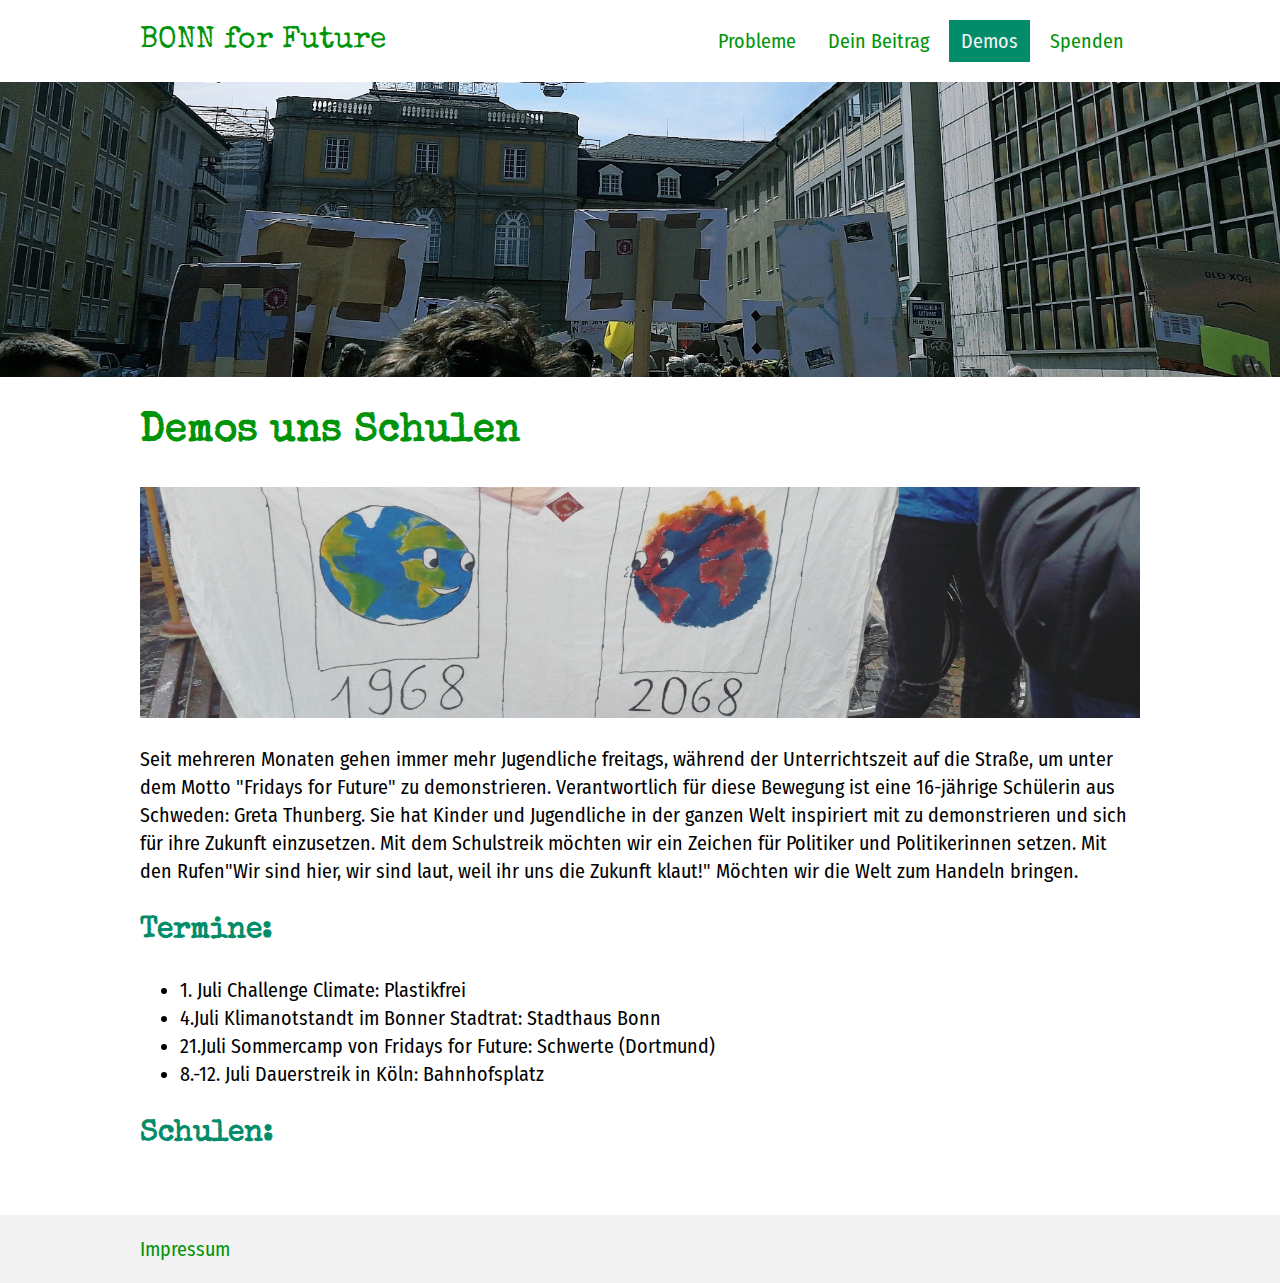
<file: demos.html>
<!DOCTYPE html>
<html>
    <head>
        <meta charset="utf-8">
        <meta name="viewport" content="width=device-width,initial-scale=1.0">
        <title>Willkommen bei Bonn for Future</title>
        <link href="https://fonts.googleapis.com/css?family=Fira+Sans+Condensed|Special+Elite&display=swap" rel="stylesheet">
        <link href="layout.css" rel="stylesheet" type="text/css" />
        <script src="navigation.js" defer></script>
    </head>

    <body>
            <header class="page-header">
                    <div class="container">
                        <div class="logo"><a href="index.html">BONN for Future</a></div>
                        <div id="hamburger" class="hamburger">
                            <svg height="32" width="32" xmlns="http://www.w3.org/2000/svg"><path d="M4 10h24a2 2 0 0 0 0-4H4a2 2 0 0 0 0 4zm24 4H4a2 2 0 0 0 0 4h24a2 2 0 0 0 0-4zm0 8H4a2 2 0 0 0 0 4h24a2 2 0 0 0 0-4z"/></svg>
                        </div>
                        <nav id="hauptnavigation" class="hauptnavigation">  
                        <ul class="hauptnavigation__liste">
                            <li>
                                <a href="probleme.html">Probleme</a>
                            </li>
                            <li>     
                                <a href="dein-beitrag.html">Dein Beitrag</a>
                            </li>
                            <li>
                                <a href="demos.html" class="aktiv">Demos</a>
                            </li>
                            <li>
                                <a href="spenden.html">Spenden</a>
                            </li>
                        </ul>
                    </nav>
                </div>
                    <div class="banner">
                            <!-- <img width="100%" src="https://cdn.pixabay.com/photo/2017/07/30/13/33/cornfield-2554360_1280.jpg"/> -->
                            <img width="100%" src="hallo2.jpg"/>
                        </div>
                </header>

                <main class="page-content">

                <h1>Demos uns Schulen</h1>
                <img src="picturess.jpg" />
                <p>Seit mehreren Monaten gehen immer mehr Jugendliche freitags, während der Unterrichtszeit
                    auf die Straße, um unter dem Motto "Fridays for Future" zu demonstrieren.
                    Verantwortlich für diese Bewegung ist eine 16-jährige Schülerin aus Schweden: Greta Thunberg.
                    Sie hat Kinder und Jugendliche in der ganzen Welt inspiriert mit zu demonstrieren 
                    und sich für ihre Zukunft einzusetzen.
                    Mit dem Schulstreik möchten wir ein Zeichen für Politiker und Politikerinnen setzen.
                    Mit den Rufen"Wir sind hier, wir sind laut, weil ihr uns die Zukunft klaut!"
                    Möchten wir die Welt zum Handeln bringen.
                </p>
                <h2>Termine:</h2>
                <ul>
                <li>1. Juli Challenge Climate: Plastikfrei</li>
                <li>4.Juli Klimanotstandt im Bonner Stadtrat: Stadthaus Bonn</li>
                <li>21.Juli Sommercamp von Fridays for Future: Schwerte (Dortmund)</li>
                <li>8.-12. Juli Dauerstreik in Köln: Bahnhofsplatz</li>
                </ul>
                <h2>Schulen:</h2>
                <p></p>
            </main>
            <footer class="page-footer">
                <div class="container">
                    <a href="impressum.html">Impressum</a>
                </div>
            </footer>





               






















    </body>
</html
</file>
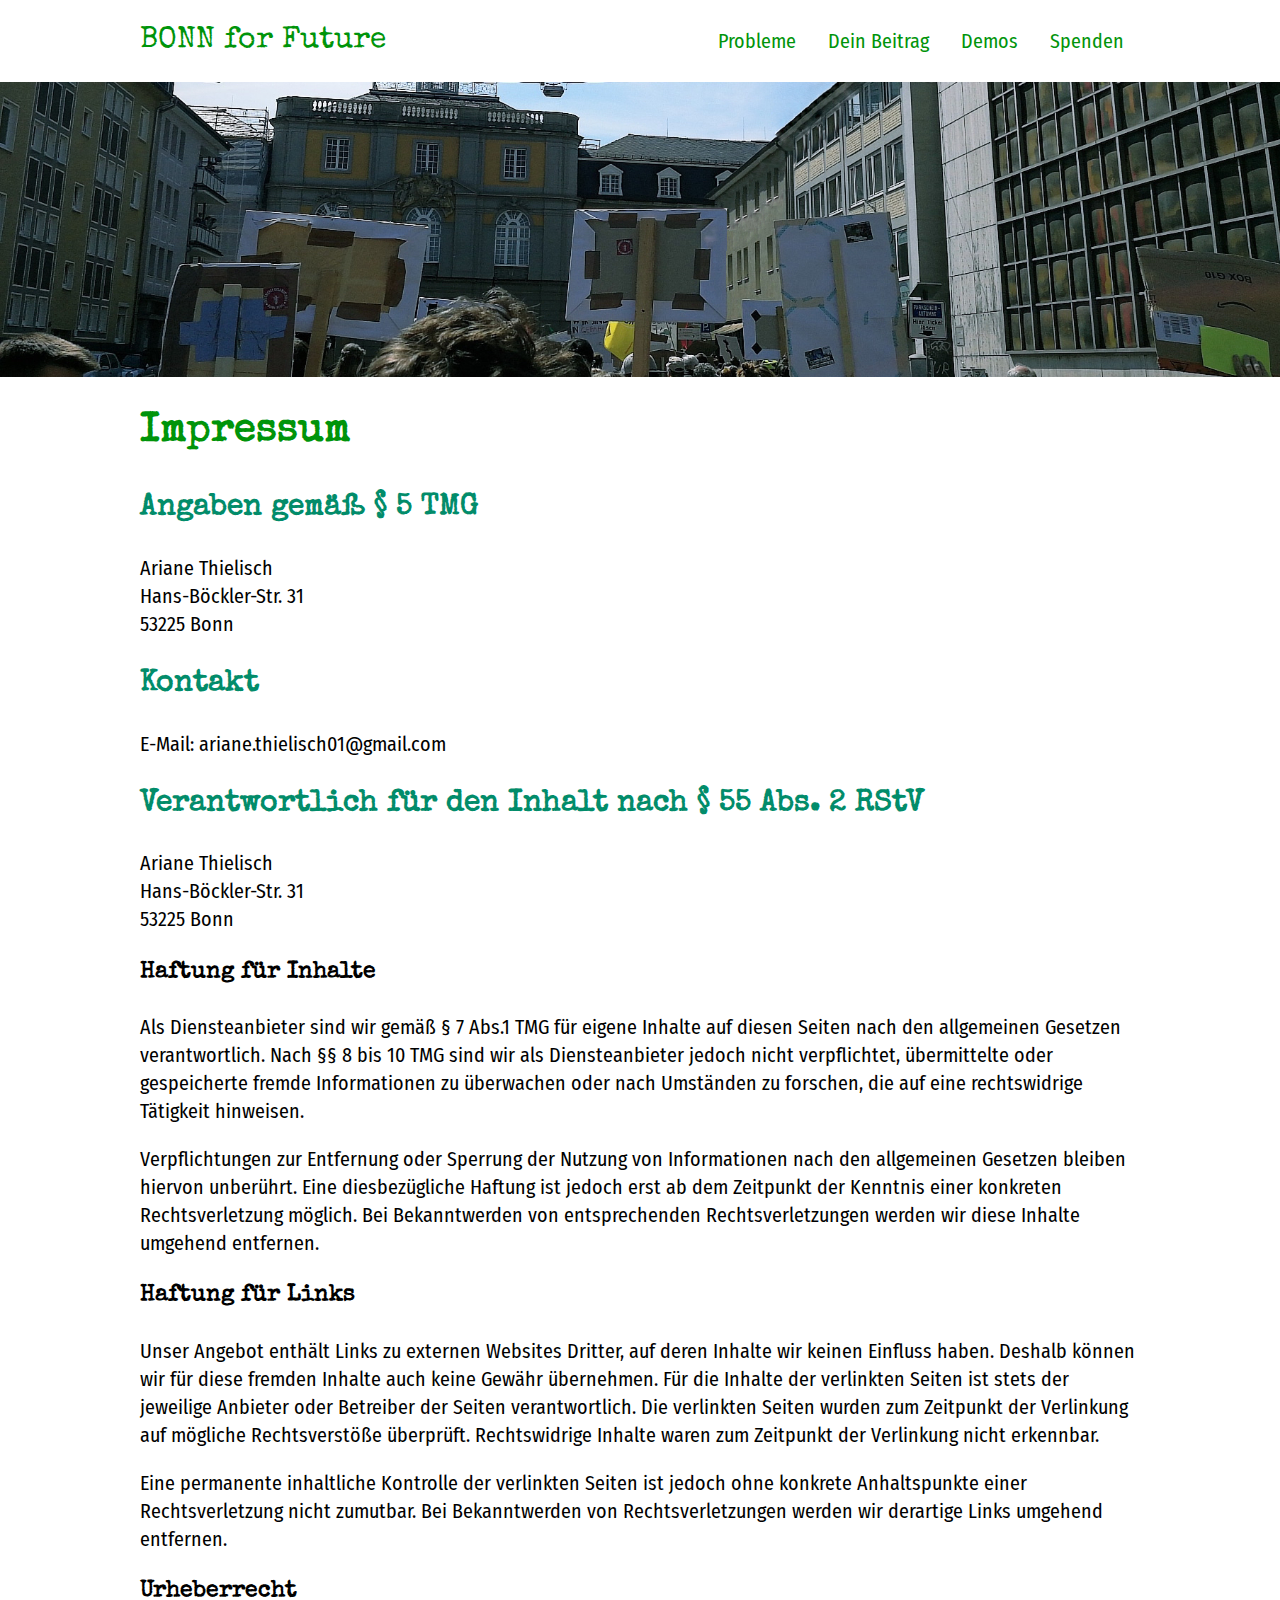
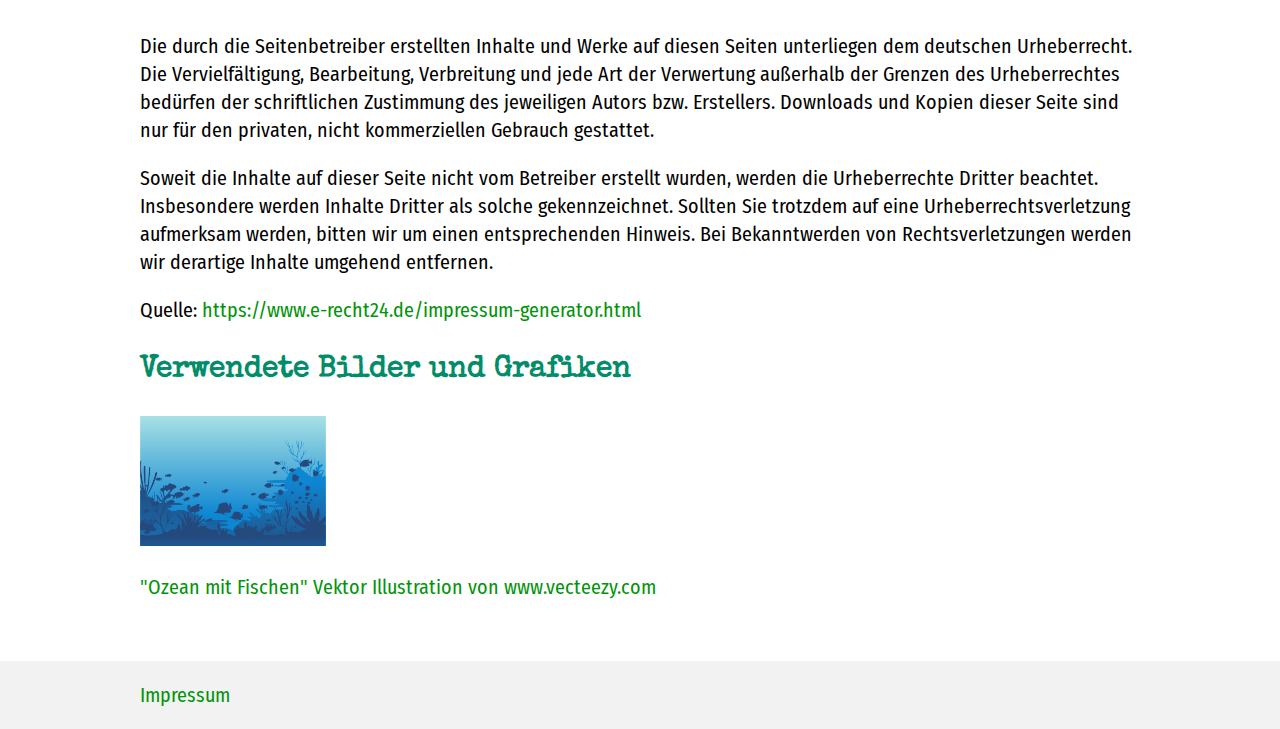
<file: impressum.html>
<!DOCTYPE html>
<html>
    <head>
        <meta charset="utf-8">
        <meta name="viewport" content="width=device-width,initial-scale=1.0">
        <title>Willkommen bei Bonn for Future</title>
        <link href="https://fonts.googleapis.com/css?family=Fira+Sans+Condensed|Special+Elite&display=swap" rel="stylesheet">
        <link href="layout.css" rel="stylesheet" type="text/css" />
        <script src="navigation.js" defer></script>
    </head>

    <body>
        <header class="page-header">
            <div class="container">
                <div class="logo"><a href="index.html">BONN for Future</a></div>
                <div id="hamburger" class="hamburger">
                    <svg height="32" width="32" xmlns="http://www.w3.org/2000/svg"><path d="M4 10h24a2 2 0 0 0 0-4H4a2 2 0 0 0 0 4zm24 4H4a2 2 0 0 0 0 4h24a2 2 0 0 0 0-4zm0 8H4a2 2 0 0 0 0 4h24a2 2 0 0 0 0-4z"/></svg>
                </div>
                <nav id="hauptnavigation" class="hauptnavigation">            
                    <ul class="hauptnavigation__liste">
                        <li>
                            <a href="probleme.html">Probleme</a>
                        </li>
                        <li>     
                            <a href="dein-beitrag.html">Dein Beitrag</a>
                        </li>
                        <li>
                            <a href="demos.html">Demos</a>
                        </li>
                        <li>
                            <a href="spenden.html">Spenden</a>
                        </li>
                    </ul>
                </nav>
            </div>
            
            <div class="banner">
                <!-- <img width="100%" src="https://cdn.pixabay.com/photo/2017/07/30/13/33/cornfield-2554360_1280.jpg"/> -->
                <img width="100%" src="hallo2.jpg"/>
            </div>
            
        </header>
        
        <main class="page-content">
            <h1>Impressum</h1>

            <h2>Angaben gem&auml;&szlig; &sect; 5 TMG</h2>
<p>Ariane Thielisch<br />
Hans-B&ouml;ckler-Str. 31<br />
53225 Bonn</p>

<h2>Kontakt</h2>
<p>E-Mail: ariane.thielisch01@gmail.com</p>

<h2>Verantwortlich f&uuml;r den Inhalt nach &sect; 55 Abs. 2 RStV</h2>
<p>Ariane Thielisch<br />
Hans-B&ouml;ckler-Str. 31<br />
53225 Bonn</p>

<h3>Haftung f&uuml;r Inhalte</h3> <p>Als Diensteanbieter sind wir gem&auml;&szlig; &sect; 7 Abs.1 TMG f&uuml;r eigene Inhalte auf diesen Seiten nach den allgemeinen Gesetzen verantwortlich. Nach &sect;&sect; 8 bis 10 TMG sind wir als Diensteanbieter jedoch nicht verpflichtet, &uuml;bermittelte oder gespeicherte fremde Informationen zu &uuml;berwachen oder nach Umst&auml;nden zu forschen, die auf eine rechtswidrige T&auml;tigkeit hinweisen.</p> <p>Verpflichtungen zur Entfernung oder Sperrung der Nutzung von Informationen nach den allgemeinen Gesetzen bleiben hiervon unber&uuml;hrt. Eine diesbez&uuml;gliche Haftung ist jedoch erst ab dem Zeitpunkt der Kenntnis einer konkreten Rechtsverletzung m&ouml;glich. Bei Bekanntwerden von entsprechenden Rechtsverletzungen werden wir diese Inhalte umgehend entfernen.</p> <h3>Haftung f&uuml;r Links</h3> <p>Unser Angebot enth&auml;lt Links zu externen Websites Dritter, auf deren Inhalte wir keinen Einfluss haben. Deshalb k&ouml;nnen wir f&uuml;r diese fremden Inhalte auch keine Gew&auml;hr &uuml;bernehmen. F&uuml;r die Inhalte der verlinkten Seiten ist stets der jeweilige Anbieter oder Betreiber der Seiten verantwortlich. Die verlinkten Seiten wurden zum Zeitpunkt der Verlinkung auf m&ouml;gliche Rechtsverst&ouml;&szlig;e &uuml;berpr&uuml;ft. Rechtswidrige Inhalte waren zum Zeitpunkt der Verlinkung nicht erkennbar.</p> <p>Eine permanente inhaltliche Kontrolle der verlinkten Seiten ist jedoch ohne konkrete Anhaltspunkte einer Rechtsverletzung nicht zumutbar. Bei Bekanntwerden von Rechtsverletzungen werden wir derartige Links umgehend entfernen.</p> <h3>Urheberrecht</h3> <p>Die durch die Seitenbetreiber erstellten Inhalte und Werke auf diesen Seiten unterliegen dem deutschen Urheberrecht. Die Vervielf&auml;ltigung, Bearbeitung, Verbreitung und jede Art der Verwertung au&szlig;erhalb der Grenzen des Urheberrechtes bed&uuml;rfen der schriftlichen Zustimmung des jeweiligen Autors bzw. Erstellers. Downloads und Kopien dieser Seite sind nur f&uuml;r den privaten, nicht kommerziellen Gebrauch gestattet.</p> <p>Soweit die Inhalte auf dieser Seite nicht vom Betreiber erstellt wurden, werden die Urheberrechte Dritter beachtet. Insbesondere werden Inhalte Dritter als solche gekennzeichnet. Sollten Sie trotzdem auf eine Urheberrechtsverletzung aufmerksam werden, bitten wir um einen entsprechenden Hinweis. Bei Bekanntwerden von Rechtsverletzungen werden wir derartige Inhalte umgehend entfernen.</p>

<p>Quelle: <a href="https://www.e-recht24.de/impressum-generator.html">https://www.e-recht24.de/impressum-generator.html</a></p>

            <h2>Verwendete Bilder und Grafiken</h2>

            <svg xmlns="http://www.w3.org/2000/svg" viewbox="0 0 1866.667 1306.667" height="130" width="186"><defs><linearGradient id="a" gradientTransform="matrix(0 -7543.21 -7543.21 0 7000 9950)" gradientUnits="userSpaceOnUse" x2="1"><stop offset="0" stop-color="#abe3e4"/><stop offset="1" stop-color="#0e87d2"/></linearGradient><clipPath id="b"><path d="M14000 5256.3V355.602c-369.8-51.301-750.2-44-1120.8-34.5-1104.2 28.5-2208.5 50.898-3313 62.3-274.4 2.797-548.9 7.098-823.2.399-271.3-6.602-540.7-33.199-811.3-52-266.3-18.602-535.8-24.399-799.3 25.5-92.3 17.398-154.2 53.801-179.2 147.699-14.8 55.5-7.7 172.898-73.6 196-21.3 7.402-33.6 36.602-14.2 53.801 22.7 20 45.4 40.101 68 60.199-58.8 71.301-74.7 174.902-30.9 258.9 33 63.2 94.3 103.5 161.6 116.3-33 41.5-46.2 98.1-24.5 150.2 20.1 48.2 65.5 77.2 114.5 83.9 3.3 34.7 20.9 69.5 47 88.9 30.7 22.7 92.8 35.7 142.1 25.5 9.5 51.2 54.5 91.5 107.4 93-15.2 56.6 1.6 121.2 54.7 154.9 40 25.4 90.3 24.9 130.9 5.3 2.4 31.9 10.7 64.3 18.2 90.8 14.7 52.3 39.7 102.4 92.8 123.9 85 34.5 157.6-8.3 215.4-67 1.3 5.3 2.8 10.6 4.6 16 5.7 16.9 21.6 26.1 39 22.1 74.8-16.8 144.6-44.4 210.5-82.6 26.8 24.5 60.3 39.2 95.5 42.7-5 26.7.3 56 16.1 77.9 4.8 6.6 10.4 12.3 16.4 17.5-18.2 8.8-36.3 17.8-54.4 26.6-66.4 32-132.8 63.9-199.2 95.9-25.6 12.3-17.3 51.7 7.7 58.6 132.9 36.8 261.2 1.2 380.5-57.2-43.5 49.4-87 98.7-130.4 148.1-64.1 72.7-143.8 166-103 269.2 8.9 22.3 37.2 34.7 56.2 14.8 113.5-118.6 226.4-237.7 339.4-356.8 12.6 20.1 32.6 36.7 57 46 81.4 31.1 144-42.8 191.8-97.3 37.5-42.8 99.9-96 145.9-34.4 24.9 33.3 38 65.6 72.4 91.7 4.8 3.6 9.7 6.9 14.6 10.1-11.3 46.3-14.8 94.7-32.9 139.1-15.4 37.6-41.8 69.3-71.2 96.7-117.2 109.1-291.6 164.3-344.9 329.6-5.8 18.1 10.4 42.7 30.8 40.4 152.8-17.3 250.7-134.4 353.8-236.2 8.2-8.2 16.5-18.8 26.1-25.3 9.6-4.3 19.1-8.6 28.7-12.8-.3 2.1-.5 4.3-.8 6.5 5.4 9.5-12.5 36-17.3 43.6-17.3 27.3-40.6 51.1-59 77.8-42.1 60.8-74.9 128.2-98.1 198.4-23.2 70.2-36.2 144.2-38.6 218.1-1.5 47.4 1 118.6 54.7 138.9 57.8 21.9 91.9-54.3 115.4-92.7 42.1-68.7 78.5-140.6 109.8-214.8 48.6-115.5 82.6-235.6 103.6-358.6 8.1 37.1 12.7 77 46.9 101.8 44.4 32.1 96.1 6.7 113.3-41.5 17.7-49.7 12.4-111.3-.5-165.7 62.1 12.7 128.5 9.8 190.1 3.8 73.3-7.1 144.9-22.5 214.5-45.4-.4 66.7 30.7 130.3 80.3 177.7 68.5 65.3 162.6 88.3 254.2 97.7 118.3 12.1 238.6 11.8 357.4 16.7 56.8 2.3 125-.3 171.3 38 24 19.8 48.6 56.4 33 88.7-4.5 9.4-11.7 16.6-20.1 21.6-15.9-1.2-31.8.3-46.9 5.1-1.7-.6-3.6-1-5.3-1.7-14.6-6.5-29.6 5.5-27.3 18.7-1 .8-2 1.4-2.9 2.2-8.1 6.6-14.8 14.1-20.3 22.2-189.5-27.6-381.8-33.5-573-23.3-55.1 2.9-110 7.3-164.8 13.1-41.8 4.4-87.7 6-127.9 19.4-61 20.4-104.1 83.2-68.3 144.1 7.8 13.3 22.6 17.9 37.2 15.2 201.1-37.7 408.5-42.5 610.9-11.6 45.6 6.9 94.9 12.5 138.8 26.7 14.9 4.8 58.5 15.2 30.9 31.8-12.6 7.4-54.8-1.8-69.6-2.3-101.9-3.8-203.8-7.6-305.6-11.4-25.9-1-44.9 37.3-22.7 54.6 56.9 44.4 113.8 88.7 170.7 133.1-239.9 10.9-479.8 21.8-719.8 32.7-183.4 8.4-409.2 6.4-534.5 164.8-16.3 20.7-6.7 51.1 21.8 52.5 360.4 16.9 721.1 26.6 1082 28.8 32.4.2 64.8.4 97.3.5 13.7 36.1 30.7 69.9 51.3 101.6-37.6-7.4-76-9.3-115.8-4.9-24.4 2.8-36.1 28.1-19.7 47.5 37.5 44.3 82.3 78.2 132.5 101.7-113 10.8-236.5 23.4-245.7 157.4-1.1 16.3 13.6 25.9 27.6 27.6 109.9 13.3 219.8 10.4 328.2-8-11.3 12.2-22.7 24.4-34 36.5-19.6 21 .2 50.7 26.6 45.8 119.3-21.9 229-70.9 325.4-143 6.5 65-110.5 123.5-147.6 162.4-43.1 45.1-75.7 109.4-34.7 166.3 7.1 10 16.6 14 28.8 11.8 106.2-19.5 197.2-84.8 249.8-177.9 38.2 21 87.8 11.3 117-20.3 59.3 79 147.8 127.8 244.6 133.8-.7 1.9-1.5 3.8-2.2 5.8-3.5 10.4-3.9 23.4-11.6 29.2-14.3 10.6-55.1-6.2-70.4-11.3-28-9.4-54.5-19.9-84.4-21.7-45.7-2.8-95.3 13.1-112.3 59.5-8.5 23-5.5 46.6-1.9 70.2 4.3 28.5 4.9 40.5-30.6 49.9-17.7 4.7-39.9 2.8-58.2 4.1-168.3 12.1-336.5 24.2-504.8 36.3-61.8 4.4-143.8-4.6-196.2 35.5-29.2 22.3-50.7 67.8-15.1 96.4 22.6 18.1 63.4 11.8 90.7 13.5 42.1 2.8 84.2 5.8 126.2 9 84.1 6.6 168.1 14.3 252 23.2 84.3 8.8 170.8 15.1 254.2 30.5 21.5 4 73.4 14.1 79.5 41.2 8.1 36.1-56.3 39-77.3 39.3-81.2 1.3-163.7-8.3-245-10.8-85.4-2.7-170.8-3.9-256.2-3.7-174.1.4-348.4 8.5-521.9 22.1-101.1 8-229.7 23.7-274.9 129.6-8.4 19.5 1.3 39.8 23.7 41.3 480.2 31.9 961.6 43 1442.8 33.4-16.2 79 28.9 148.2 93.2 177.8-14.6 27.6-19.7 60.5-7.5 85.6 23 47.4 67.9 58.2 110.3 47.1-15.9 53.2-32.3 106.1-50.9 158.4-97.7 31.8-191 106.8-260.9 174.3-87.7 84.7-167 188.4-196.7 308.2-3.9 15.7 17.2 24.4 25.7 10.9 62.4-100.1 121-200.8 206.4-283.8 43.2-41.9 90.6-79.5 141-112.4 18.2-12 37.3-22.5 56.5-32.8l-.9 1.6c-4 9.7-6.8 19.7-8.9 29.9-3.4 7.7-6.6 15.4-10.1 23-54.6 117.7-130.1 212.6-209.4 314-81 103.5-126.8 228.6-149.1 358.6-54 64.8-91.9 156.4-63.9 239.6 4.6 13.6 22.4 10.1 23.9-3.3 6.7-59.8 11.5-114.3 30.3-166.8-7.5 69.4-9 139.4-6.2 207.5.7 16.1 26.8 21.3 29.5 4 18-116.8 21.3-234.8 51.5-349.7 32.5-123.7 93.5-220.7 173.4-318.7-22 66-38 134.4-50.7 199.1-24.3 124.1-44.8 263.7-16.8 388.6 3.7 16.9 25.8 10.7 27.6-3.7 10.3-83.5 12.4-167 19.5-250.3 9.4 27.7 20.5 55 30.6 82.3 14.7 39.8 25.8 83.2 53.1 116.2 8.3 10 26.2 1.8 25.6-10.6-2.5-46.9-28.1-92.2-46-135.2-17.3-41.6-32.2-84.1-56-122.3 3-23.4 6.7-46.8 11.4-70.2 23.8-118.3 68.4-227 105.4-340.5 7.6-12.6 15.1-25.4 22.4-38.3 1.5 46.7 5.4 93.2 10.9 139.6 5.9 48.9 13.3 97.7 22.6 146.1 8.4 43.5 15.3 92.8 40 130.3 10.2 15.4 33 9.1 34.1-9.2 2.6-44.9-14.2-91.3-23.5-135.1-10.2-47.9-18.6-96.2-25-144.8-6.5-48.6-11.2-97.6-14.9-146.5-1.4-19.6-1.9-39.4-3.2-59.1 18.7-38.8 35.3-78.6 49.9-119 5-3.1 10-6.3 14.9-9.6 11.1-7.5 6.8-20.8-3.3-24.1 1.9-5.9 3.9-11.8 5.8-17.8.7 43.2 33.8 79.3 72.2 89.1-3.2 19.1.2 39.2 12.1 56.1 14.7 20.8 37.3 30.4 61.7 34.4 27.1 4.4 123.3-14.5 116.8 37.4-1.6 12.9 12.2 23.9 23.9 23.9 2.6 0 5-.3 7.5-.4 1.6 10 10.5 18.1 20.9 18 41.4-.1 80.6-4.1 119.1-13.8-2.2 2.4-4.3 4.9-6.7 7.2-12.2 11.9-34.1 20.3-40.1 37.3-10.6 30.3 12.1 73.4 30.4 95.4 57.7 69.2 147 68.4 229.1 57.4 2.6 44.9 17.3 86 45 123.3 6.8 9.1 19.9 15.4 30.6 8l51.3-35.1c12.1 14.5 31.5 21.8 52.4 18.6 24.4-3.7 42-22.1 55.3-42-10.4 59.7-21 119.4-33.2 178.7-17.9 86.7-44.2 173-105 238.5-185.6 32.4-383.1 169.1-462.6 338.6-8.2 17.6 14.3 38.9 28.7 22.2 63.3-73 125.9-145.9 205.9-201.5 46.1-32.1 94.7-56.6 145.1-77.7-5.9 7.9-11.2 16.3-15.7 25.7-14.7 30.7-19.2 64.6-21.4 98.2-5.9 89.2 12.9 187.1-88.1 226.4-53.9 21.1-102.5 40.7-147.1 70.6-4.4-11.3-23.5-14.7-25.6-.1-.6 3.7-1 7.3-1.5 10.9-82.3 21.5-158.5 89.3-207.1 150.9-72.4 91.8-139.2 223.4-155.1 340.5-2.5 17.9 20.3 30.6 30.8 13 56.9-95.1 79-206 143.2-298.7 30.5-44 68.5-84.9 112-116.5-96.1 124.2-146.6 283-194.8 429.6-4.6 13.9-9 27.7-13.4 41.6-74.6 53.4-135.1 137.9-183.5 210.9-32.6 49.3-61.1 101-84.9 155.1-20.4 46.4-44.4 96.6-46.2 147.9-.6 17.6 23.8 23.2 32.4 8.8 28.1-47.5 40.9-104.9 64.3-155 21.5-46.2 45.8-91.1 73.3-134.1 33.6-52.5 74.8-97.5 115.8-142.7-53 171.3-99.8 344.1-137.5 519.8-2.8 12.9 15.9 18.1 19.9 5.4 76.5-242.8 157.7-484 247-722.4 42.8-114.1 90.2-239.3 170.5-333.9-7.9 88-12.9 176.4-22.6 264.3-14.9 135.8-43.4 271.8-50 408.2-1.1 21.9 30.8 24.5 36.8 5 39.1-125.7 50.2-263 62.6-393.7 10.3-109.4 21.3-220.6 18.9-330.9 23.3-20.7 49-39.1 77.6-54.5 63.2-33.8 136.8-45.7 178-104.5 2.8 60.3 13.1 120.3 23.5 180.6 19.9 115.2 36 231 46.6 347.4 2.4 26.2 4.3 52.4 5.9 78.5-49.6 72.6-77.4 164.4-97.7 247.6-23.6 96.3-44.9 211-20.3 308.9 4.3 16.8 31.9 18.1 35.3 0 18.2-97.4 16.1-196.7 39.3-293.9 12-50.1 30-97.6 48.6-144.9 4.6 164.4-.1 328.6 3.7 493.4.3 11.9 18.5 15 21.2 2.9 48.4-219 42.4-451 24.1-673.1-7.5-91.6-18.9-182.6-33.9-273.1 65.5 124.1 121.7 252 158 388.5 22.2 83.5 39.1 168.8 48.4 254.7 8.8 81.3 5.9 164.7 18.8 245.4 2.7 17.3 29.5 15.7 33.4 0 20.8-84.3 12.3-177.2 2.4-262.5-8.5-73.7-21.6-146.5-40.3-218.1 36.8 47.3 69.5 97.7 99.1 150 21.7 38.5 41.3 78 57.4 119.1 12.6 32 21.4 65.6 41.1 94.1 8.8 12.6 28.1 8 28.9-7.8 3.6-76.1-49-165.7-86.8-229.1-41.8-69.9-95.8-130.6-156.3-184.7-48.3-158.7-119.1-311.9-220.8-443.4-18.8-100.1-37.3-199.6-37.9-302.1 0-6.8-3.8-11.7-8.9-14.5.2-41.5-2.4-83.3 6.7-123.8 11-49.7 45.4-74.5 82.9-104.9 34.2-27.6 61.8-59.8 82.9-98.4 1.3-2.5 2.6-5 3.9-7.6 3.7 77.9 21.3 154.4 55.2 225.7 12.4 26 25.8 51.3 39.6 76.3-13.6 94-25.7 194-18.1 287.1 1.3 16.1 25.4 21.4 29.5 4 17-72.1 22.4-150.4 24.3-227.1 31.8 57.1 62.4 114.9 82.9 178.6 37 114.9 41.9 227.5 49.8 346.6 1 14.4 21.8 18.3 25.8 3.5 23-86 23.3-176.1 8.4-264.8 28.5 41.7 54.8 85.1 77.8 129.7 29.9 58.2 44.2 131.6 84.3 183.1 10.2 13 28.7.9 29.6-12.3 4.9-65-39.7-141-69.5-196.7-35.3-66-77.7-124.9-127.8-180.4-3.6-4-8-5.7-12.5-5.8-26.2-96-68.1-188.3-116.3-269.3-65.4-110.1-99.9-215.8-97.8-344.8 1.9-114.8 37.9-223.6 45.9-337.1.4-6.2-2.6-11.3-7.1-14.7 3.2-17.4 6.4-34.8 9.5-52.2 3.8 1 7.6 1.7 11.4 1.9 56.4 4.3 61.2-72.9 61-130.4 65.1 27 143.2-11.5 156.4-83.4 48.8 6.4 98.1-22.6 115.9-68.6 51.6 15.3 112.7-5 137-56.5 12.5-26.4 12.5-55.1 3.6-80.9 78.4 1.1 129.7-78.3 158.8-155.3-7 56.4-13.8 112.8-18.8 169.6-4.6 51.3-4 101.6-.2 151.5-39.9 22.3-73.8 76.4-97.7 108.6-41.8 56-75.4 116.9-101.7 181.6-51.5 126.4-76.9 268.9-54.3 404.3 1.7 9.7 16.4 6.9 16.6-2.2 2.4-133.4 20.7-263.4 76.9-385.6 11.6-25.3 24.6-50 38.6-74.1-1.8 53.2 1.7 107.4 5.4 159.1 5.9 81.6 16.5 160.9 36.1 240.4 1 4.1 7.6 3.2 7.4-1-3.8-79.6-8-159.7-7.4-239.4.6-79.4 11.5-159.2 10.3-238.3 1.8-2.4 3.6-4.9 5.4-7.4 20.6-27.4 43.3-53.3 67.3-77.7 1.3-1.3 2.5-2.4 3.7-3.6 10.1 80 26.5 159.4 41.5 240.4 17.1 92.4 31.2 185.1 42.7 277.9-40.8 64-63.4 144.7-81.4 216.7-20.1 80.7-37.6 169-29.6 252.3 1.6 16.2 27 22.5 30.4 4.1 15.3-81.5 20.9-164 41.3-244.8 12.5-49.6 31.3-97.2 48.8-145.1 22.5 213.9 30.4 428.8 24.2 645.1-.2 5.2 8.4 6.5 9.2 1.3 48-321.2 47.7-653.9-4.2-974.8 34 71.6 75.2 140.4 109.4 204.4 45.1 84.2 88.1 170.6 114.6 262.7 26.1 91 21.7 176.3 21.1 269.3-.2 15.1 22.6 22.7 29.7 8 71.7-149.8-9.4-346.1-80.9-483.9 31.9 27.7 61.8 57.4 89 89.7 61.8 73.3 109.8 160.4 143.7 250 3.1 8.4 15.6 5.2 13.5-3.7-22.6-99.1-64.6-189.2-125.2-271-29.7-40.2-62.7-78.7-99.9-112.1-22.6-20.3-49.5-47.9-79.5-59-27.8-48.7-55.9-97.3-81.6-147.2-41.2-80.4-67.4-163-94-248.3-12.3-87.5-18.9-175.3-10.3-266.6 4.6-48.3 11.9-96.9 18.7-145.7 23.6-5.3 45.1-19.5 58.4-40.9 27.8 25.4 64 40.6 104.4 43.4 20.4 1.4 52.5-2.1 80-12.3-26.6 91.6-80.5 182.8-104.2 266.4-19.8 70-27.1 146.3 2.2 214.9 21.6 50.2 65.9 89.5 122.9 64.1 64.5-28.7 72.6-97.9 71.6-160-.5-31-3.4-144.9 59-123.6 37.1 12.7 37.7 68.3 28.4 97.6-23.9 75.9-78.6 127.5-82.5 211.2-3.3 68.4 22 132.6 65.1 184.7 9.9 12.1 29.5 9.7 39.8 0 20-18.7 28.9-40.4 43.8-62.6 3.6-5.2 7.2-10.5 10.8-15.7 12.3-16.9 20.8-17.1 25.6-.6 11.7 12.7 7.8 31.3 6.9 47.1-4.1 69-29.6 134.7-40.8 202.6-14.9 90.4-4.2 194.7 73.1 254.6 14.5 11.3 43.3 11 47-12.4 8.9-57.1 17.8-114.3 26.8-171.4 5.1-32.8 4.2-111.5 33.9-135.5 34.7-27.9 52.8 43.1 70.2 63.9 19.4 23 45.9 36 76.4 31.4 56.2-8.3 94.7-64.4 88.9-119.3-7.3-67.9-66.1-113.9-120.2-146.8-38.7-23.4-80.7-44.5-107.6-82.3-22.9-32.1-34.2-70.8-41.8-109-2.4-12.3-4.5-24.7-6.3-37.1-2-14-8.2-19.5 4.1-19.4 15.4.1 39.4 23.4 49.7 31 20.7 15.3 42.7 27.4 68.7 30.5 45.4 5.4 89.9-29.2 74-78.4-19.9-61.3-110.1-63.5-152.9-99.4-37.1-31-60.7-101.7-.1-123.7 41.8-15.2 90.9 5.9 122.8 32.5 79.3 66 81.1 175.3 56.9 267.5-5.2 19.6 14.2 43.9 35.6 35.6 107.8-41.6 108.6-167.3 67.3-258.1-32.8-72.1-76.9-134.2-89.2-214.3-3.3-21.4-7.1-45.5-4.4-67.2-2-12.1.9-22.9 8.7-32.4 3.2-17.6 11.6-19.9 25.1-6.8 24.5 8 49.9 46.7 71 62.1 40.5 29.3 96.6 41.6 139.8 10 8.2-6 14.9-13.2 20.1-21.4z"/></clipPath><linearGradient id="c" gradientTransform="matrix(0 7214.83 7214.83 0 10427.9 -2301.4)" gradientUnits="userSpaceOnUse" x2="1"><stop offset="0" stop-color="#24497d"/><stop offset=".227" stop-color="#24497d"/><stop offset="1" stop-color="#0e87d2"/></linearGradient><clipPath id="d"><path d="M14000 9800V0H0v9800z"/></clipPath><clipPath id="e"><path d="M7935.99.262c-91.5 7.898-183.3 12.097-275.2 12.898-361.4 3.2-721.1-44.7-1082.2-53.3-359.5-8.7-714.8 36.202-1069.7 88.402-68 10-136 20-204 29.8-291.1 41.598-582.5 77.797-877.2 82.7-348.5 5.699-696.6-21.699-1042.1-66.102-41.3-5.3-82.6-10.898-123.8-16.597H-18.414V4272.66c.402-.3.703-.7 1-1 29.8-30.3 71.902-60.7 102.5-95.7.102.9.203 1.7.3 2.6.7 20.4-.8 39.5-2 58-34.198 66.3-68.198 132.7-101.8 199.3-30.297 60-60.398 120.1-90.199 180.3-74.7 150.8-142.797 307-199.098 465.6-55.102 155-96.301 314.1-86.699 480.1 2.5 43.1 61.699 51 74.797 9.7 49.402-156.9 93-316.4 150.3-470.7 45.2-121.71 98.301-239.7 150.899-358.1 13.703-30.8 27.3-61.6 40.8-92.5 38.5-88.4 76.903-176.9 115.399-265.4 4.102 3.4 8.305 6.4 12.703 9.3-8.8 46.4-17.398 92.9-25.699 139.4-51.902 256.7-98.902 514.4-143.203 772.7-3.297 18.9-6.496 37.8-9.7 56.7-57.898 341.19-148.699 726 9.7 1053.6.203.3.3.7.5 1 26.203 54.09 118.199 27.8 113.8-31.4-15.898-213.8-15.8-429.9-10.3-645.4.3-2.6.5-5.3.8-7.9 41.802-360 86.302-720.2 148.102-1077.5 23.899-138.5 48.297-276.9 75.098-414.8 5.5-2.2 10.801-5 15.902-8.3-.203 18.6-.5 37.2-.8 55.7-1.7 108.7-2.301 217.4-2.7 326.2-20.8 176.8-37.898 354-48.203 532.7-9.496 165.3-15.398 330.9-17.597 496.5-1.7 132.69-20.598 292.4 63 406.1 27.8 37.9 92.3 27.1 92.3-25.5 0-386.9 3.098-773.9 5.5-1160.8.797-118.2 2.2-236.5 3-354.7 15-152.8 37.598-306.7 44.801-460 48.496 329.3 100 658.3 139.797 988.5 23.402 295.6 45.102 591.4 67.801 887 5 64.5 102.801 65.4 101.398-.5-6.097-293.4-29.898-585.7-66.898-876.4-5.098-65.1-10.297-130.3-15.797-195.3-14.102-168.5-29.602-338.4-64.203-504-27.5-131.3-58-274.6-116.602-398.8-3.898-17.5-7.898-35-11.898-52.5 9.398-25.2 8.902-53.9-3.102-85.4-6.5-17-15.797-31.7-27.097-44.7-2.7-11.2-5.301-22.4-8-33.6 32.199 57.2 60.8 129.3 67.101 142.1 36.399 74.3 71.699 149 107.098 223.8 72.101 152.3 138.101 306.8 197.402 464.5 59.098 157.1 120.996 312.89 175.601 471.6 26.8 78 52.1 156.5 76 235.5 9.4 31 17.9 62.5 26.5 94.1-12.9 10.3-20.2 27.2-15.3 46.3 12.4 47.3 42.9 90.39 69.6 130.7 45.5 68.7 140.2 21.9 126.9-54.3-29-166.01-89.6-332.3-142.6-491.9-94.4-284-214.4-553-352.002-818.4-67.5-130.1-137.199-261.1-219.601-382.5-9.399-13.8-25.699-41.7-46-71 13.402.5 27.398.7 40.902-.7 21.098 15.9 47.5 24.8 76.399 22.3 46.5-3.9 83.402-36.6 99.597-77.8 44.703 29.1 108.805 16.7 134.403-36 117.101 23.5 199.802-105.4 152.902-205.9 9.9-9.1 13.5-19.7 19.2-31.6 9-18.3-4.8-22.6 26-36.7 5.2-2.4 13.2-.1 18.9-1.8 24.6-7 48.6-24.2 62.6-45.8 45.9 78.9 150 55.9 179.7-21.3 22.7 10.2 45.3 20.5 68 30.7 11.3 5.2 27.1 3.7 33.4-8.9 12.6-25.6 19.8-51.3 21.3-78.3 17.9 4.4 35.8 6.9 54.3 7.1 9.3 4.8 20 7.4 31.4 7.8 4 .1 8.2-.2 12.4-.8 33.8 8.6 68.3 15 103.1 19.8-14.3 1.6-27.3 9.9-31.6 23.2-53.9 19.8-101.9 67.6-135.9 107.9-30.9 36.6-56.6 77.3-81.1 119.1-9.8 6.3-19.5 13.1-28.8 20.6-87.2 70.3-140.4 171.8-190 270-16.8 33.4 19.6 77.6 54.8 54.2 94.8-62.8 158-155.8 220.7-248.5 14.2-21.1 28.4-42.2 42.9-63 57.1-27.6 127.9-63.9 168.7-115.6 3.2 7.6 6.3 15.2 9.5 22.7-.6-.4-1.2-.9-1.8-1.3-21.5-14.6-39.9 16.5-25.6 33.6 49 58.7-13.7 135.9-48.8 182.3-47.6 62.9-66.1 115.5-65 194.1 1.1 76.1-36.2 115.2-71.6 177.4-20.9 36.8-38.3 86.1-10.7 123.8 7.9 10.9 27.3 8 26.9-7.4-1.9-70.9 59.6-107.8 98.5-160.3 19-25.5 31.7-50.7 36-82.5 5.9-43.6-5.4-88.8 7.9-131.3 22.3-70.9 86-119.4 100.6-194.6.8-4.1 1.4-8.1 2-12.2 9.4 25.4 18.3 50.9 26.3 76.6 19.4 62-9.1 94.1-30.9 148.7-18.7 46.8-25.9 96.6-33.4 146.2-15.8 103.1-29.7 208.1-11.6 311.9 7.8 44.4 24.1 84.7 40.3 126.1.3 56.2.8 112.4 1.3 168.7.3 32.6 44 53.3 67.1 27.3 55-61.9 37.2-134.2 11.2-203.3-.2-63.3-.7-126.5-1.5-189.8-.9-60.9-1.7-121.8-2.5-182.7-.7-49.1-7.4-104.5 17.2-149.1 22.7-41.3 61.4-69.1 79.8-113.6 14.9-36 17.3-74.5 11.5-112.8l-.3-1.8c2.6 2.8 5.4 5.6 8 8.4 9.8 10.4 19.1 20.9 28.1 31.5 12.5 54.8 23.1 109.4 47.4 162.2 28.4 61.8 65.9 118.1 108.3 171 29.6 70.4 72.1 133.2 144.7 156 19.1 18.6 38.3 37.1 57.5 55.3 21 20.1 62-.1 51.2-30.2-31.7-89-65.1-180.3-126.5-253.8-31.9-38.2-72.4-63.2-109.5-95.5-7.5-6.6-13.8-13.6-19.7-20.9-6.8-20.4-14.3-40-23.1-58-5.5-11.2-11.7-21.9-18.2-32.5-.9-3.4-1.9-6.9-2.7-10.4-17.9-73.9-32.9-144.9-93.3-192.7-2.1-4.2-4.3-8.3-6.8-12.4-39.4-67-103-119-165.8-163.1-.4-.3-.8-.4-1.2-.7-5.1-22-7.8-44.8-9.7-67.5 148.6 9.5 298.5 7.2 447.2 9.6 169.9 2.8 338.6 4.8 507.8-14.7 166.2-19.2 330.1-52.9 491.4-96.6 21.6-5.9 28-39.7 6.3-50-53.5-25.3-108.3-29-166.7-30.1-76.1-1.4-152.2-2.5-228.2-4.3-149-3.5-298-8.4-446.9-15-51.4-2.2-102.9-5-154.3-7.8 76.3-13.9 150.5-42.1 217-80 17.4-10 10.5-32.4-5.3-38.9-122.3-50.7-248.3-90.5-377.6-118.3 4.2-5.1 8.1-10.4 11.2-16.3 3.1-5.9 6-13.1 8.3-21.1 77.8-12.4 159-43.1 213.6-95 46.4-23.2 87.1-55.8 117.6-97.5 18.5 34.6 51.5 61.1 93.3 69.3 45.8 8.9 70.4-17.7 111.7-27.3 35.6-8.2 62.7 20.9 91.5 35.3 18.1 8.9 37.2 16.4 56.5 22.3 44.6 13.7 92 18.4 138.4 21 49 2.7 102.1 7.6 150.7-1.2 23.8-4.4 46.7-14.9 64.5-29.7 17.1 17.6 38.7 30.8 63.2 36.2 55.2 12.3 109-14.8 139.1-59.1 26.5 26.2 67.6 36.9 106.6 24 54.7-18.1 76.7-71 78.8-124.4 36.9 13.6 76.9 5.5 107.1-16.6-2.6 29.7-11.4 56.4-28.3 88.6-46 87.7-62.3 176.2-63 274.9-.5 70.7-9.6 170.3 70.8 202 77 30.3 146.9-20.8 189.2-81.5 61.6-88.2 113.4-187.5 165.9-281.3 18.3-32.7 30.6-65.4 17.9-102.5-10.6-30.9-34.8-51.8-51.5-79-29.1-47.3 33.1-84.4 59-120.3 22.5-31.4 39.6-66.3 51.8-102.9 13.4.1 27.1-2 40.4-7.1 7.9-3 11.7-8.4 12.7-16.7 1.5-13.4 3-26.7 4.5-40 19.5 9 44.5 8.6 65.3.3 10.1-4 18.7-10.2 26.8-17.1 8.1 22.5 16.7 44.8 25.1 66.7 17.9 46.5 40.2 110.3 95.3 122.7 49.7 11.2 84.6-26.5 97.4-70.7 14.1-49 17.4-103.6 20.3-157 42.3 15.7 95 6.5 126.8-29.9 60.3-68.8 9.6-174.4-67.8-200.9-20.4-61.1-34.2-124.1-35.6-189.1-.4-20.5-9.6-71.1 29.5-65.2 9.4 1.5 26.8 17.2 34.4 22.4 26.3 17.9 51.5 32.8 83.9 35.6 69.3 6 128.8-39 186.1-71 53.7-30 111.5-45.3 170.7-45-141.8 91.9-283.6 183.8-425.4 275.6-23.4 15.2-15.4 56.5 15.2 55.1 380.5-17.8 761.1-32.1 1141.7-43.8 188.8-5.8 377.5-11 566.3-15.5 82.7-2 168.6 2.4 250.7-8.8 56.7-7.7 110.8-28.6 138.5-81.9 10.4-20.2-2.9-42.4-25.3-43.5-253.1-13-504-48.3-750.8-105.3 37-20.2 95-10.3 133.3-7.5 81.3 6 162.9 7.4 244.4 4.1 77.7-3 155.3-10.2 232.3-22 56.4-8.7 132.3-11.6 174.4-56.8 33.4-35.8 24.2-79.5-21.8-92.6-77-21.8-156.5-37-235.3-50.3-132.8-22.3-266.3-36.6-400.7-41 .2-1 .4-2 .5-3 9.2-126.1 242.6-80 321.4-79.2 164.7 1.6 324-47.8 476.9-104.1 131.6-48.4 273.7-91.4 353.7-215.4 61.6-95.501 80.4-211.4 92-323.701 119.5 54.5 254.8-36.898 340.7-128.296 71.5-76.204 126.6-168.403 186-254.004 61.5-88.7 122.8-177.5 184-266.496 5.8-8.403 11.5-16.801 17.3-25.204 14.6-21.097-4.9-54.796-30.6-52.597z"/></clipPath><linearGradient id="f" gradientTransform="scale(9688.89 -9688.89) rotate(90 .558 -.167)" gradientUnits="userSpaceOnUse" x2="1"><stop offset="0" stop-color="#24497d"/><stop offset=".227" stop-color="#24497d"/><stop offset="1" stop-color="#0e87d2"/></linearGradient><clipPath id="g"><path d="M13820.7 1669.6c-7.1-5-14.3-9.8-21.4-14.8 27.6-8.4 54.7-18.9 80.6-31.5 3.2-1.5 6.1-3.2 9.2-4.8 37.4 13.7 74.3 28.6 110.9 44.6V0H0v858.199c145-23.797 291.102-40.097 437.898-48 371.204-20.097 746.402 9.602 1109.402 89.5 25.9 5.699 51.7 11.703 77.5 17.903 7.3 16.398 15.6 31.5 23.3 44.199 15.6 25.5 34.8 48.399 56.8 68.099-21.3 145.9-60.8 285.4-110.6 422.9-18.9-8.8-44.7-2.2-52.5 23-32.5 104.8-90.7 170-182.7 229.2-83.6 53.7-169.4 103.1-238.6 175.7-130.199 136.2-195 314.6-256.398 488.9-5.301 15.1 19 25 25.796 10.7 84.602-176.1 175.602-372 335.802-492.5 1.7-1.3 3.4-2.5 5.1-3.7l-1 2c-21.1 41.4-40.1 83.8-57.3 127-36.8 92.5-66.5 193.7-69.3 293.6-.5 14.6 19.5 15.4 23.9 3.1 32.9-91.9 58.4-185.2 96.9-275.3 18.4-43.1 39.1-85.2 61.7-126.3 16.8-30.3 37.4-58.5 48.7-90.8 54.6-32.4 109.5-64.2 157.9-106.1 13.4-11.6 26.7-24.4 39.4-38.1-15.6 51.6-29 103.8-39.3 156.9-21.1 108.2-18.8 213.5-22.7 322.9-2.5 69.4-18.6 131.4-65.2 184.4-37.6 42.8-84.4 77.5-128.1 113.7-6.4 5.3-13 10.6-19.5 16-19.5-8.6-38.9 11.2-41 30-.1 1.1-.1 2.3-.2 3.5-80.5 65.1-162.7 131-230.501 207.6-35.699 40.3-62.5 78.8-72.097 132.9-10.704 60.2-8.704 123.6-11.204 184.4-1.199 30-3.398 59.8-5.898 89.6-2.898 9.2-5.699 18.2-8.602 26.7-20.398 58.8-39.597 118-57.097 177.7-34.903 119.5-65.903 245.3-73.199 369.9-.801 13.1 17.199 13.2 21.199 2.7 36.097-95.1 64.199-193.8 94-291.4-.5 14.1-1 28.1-1.102 42.2-.801 136.1-13.5 278.6 13.699 412.6 4 19.8 34.301 18.4 38.801-.2 18.102-73.4 20.903-148.7 23.602-224 2.699-79.4 6.898-159 7.597-238.5.602-69.6-7.097-137.7-11.5-206.8 3.204-8.8 6.204-17.7 9.403-26.6 17.699-48.3 49.699-101.8 40.199-154.3-2.199-12.6-20.699-20.2-31-12.5-8.699 6.5-16.102 14.2-22.602 22.9.102-33.2.403-66.3.602-99.4.199-44-.102-88.2 23.199-127.4 17.801-29.8 43.501-48 71.501-67 38.6-26.4 76-54.2 113.1-82.6-7.8 25.3-14.7 50.9-21.5 75.9-18.2 66.6-33.4 134.1-46.6 201.8-25.5 129.6-43.2 260.8-50.7 392.6-7.6 134.9-6.7 270 4.7 404.6 5.9 69.7 14.1 139.2 17.2 209.2 3.2 69.2-3 137.3-4.9 206.5-.3 11.4 17.8 17.3 22.7 6 51-117.8 33.5-259.3 27.9-384.1-6-134.9-5.8-270.2 3.7-405 9.6-137.4 26.8-274.6 53.1-409.9 13.2-67.8 29-134.9 46.3-201.8 12.1-47 27.3-93.7 36.4-141.4 7.4 19.9 14.8 39.4 19 57.6 12.8 55.1 17.8 111 19.7 167.4 4 115.2 1.2 230.6 3.2 345.8 4.3 233.8 1.6 470.4 28.7 702.9 2.2 18.7 27 18.4 29.1-.2 24.4-223 22.1-449.7 23.5-674.4 21.1 72.4 41.6 145 57.3 219.2 29.3 138 51.5 278.6 73.4 417.8 2.6 16.2 27.5 11.4 27.6-3.8 1.2-142.9-13.7-280.9-40.2-421.3-26.4-140.5-56.1-289-111.6-421.2-1.2-2.7-2.6-5.1-4.2-7.3.5-75.8-.7-151.7-7.4-226.5-4.7-52.5-13.3-104.7-27.6-155.4-6.6-23.6-13.4-48.8-23.9-71.6 59.2-44.9 117.3-92.2 163.6-146.6 33.3-39.1 51.9-81.5 62.5-126 11.7 41.7 27.1 82.3 43.8 122.6 56.4 135.7 110.5 270.5 149.7 412.4 40.8 148.4 67 299.1 83.5 452 7.9 73.5 13.9 147 16.2 220.9 1.4 42.3-2.1 91.4 1.5 137.3-1.6-3.9-3.3-7.9-5-11.7-1.3-2.9-6.2-.7-5.1 2.2 4 11.2 8.7 22.7 12.9 34.5 2.3 14.9 5.5 29.4 10.3 42.9l.3-.2c2.7 7.5 13.6 11.1 18 2.5 30.2-58.4 27.2-143.4 28.4-207.8 1.4-73.6.2-147.5-5-221-10-142.5-35.2-285.2-69.5-423.8 77.5 155.9 155.1 311.5 219.8 473.4 5.2 12.8 26.6 12.2 25.8-3.7-4.7-99.7-43.5-193-83.3-283.3-43.5-98.8-92.3-195.5-138.7-292.9-48.6-102.1-96.8-204.4-146.6-306-24.2-49.3-47.4-103.1-73.9-154.6-8.4-27.9-15.1-56.3-19.2-85.3-10.7-75.6-7.4-151.7-24.5-226.6-2.3-10.2-8.1-17-15.5-20.9 8.4-61.5 21.5-122.3 38.3-182.5 49.4-176.9 124.6-344.9 189.4-516.5 21.5 66.1 53.8 130.1 79.4 181.6 41.3 83.1 84 164.7 122.6 248.5-1.5 5.5-.9 11.6 2.4 18-7.5 7.9-10.4 19.7-2.9 31.9 39.6 64.7 48.8 128.7 49.1 203.5.3 77.6-.7 155.1.1 232.7 1.7 157.2-9.4 322.6 20.3 477.6 2.8 14.4 26.2 14.1 28.9-.1 32.3-170.7 18.2-354.2 19.7-527.2.3-35.9 1-72.2 1.1-108.5 24.5 90.6 43.2 182.8 55.8 275.7 20.5 151.3 23.4 303.4 33.4 455.5 1 15.1 24.3 19.8 27.6 3.6 48.1-238.2 14.7-496.7-51.5-734.1 22.3 45.3 43.2 91.4 62.3 138.2 31.8 78.2 60.1 157.9 83.8 238.9 22.7 77.4 35.6 159.9 64.9 235.1 4.2 10.7 19.7 9.2 20.3-2.9 3.7-81.7-19.1-166.4-39.3-245.1-21.7-84.5-48.2-167.7-80.1-248.9-59.3-150.8-133.8-294.8-224.1-429.3-34.7-77.7-73.3-153.5-114.5-228.7-38-69.3-76.2-139.3-102.6-214-11.1-31.4-17.6-63-23-94.6l.8-2.2c2.9-8.4 5.7-16.8 8.5-25.3 80.3 21 167.6 7.2 235.1-38.7 6 4.8 11.8 9.5 17.6 14 85.6 67.5 180.7 136.2 279.7 182.5 100.9 47.3 242.3 46.8 344.8-10.7-1.7 7.5-3.3 14.9-3.9 22.5-1.5 18.2.8 36.7 6.3 54.2 11.2 34.9 36.1 65.5 66.6 85.4 14.4 9.4 28.8 15.5 42.9 19-11.5 82.7-5.9 166.3 25.8 248.7 7.2 18.5 23.8 24.4 41.7 16.6 99.9-43.4 141.3-147.9 173.5-244.7 27.1-81.5 49.9-179.4 113.1-240.3-25.8 153.3-57.2 308.8-64.8 463.1-3.6 73.8 6.1 150.3 35.2 216.9l-.6.6c-78.1 85.9-175.1 152.6-245.7 245.5-34.7 45.6-60.6 96.6-75.3 152.2-10.1 38.1-39.6 95.6-30.6 134.3 12.4 53.9 89.2-1.7 105.2-21.4 37.9-46.5 50.4-107.5 81.9-157.8 61.1-97.6 161-164.4 241.4-246.2 14.3 12.7 29.9 24.4 47.4 34.5 15.1 8.7 39.1 1.2 42.4-17.5 10.1-55.2 17.7-110.7 23.2-166.4 42.6-72.9 75.1-152.4 99.3-232.4 5.3-17.4 10.2-35 14.8-52.6 12.7 12.7 28.4 22.2 45.3 27.8-4.2 17.4-8.7 34.7-13.6 52-36.6 128.9-92.6 251.5-128.8 380.1-30.4 108.3-19.9 220.9-56.2 328.6-34.2 101.4-94.3 182.3-167.9 258.3-22.7 23.5 6.4 57.1 33.7 43.3 110.4-55.6 180.2-169.2 235.6-275.4 53.5-102.3 111.7-201.4 144.8-311.2 1.5 77.3 3.5 154.5 6.1 231.7 1.6 50.8 2.4 102.1-1.6 152.8-4.1 52.8-20.7 99.9-33.4 150.7-5.9 23.7 20.5 45.4 42.2 32.1 95.2-58.7 117.8-193.2 123.9-296 4.7-77.6 6.3-155.7 6.8-233.8 6.9 38.6 20.3 75.5 48.7 102.6 45.7 43.7 113.1 28.7 146-22.4 45.6-71 26.4-159.8 18.7-238-3.8-38.8-1.4-97.1 20.4-136.7 6.2 11.8 12.4 23.7 18.4 35.6 55.8 110.6 102.5 230.9 127.4 352.5 12.4 60 22 121.5 22.9 182.8.9 62.9-8.9 125.5-9.1 188.3 0 25.8 34.3 33.5 47.3 12.6 68.1-109.7 77.6-267.2 68.3-393.1-10.1-138.5-42.5-268.8-97.8-396-16.2-37.1-34.2-73.2-53.5-108.7 43.4 50 87.9 99 133.9 146.6 80.8 83.7 165.9 162.5 252.7 239.8 8.2 7.3 16.5 14.7 24.7 22.1 49.6 77.4 100.2 154.1 154.2 228.5 49.7 68.5 146.1 10 112-66.3-20.2-45-50.2-87.2-84.2-126.4-58.3-84.6-119.1-167.6-180.7-249.2-10.7-14.2-21.2-28.5-31.7-42.9 16.3 4.1 32.8 7.3 49.5 9.5 3.9.5 8.1.3 12.3-.4 25.9 16.2 51.5 32.9 76.5 50.3 89.3 62.3 164.4 142.1 247 212.5 49.9 42.5 116.2-23.5 71.8-72.5-116.4-128.6-251.6-242.1-396.4-338-13.5-26.8-30.9-52.4-49.3-78.2-23.5-32.7-48.9-65.6-64.5-103-7.2-17.1-16.4-41-13.2-59.8 8.3-49.2 52-39.5 80.7-12 54.3 51.8 85.6 122.1 173.1 112.3 52.1-5.8 100.5-39.7 127.3-85 28.9 52.8 74.3 90.7 147.4 87.3 47.4-2.3 91.3-27.9 108.8-73.2 10.7-27.7 9.9-58.1 8.7-87.3-.2-5.1-.7-10.9-1.4-17 22.6 16.5 51.7 24.3 80.1 16.7 46-12.3 70.1-52 74-94.8 44.8 14.1 92.5 15.1 132.7-14.8 16.1-11.9 28.8-27.8 37.2-45.5 34.5 19.7 74.7 28.7 116 23.2 19.5-2.6 36.9-9.4 55.1-16.6 30.8-12.2 53.8-9.3 84.1 1.5 38.1 13.6 72.8 24.7 113.6 22 141.8-9.2 270.5-145.5 245.9-290.298-2.9-17.2-16.5-24.801-30.7-24.7 16.5-16 30.2-35 36.9-55.8 2.3 0 4.9-.403 7.6-1.403 55.7-21.297 73.8 46.301 63.1 85.801-11.7 43.2-41 80.3-64.9 117.4-45.3 70.5-87.6 143.4-115.2 222.8-50 143.9-38.1 314.2 75.8 425 24.3 23.7 61.6 10.9 71.9-19.4 70-205.7 116-418.2 138.2-633.9 25.4 93.7 30 198.8 140.2 235.5 21.1 7.1 43.8-8.4 49.7-28.5 17.7-60.5 29-122.2 33.7-184.3 11.7 15.8 24.3 31.1 37.9 45.8 39.9 43.2 110.2 117.8 175.9 101.5 57.9-14.4 67-82.2 58.8-132-10.3-62.6-30-125.2-49.1-186.998 4.5-4 7-10.203 4.7-17.703-15.9-52.597 73.4-21.097 89.5-13.699 18.8 8.699 36.8 17.5 57.4 21.199 29.7 5.301 58.5.301 86.2-11 75.6-30.898 129-104.699 213-115.597 47.5-6.2 95.4.699 142.9-8.602 16.6-3.199 33.1-8.301 49.1-14.699-47.9 126.398-121.9 245.799-146.3 381.799-7.8 43.2-17.6 97 3.5 137.8 20.5 39.7 66.6 48.9 103.5 25.6 48-30.3 79-96.8 106.9-144 8.9-15.1 17.5-30.4 25.9-45.8-32 157.3-109.1 319.9 18.8 453.1 14.7 15.3 40.1 10.5 50.6-6.8 48.6-79.6 87.9-163.6 118.3-251.2 19.8 40 53 68.7 106.7 64.4 46.5-3.7 72.5-33.5 86.6-71 25.8 31.9 60.4 55.4 103.6 60.9 24.5 3.2 48.8-.1 70.8-8.6-29.3 176.9-57.3 488.8 101.7 445.5 87.1-23.8 91.6-148.8 98.9-219.6 8.7-83.2 13.2-166.8 14.1-250.4 22.4 84.5 62.8 164.7 113.6 234.9 12 16.6 37.2 19.3 48.4-.2 35.2-61.2 57.2-127.5 65.4-196 14 26.9 29.2 53 46.9 75.8 24 30.9 62.4 48.4 97.2 22.2 43.6-32.7 58.9-109.4 66.2-159.7 1.5-10.6 2.5-21.1 3.2-31.6 35.6 64.2 74.2 127.2 119.3 182.4 42.9 52.4 134.9 92.4 184.1 22.9 24.5-34.7 17.1-79 7.2-117.5-15.2-59.1-35.1-117.5-56.2-174.9-7.4-20.1-15-40.8-22.8-61.7 26.5 15.6 55 24.8 84.6 24.2 73.7-1.7 78.8-54.9 62.8-114.9 18.8 11.8 39.3 17.9 61.5 13.7 30.1-5.6 50.1-26.5 63.5-52.5 37.5 77.4 84.2 149.8 141.1 215.4 31.5 36.2 70 74 122.1 69.6 40.3-3.3 73.9-33.4 90.8-68.7 45.5-95.1-24.2-226.4-62.8-313.298-11.6-26.2-24-53-37.1-79.7 68.5 8.098 138.3 9.598 209.2 7.098 152.8-5.301 304.1-27.801 456.8-34.598 78-3.402 156.9-3.203 234.5 6.098 79.8 9.699 156.4 33 233.4 55.199 73.1 21 148.3 40.801 224.9 41.301 75.7.602 140-22.398 204.6-60.098 36.8-21.601 77.6-46.203 122.2-38.5 14.1 2.5 32.4 7.899 42 19.399 15.9 18.801 7.1 37.699-4 57.898-35.8 64.801-92.2 112.401-159.7 141.601-20.4 8.9-9.3 42 11.4 41 45-2.1 90-3.9 135-5.4-17.7 44.8-35.7 89.5-52.8 134.6-5.2 13.6-10.5 27.6-15.6 41.8-28.3 36.2-55.3 73.4-80.6 112.7-43.5 67.2-93.6 101-168.9 125.7-56.1 18.4-113.9 30.8-167.1 57.3-120.3 60.2-172.9 184.3-224.8 300.8-5.2-1.5-11.1-.7-15.8 3.8-32.9 31.1-68.6 57.4-99 91.6-27.8 31.2-53.7 64.4-80.5 96.5-49.4 59.2-108.2 121.6-136.8 194.1-8.4 21 20.4 40.8 38 29 67.5-45.5 116.5-120.4 165.7-184 19-24.7 38.7-49.1 57.5-73.9-11.7 26.5-23.2 53.1-33.9 80-26.2 65.8-70.6 149.5-65.8 221.6 1.1 16.4 18.3 21.9 30.5 12.4 33.5-26.2 56.6-72.5 76.8-109.7 23.6-43.5 46.1-88 66.6-133.2 39.2-86.5 79.9-172.6 116.8-260.2 25.3-60 50.6-125.2 97.5-172.2 40.8-40.9 98.6-61.5 153.4-79.6-5.2 8.8-10.1 17.8-14.9 26.9-12.2 9.1-24.7 17.9-36.7 27.1-33.9 25.7-66.9 53-87.7 91-24.8 45.4-30.9 98-39.9 148.2-11.6 64.5-23.7 129-35.6 193.4-23.7 128.8-51 257.4-73.4 386.3-2.1 12-3.9 23.9-5.7 35.9-8.8 9.7-17.2 19.7-25.5 29.3-34.8 40.6-66.5 83.3-95.3 128.3-31.6 49.4-59.9 101-84.3 154.4-20 43.7-46.8 94.8-42.2 143.9 1.9 21.1 28.1 36.8 44.8 18.6 34.8-37.8 48.4-93.4 69.7-139.6 21.2-45.6 45-90 71.4-132.8 15.4-25.1 31.7-49.8 48.7-74-.3 8.5-.9 16.8-1 25.3-1.1 56.6-18.1 125.3.8 179.3 4.6 13.4 20.3 14.2 28.2 3.5 34.3-45.7 39.4-117.6 55.7-171.8 18.2-60.5 29.3-119.8 38.5-182.4 18.3-123.7 29.7-249.3 45.7-373.4 3.3-25.2 6.6-50.3 9.8-75.5-5.3 53.1-8 105.7-8.6 156.3-.8 56 .3 113.1 13.2 167.9 11.2 47.3 34.1 89.5 57.1 131.8 26.9 49.5 48.5 100.2 57.5 156.2 8.5 53.2 3.4 107.4 9.5 160.6 2.5 21.5 31.5 33.6 43.7 11.6 47.1-84.3 29.6-198.2-3.5-284.3-17.1-44.4-41.7-84.7-62.7-127.2-27-54.5-36.6-110.8-38.8-171.2-1.3-34.5-1.2-68.8 0-103.1.8 2.4 1.5 4.8 2.5 7.3 7.2 18 15.6 35.6 23.9 53 20.6 43.6 46 83.9 73.5 123.5 27.5 39.8 57.7 77.5 89.7 113.8 27.7 31.5 54.1 64.3 95.9 75.8 17.3 4.7 33.6-11.8 28.7-29-11-38.9-40-64.4-66.1-94-31.4-35.7-61.2-73-89.5-111.1-27-36.3-52.2-74-78.1-111-12.8-18.5-24-38.5-37.5-56.5-9.6-12.9-28.1-24.4-36.3-37.3-.8-1.3-1.7-2.2-2.8-2.9 4.6-57.6 12.5-115 23.1-172 14.5-78.6 36.9-154.4 57.9-230.8 30-25.8 55-54.3 58.1-92.5.2-1.8-.1-3.5-.7-5.2 37.4-15 73.5-33.3 104.8-58.6 21.7-17.5 39.7-38.8 56.4-61.3 9 10.1 26.8 10.8 38.4 1.6 21-16.6 39.8-36.4 56.9-58.3-8 37.3-13.2 75-14.7 113.1-.6 15.2-.5 30.4-.2 45.5-39.8 41.4-74.6 88.1-104.3 136.9-39.2 64.4-90 148.4-92.7 225.7-.8 21.7 27.8 26.2 38.4 10.2 21.2-31.7 32-70.5 47.7-105.3 16-35.3 34.3-69.7 54.5-102.9 19-31.3 39.8-61 61.6-90.1 14.2 127.7 52.9 253.1 75.1 379 4.2 23.8 8 47.7 11.5 71.6-33.4 119.7-54.6 243.9-78.1 365.1-14.6 75.1-28.2 150.4-41.4 225.7-12.9 73.7-30 150.4-23.8 225.5 1.5 17.7 27.7 28.9 36.7 9.8 32.1-67.5 43.8-143.3 57.7-216.2 14.9-78.5 29.2-156.9 42.7-235.6 9.4-55.5 19.6-111.4 28.8-167.5 6.2 83.3 9.3 166.9 9.6 250.3.6 139.1-7.1 277.9-19.1 416.4-36.3 49.8-65.1 105.9-88 161.9-28.8 70.3-69.4 173.2-37.9 247.3 8.6 20.3 36 14.2 46.2 0 21.9-30.9 24.2-67.5 31.4-103.8 7.5-37.8 17.5-75.3 28.5-112.2-17.2 142.7-38.8 285.1-49.7 428.1-2.4 30.8 45.1 35.2 52.5 6.9 48.3-184.2 73.8-378.4 93.4-567.6 17.8-172.2 27.7-345.4 25.5-518.2.9 5.8 1.7 11.7 2.4 17.5 11.2 89.5 22.4 179 32.9 268.6 21 179.2 18 363.3 50.5 540.7 5.6 30.9 58.8 31.5 63.3-.3 25.9-183.4-2.6-377.7-26.9-560.1-1.3-9.8-2.8-19.5-4.2-29.3 14.7 22.4 28.4 45.6 40.4 70.3 18.7 38.1 32.3 77.9 42.9 118.9 8.4 32.5 10.8 67.2 29.2 95.9 10.7 16.6 33.8 12.6 40.3-5.3 26-72.2-26-177-59.3-240.5-28.5-54.3-65.7-105.3-110.7-147.4-8-44-16.9-87.8-26.9-131.3-20-86.6-33.9-185.6-76.2-264.4-2.9-5.2-7.4-7.6-12.1-7.8-6.9-72.5-16.2-144.8-28.6-216.8-7.1-41.4-16.4-82.9-26.1-124.5 33 32.6 63.6 67.7 90.7 104.9 24.4 33.5 44.9 69.3 64.4 105.8 17.7 33.3 29.9 71.2 54.9 99.6 14.8 16.8 40.5 2.1 41.5-17.5 3.9-78.7-63.7-169-110.2-227.3-45.5-57.1-98.8-104.2-159.6-142.4-20.7-87.7-39.4-175.9-41.9-264.8 3.8-4.6 7.5-9.1 11.3-13.7 11.5-13.8 2-29.3-11.2-31 0-1.2 0-2.5.1-3.7 5.3-124 55.1-235.1 105.2-345.9 11.2-12.3 22.2-24.8 33-37.4 43.4-1 86.9-2 130.3-2.9 24.6 72.5 56.3 142.3 80.8 214.8 28.8 85.5 34.8 167.9 47.1 256.1 3.9 28.2 38.2 33.2 48.9 6.4 54.6-137.4-31.6-312.1-82.3-438.1-5.5-13.6-10.8-27.3-16-40.9 58.5-1.4 116.9-2.9 175.4-4.8 96.5-3.2 198.1 1.7 292.7-20.1 8.6-2 17-4.3 25.5-6.8 5.4 1.3 10.8 2.6 16.3 4.1 120.7 32.2 238.6 76.7 350.7 132.2 79 39.1 153.4 95.3 235.5 129.2-55.5 14.7-109.4 32.2-160 50.2-299.7 106.4-569.6 301.6-764.6 552.9-47.4 61.1-90.9 125.4-128.9 192.8-27.5 48.9-64.8 121.1-23.9 173.8 48.9 63.1 117.3-2.8 157.7-38 52-45.4 104-90.9 155.9-136.4-8.6 38.7-17.2 77.4-25.7 116.1-6 27 24.6 57 50.5 38.5 89.4-63.5 155.2-153 185.1-257.3 35.4 9.9 77.4-3 109.1-27.6 57.7-44.6 56-122.6 91.5-178.9 30.4 29 80 37.3 116.7 7 30.5-25.1 28.1-62.5 26.8-98.4-.3-6.1-4.9-28.5-.1-33.6 11.9-12.5 38.9 5.1 51.8 9.4 19.7 6.7 39 9.3 59.6 5.8 26.4-4.4 51.8-15.9 76.2-29.6-216 201.9-416 424.1-507.3 710.9-13.6 42.6-24.2 86.1-31.5 130.2-5.3 31.9-12.7 67.3 1 98.1 35.5 79.9 112.7 12.8 150.1-24.9 116.3-117.2 220-246.4 310.5-384.3 2 6 4 11.9 6 17.9 7.9 23.2 36.7 32.1 54.9 14.1 90.4-89.3 157.5-197.5 198-317.2 30.4 14.2 67.9 12.4 99.3-5.4 19.7-11.2 37.1-26.9 52.8-44.7-.8 28.3 1 58.9-7.1 85.5-11.6 38-43.9 55.6-72.8 78.9-45.2 36.5-83.7 81-113.1 131.1-25.8 43.7-57.6 104.1-40.9 156.2 6.6 20.9 20.6 37.1 38.1 46.5-57.2 92-76.7 200.4-55.4 309 3.3 16.6 22.5 24.6 37.4 21 2.6-.6 5.1-1.4 7.7-2.1-36.1 165.1-36 336 0 502.7 5.2 24.3 37.5 30.1 54 13.9 67.4-66.4 119.4-145 153.7-233.3 17.4-45.1 29.1-91.8 35.8-139.6 3.6-26.2 3.8-53.1 18.5-76.1 10.6-16.5 25.5-30.4 36.7-46.6 56-81.6 72.2-189.5 97-283.3 23.9-90.4 47.3-180.8 70.7-271.3 13.2 4 27.9 4.1 42.9-1.3 34.9-12.6 50.3-44.5 57.1-80.8.9 8.8 1.7 17.6 2.1 26.4 2.6 50.8-7.4 99.9-10.1 150.3-3.4 65.5 16.5 130.1 69.3 165.2-17.1 70.8 7.6 146.8 64.6 194.1 9.2 7.6 19.8 11.1 30.7 9.2.6 69.9 9.1 140.1 27.7 207.4 12.2 44.1 62 117.6 114.6 73.2 22.4-18.9 32.1-56.2 42.7-82.8 14.2-35.6 25.7-72.2 34.3-109.6 16.7-72.6 23.8-147.6 23.4-222-.9-155.8-32.2-311-73.4-460.7-23.7-85.9-49.7-173.9-80.5-260.6 12.1 18.4 24.3 36.7 36.5 55 31.4 47 67.8 125 127.5 143 24.8 7.5 51.1 3.2 71.2-10 36.1 43.8 72.3 87.6 108.4 131.4 34.9 42.4 68.2 95.6 113 128 17.1 12.3 36.3 21.8 57.7 23.2 22.8 1.4 45.4-17 65.7-14.9 6.4.7 13.2 4.4 20 9.7v-399.8c-58.3-47.2-118.1-92.6-179.3-136z"/></clipPath><linearGradient id="h" gradientTransform="matrix(0 -4749.96 -4749.96 0 7000 1901.51)" gradientUnits="userSpaceOnUse" x2="1"><stop offset="0" stop-color="#24497d"/><stop offset=".227" stop-color="#24497d"/><stop offset="1" stop-color="#0e87d2"/></linearGradient></defs><path d="M0 0h14000v9800H0z" fill="url(#a)" transform="matrix(.13333 0 0 -.13333 0 1306.667)"/><g clip-path="url(#b)" transform="matrix(.13333 0 0 -.13333 0 1306.667)"><path d="M14000 5256.3V355.602c-369.8-51.301-750.2-44-1120.8-34.5-1104.2 28.5-2208.5 50.898-3313 62.3-274.4 2.797-548.9 7.098-823.2.399-271.3-6.602-540.7-33.199-811.3-52-266.3-18.602-535.8-24.399-799.3 25.5-92.3 17.398-154.2 53.801-179.2 147.699-14.8 55.5-7.7 172.898-73.6 196-21.3 7.402-33.6 36.602-14.2 53.801 22.7 20 45.4 40.101 68 60.199-58.8 71.301-74.7 174.902-30.9 258.9 33 63.2 94.3 103.5 161.6 116.3-33 41.5-46.2 98.1-24.5 150.2 20.1 48.2 65.5 77.2 114.5 83.9 3.3 34.7 20.9 69.5 47 88.9 30.7 22.7 92.8 35.7 142.1 25.5 9.5 51.2 54.5 91.5 107.4 93-15.2 56.6 1.6 121.2 54.7 154.9 40 25.4 90.3 24.9 130.9 5.3 2.4 31.9 10.7 64.3 18.2 90.8 14.7 52.3 39.7 102.4 92.8 123.9 85 34.5 157.6-8.3 215.4-67 1.3 5.3 2.8 10.6 4.6 16 5.7 16.9 21.6 26.1 39 22.1 74.8-16.8 144.6-44.4 210.5-82.6 26.8 24.5 60.3 39.2 95.5 42.7-5 26.7.3 56 16.1 77.9 4.8 6.6 10.4 12.3 16.4 17.5-18.2 8.8-36.3 17.8-54.4 26.6-66.4 32-132.8 63.9-199.2 95.9-25.6 12.3-17.3 51.7 7.7 58.6 132.9 36.8 261.2 1.2 380.5-57.2-43.5 49.4-87 98.7-130.4 148.1-64.1 72.7-143.8 166-103 269.2 8.9 22.3 37.2 34.7 56.2 14.8 113.5-118.6 226.4-237.7 339.4-356.8 12.6 20.1 32.6 36.7 57 46 81.4 31.1 144-42.8 191.8-97.3 37.5-42.8 99.9-96 145.9-34.4 24.9 33.3 38 65.6 72.4 91.7 4.8 3.6 9.7 6.9 14.6 10.1-11.3 46.3-14.8 94.7-32.9 139.1-15.4 37.6-41.8 69.3-71.2 96.7-117.2 109.1-291.6 164.3-344.9 329.6-5.8 18.1 10.4 42.7 30.8 40.4 152.8-17.3 250.7-134.4 353.8-236.2 8.2-8.2 16.5-18.8 26.1-25.3 9.6-4.3 19.1-8.6 28.7-12.8-.3 2.1-.5 4.3-.8 6.5 5.4 9.5-12.5 36-17.3 43.6-17.3 27.3-40.6 51.1-59 77.8-42.1 60.8-74.9 128.2-98.1 198.4-23.2 70.2-36.2 144.2-38.6 218.1-1.5 47.4 1 118.6 54.7 138.9 57.8 21.9 91.9-54.3 115.4-92.7 42.1-68.7 78.5-140.6 109.8-214.8 48.6-115.5 82.6-235.6 103.6-358.6 8.1 37.1 12.7 77 46.9 101.8 44.4 32.1 96.1 6.7 113.3-41.5 17.7-49.7 12.4-111.3-.5-165.7 62.1 12.7 128.5 9.8 190.1 3.8 73.3-7.1 144.9-22.5 214.5-45.4-.4 66.7 30.7 130.3 80.3 177.7 68.5 65.3 162.6 88.3 254.2 97.7 118.3 12.1 238.6 11.8 357.4 16.7 56.8 2.3 125-.3 171.3 38 24 19.8 48.6 56.4 33 88.7-4.5 9.4-11.7 16.6-20.1 21.6-15.9-1.2-31.8.3-46.9 5.1-1.7-.6-3.6-1-5.3-1.7-14.6-6.5-29.6 5.5-27.3 18.7-1 .8-2 1.4-2.9 2.2-8.1 6.6-14.8 14.1-20.3 22.2-189.5-27.6-381.8-33.5-573-23.3-55.1 2.9-110 7.3-164.8 13.1-41.8 4.4-87.7 6-127.9 19.4-61 20.4-104.1 83.2-68.3 144.1 7.8 13.3 22.6 17.9 37.2 15.2 201.1-37.7 408.5-42.5 610.9-11.6 45.6 6.9 94.9 12.5 138.8 26.7 14.9 4.8 58.5 15.2 30.9 31.8-12.6 7.4-54.8-1.8-69.6-2.3-101.9-3.8-203.8-7.6-305.6-11.4-25.9-1-44.9 37.3-22.7 54.6 56.9 44.4 113.8 88.7 170.7 133.1-239.9 10.9-479.8 21.8-719.8 32.7-183.4 8.4-409.2 6.4-534.5 164.8-16.3 20.7-6.7 51.1 21.8 52.5 360.4 16.9 721.1 26.6 1082 28.8 32.4.2 64.8.4 97.3.5 13.7 36.1 30.7 69.9 51.3 101.6-37.6-7.4-76-9.3-115.8-4.9-24.4 2.8-36.1 28.1-19.7 47.5 37.5 44.3 82.3 78.2 132.5 101.7-113 10.8-236.5 23.4-245.7 157.4-1.1 16.3 13.6 25.9 27.6 27.6 109.9 13.3 219.8 10.4 328.2-8-11.3 12.2-22.7 24.4-34 36.5-19.6 21 .2 50.7 26.6 45.8 119.3-21.9 229-70.9 325.4-143 6.5 65-110.5 123.5-147.6 162.4-43.1 45.1-75.7 109.4-34.7 166.3 7.1 10 16.6 14 28.8 11.8 106.2-19.5 197.2-84.8 249.8-177.9 38.2 21 87.8 11.3 117-20.3 59.3 79 147.8 127.8 244.6 133.8-.7 1.9-1.5 3.8-2.2 5.8-3.5 10.4-3.9 23.4-11.6 29.2-14.3 10.6-55.1-6.2-70.4-11.3-28-9.4-54.5-19.9-84.4-21.7-45.7-2.8-95.3 13.1-112.3 59.5-8.5 23-5.5 46.6-1.9 70.2 4.3 28.5 4.9 40.5-30.6 49.9-17.7 4.7-39.9 2.8-58.2 4.1-168.3 12.1-336.5 24.2-504.8 36.3-61.8 4.4-143.8-4.6-196.2 35.5-29.2 22.3-50.7 67.8-15.1 96.4 22.6 18.1 63.4 11.8 90.7 13.5 42.1 2.8 84.2 5.8 126.2 9 84.1 6.6 168.1 14.3 252 23.2 84.3 8.8 170.8 15.1 254.2 30.5 21.5 4 73.4 14.1 79.5 41.2 8.1 36.1-56.3 39-77.3 39.3-81.2 1.3-163.7-8.3-245-10.8-85.4-2.7-170.8-3.9-256.2-3.7-174.1.4-348.4 8.5-521.9 22.1-101.1 8-229.7 23.7-274.9 129.6-8.4 19.5 1.3 39.8 23.7 41.3 480.2 31.9 961.6 43 1442.8 33.4-16.2 79 28.9 148.2 93.2 177.8-14.6 27.6-19.7 60.5-7.5 85.6 23 47.4 67.9 58.2 110.3 47.1-15.9 53.2-32.3 106.1-50.9 158.4-97.7 31.8-191 106.8-260.9 174.3-87.7 84.7-167 188.4-196.7 308.2-3.9 15.7 17.2 24.4 25.7 10.9 62.4-100.1 121-200.8 206.4-283.8 43.2-41.9 90.6-79.5 141-112.4 18.2-12 37.3-22.5 56.5-32.8l-.9 1.6c-4 9.7-6.8 19.7-8.9 29.9-3.4 7.7-6.6 15.4-10.1 23-54.6 117.7-130.1 212.6-209.4 314-81 103.5-126.8 228.6-149.1 358.6-54 64.8-91.9 156.4-63.9 239.6 4.6 13.6 22.4 10.1 23.9-3.3 6.7-59.8 11.5-114.3 30.3-166.8-7.5 69.4-9 139.4-6.2 207.5.7 16.1 26.8 21.3 29.5 4 18-116.8 21.3-234.8 51.5-349.7 32.5-123.7 93.5-220.7 173.4-318.7-22 66-38 134.4-50.7 199.1-24.3 124.1-44.8 263.7-16.8 388.6 3.7 16.9 25.8 10.7 27.6-3.7 10.3-83.5 12.4-167 19.5-250.3 9.4 27.7 20.5 55 30.6 82.3 14.7 39.8 25.8 83.2 53.1 116.2 8.3 10 26.2 1.8 25.6-10.6-2.5-46.9-28.1-92.2-46-135.2-17.3-41.6-32.2-84.1-56-122.3 3-23.4 6.7-46.8 11.4-70.2 23.8-118.3 68.4-227 105.4-340.5 7.6-12.6 15.1-25.4 22.4-38.3 1.5 46.7 5.4 93.2 10.9 139.6 5.9 48.9 13.3 97.7 22.6 146.1 8.4 43.5 15.3 92.8 40 130.3 10.2 15.4 33 9.1 34.1-9.2 2.6-44.9-14.2-91.3-23.5-135.1-10.2-47.9-18.6-96.2-25-144.8-6.5-48.6-11.2-97.6-14.9-146.5-1.4-19.6-1.9-39.4-3.2-59.1 18.7-38.8 35.3-78.6 49.9-119 5-3.1 10-6.3 14.9-9.6 11.1-7.5 6.8-20.8-3.3-24.1 1.9-5.9 3.9-11.8 5.8-17.8.7 43.2 33.8 79.3 72.2 89.1-3.2 19.1.2 39.2 12.1 56.1 14.7 20.8 37.3 30.4 61.7 34.4 27.1 4.4 123.3-14.5 116.8 37.4-1.6 12.9 12.2 23.9 23.9 23.9 2.6 0 5-.3 7.5-.4 1.6 10 10.5 18.1 20.9 18 41.4-.1 80.6-4.1 119.1-13.8-2.2 2.4-4.3 4.9-6.7 7.2-12.2 11.9-34.1 20.3-40.1 37.3-10.6 30.3 12.1 73.4 30.4 95.4 57.7 69.2 147 68.4 229.1 57.4 2.6 44.9 17.3 86 45 123.3 6.8 9.1 19.9 15.4 30.6 8l51.3-35.1c12.1 14.5 31.5 21.8 52.4 18.6 24.4-3.7 42-22.1 55.3-42-10.4 59.7-21 119.4-33.2 178.7-17.9 86.7-44.2 173-105 238.5-185.6 32.4-383.1 169.1-462.6 338.6-8.2 17.6 14.3 38.9 28.7 22.2 63.3-73 125.9-145.9 205.9-201.5 46.1-32.1 94.7-56.6 145.1-77.7-5.9 7.9-11.2 16.3-15.7 25.7-14.7 30.7-19.2 64.6-21.4 98.2-5.9 89.2 12.9 187.1-88.1 226.4-53.9 21.1-102.5 40.7-147.1 70.6-4.4-11.3-23.5-14.7-25.6-.1-.6 3.7-1 7.3-1.5 10.9-82.3 21.5-158.5 89.3-207.1 150.9-72.4 91.8-139.2 223.4-155.1 340.5-2.5 17.9 20.3 30.6 30.8 13 56.9-95.1 79-206 143.2-298.7 30.5-44 68.5-84.9 112-116.5-96.1 124.2-146.6 283-194.8 429.6-4.6 13.9-9 27.7-13.4 41.6-74.6 53.4-135.1 137.9-183.5 210.9-32.6 49.3-61.1 101-84.9 155.1-20.4 46.4-44.4 96.6-46.2 147.9-.6 17.6 23.8 23.2 32.4 8.8 28.1-47.5 40.9-104.9 64.3-155 21.5-46.2 45.8-91.1 73.3-134.1 33.6-52.5 74.8-97.5 115.8-142.7-53 171.3-99.8 344.1-137.5 519.8-2.8 12.9 15.9 18.1 19.9 5.4 76.5-242.8 157.7-484 247-722.4 42.8-114.1 90.2-239.3 170.5-333.9-7.9 88-12.9 176.4-22.6 264.3-14.9 135.8-43.4 271.8-50 408.2-1.1 21.9 30.8 24.5 36.8 5 39.1-125.7 50.2-263 62.6-393.7 10.3-109.4 21.3-220.6 18.9-330.9 23.3-20.7 49-39.1 77.6-54.5 63.2-33.8 136.8-45.7 178-104.5 2.8 60.3 13.1 120.3 23.5 180.6 19.9 115.2 36 231 46.6 347.4 2.4 26.2 4.3 52.4 5.9 78.5-49.6 72.6-77.4 164.4-97.7 247.6-23.6 96.3-44.9 211-20.3 308.9 4.3 16.8 31.9 18.1 35.3 0 18.2-97.4 16.1-196.7 39.3-293.9 12-50.1 30-97.6 48.6-144.9 4.6 164.4-.1 328.6 3.7 493.4.3 11.9 18.5 15 21.2 2.9 48.4-219 42.4-451 24.1-673.1-7.5-91.6-18.9-182.6-33.9-273.1 65.5 124.1 121.7 252 158 388.5 22.2 83.5 39.1 168.8 48.4 254.7 8.8 81.3 5.9 164.7 18.8 245.4 2.7 17.3 29.5 15.7 33.4 0 20.8-84.3 12.3-177.2 2.4-262.5-8.5-73.7-21.6-146.5-40.3-218.1 36.8 47.3 69.5 97.7 99.1 150 21.7 38.5 41.3 78 57.4 119.1 12.6 32 21.4 65.6 41.1 94.1 8.8 12.6 28.1 8 28.9-7.8 3.6-76.1-49-165.7-86.8-229.1-41.8-69.9-95.8-130.6-156.3-184.7-48.3-158.7-119.1-311.9-220.8-443.4-18.8-100.1-37.3-199.6-37.9-302.1 0-6.8-3.8-11.7-8.9-14.5.2-41.5-2.4-83.3 6.7-123.8 11-49.7 45.4-74.5 82.9-104.9 34.2-27.6 61.8-59.8 82.9-98.4 1.3-2.5 2.6-5 3.9-7.6 3.7 77.9 21.3 154.4 55.2 225.7 12.4 26 25.8 51.3 39.6 76.3-13.6 94-25.7 194-18.1 287.1 1.3 16.1 25.4 21.4 29.5 4 17-72.1 22.4-150.4 24.3-227.1 31.8 57.1 62.4 114.9 82.9 178.6 37 114.9 41.9 227.5 49.8 346.6 1 14.4 21.8 18.3 25.8 3.5 23-86 23.3-176.1 8.4-264.8 28.5 41.7 54.8 85.1 77.8 129.7 29.9 58.2 44.2 131.6 84.3 183.1 10.2 13 28.7.9 29.6-12.3 4.9-65-39.7-141-69.5-196.7-35.3-66-77.7-124.9-127.8-180.4-3.6-4-8-5.7-12.5-5.8-26.2-96-68.1-188.3-116.3-269.3-65.4-110.1-99.9-215.8-97.8-344.8 1.9-114.8 37.9-223.6 45.9-337.1.4-6.2-2.6-11.3-7.1-14.7 3.2-17.4 6.4-34.8 9.5-52.2 3.8 1 7.6 1.7 11.4 1.9 56.4 4.3 61.2-72.9 61-130.4 65.1 27 143.2-11.5 156.4-83.4 48.8 6.4 98.1-22.6 115.9-68.6 51.6 15.3 112.7-5 137-56.5 12.5-26.4 12.5-55.1 3.6-80.9 78.4 1.1 129.7-78.3 158.8-155.3-7 56.4-13.8 112.8-18.8 169.6-4.6 51.3-4 101.6-.2 151.5-39.9 22.3-73.8 76.4-97.7 108.6-41.8 56-75.4 116.9-101.7 181.6-51.5 126.4-76.9 268.9-54.3 404.3 1.7 9.7 16.4 6.9 16.6-2.2 2.4-133.4 20.7-263.4 76.9-385.6 11.6-25.3 24.6-50 38.6-74.1-1.8 53.2 1.7 107.4 5.4 159.1 5.9 81.6 16.5 160.9 36.1 240.4 1 4.1 7.6 3.2 7.4-1-3.8-79.6-8-159.7-7.4-239.4.6-79.4 11.5-159.2 10.3-238.3 1.8-2.4 3.6-4.9 5.4-7.4 20.6-27.4 43.3-53.3 67.3-77.7 1.3-1.3 2.5-2.4 3.7-3.6 10.1 80 26.5 159.4 41.5 240.4 17.1 92.4 31.2 185.1 42.7 277.9-40.8 64-63.4 144.7-81.4 216.7-20.1 80.7-37.6 169-29.6 252.3 1.6 16.2 27 22.5 30.4 4.1 15.3-81.5 20.9-164 41.3-244.8 12.5-49.6 31.3-97.2 48.8-145.1 22.5 213.9 30.4 428.8 24.2 645.1-.2 5.2 8.4 6.5 9.2 1.3 48-321.2 47.7-653.9-4.2-974.8 34 71.6 75.2 140.4 109.4 204.4 45.1 84.2 88.1 170.6 114.6 262.7 26.1 91 21.7 176.3 21.1 269.3-.2 15.1 22.6 22.7 29.7 8 71.7-149.8-9.4-346.1-80.9-483.9 31.9 27.7 61.8 57.4 89 89.7 61.8 73.3 109.8 160.4 143.7 250 3.1 8.4 15.6 5.2 13.5-3.7-22.6-99.1-64.6-189.2-125.2-271-29.7-40.2-62.7-78.7-99.9-112.1-22.6-20.3-49.5-47.9-79.5-59-27.8-48.7-55.9-97.3-81.6-147.2-41.2-80.4-67.4-163-94-248.3-12.3-87.5-18.9-175.3-10.3-266.6 4.6-48.3 11.9-96.9 18.7-145.7 23.6-5.3 45.1-19.5 58.4-40.9 27.8 25.4 64 40.6 104.4 43.4 20.4 1.4 52.5-2.1 80-12.3-26.6 91.6-80.5 182.8-104.2 266.4-19.8 70-27.1 146.3 2.2 214.9 21.6 50.2 65.9 89.5 122.9 64.1 64.5-28.7 72.6-97.9 71.6-160-.5-31-3.4-144.9 59-123.6 37.1 12.7 37.7 68.3 28.4 97.6-23.9 75.9-78.6 127.5-82.5 211.2-3.3 68.4 22 132.6 65.1 184.7 9.9 12.1 29.5 9.7 39.8 0 20-18.7 28.9-40.4 43.8-62.6 3.6-5.2 7.2-10.5 10.8-15.7 12.3-16.9 20.8-17.1 25.6-.6 11.7 12.7 7.8 31.3 6.9 47.1-4.1 69-29.6 134.7-40.8 202.6-14.9 90.4-4.2 194.7 73.1 254.6 14.5 11.3 43.3 11 47-12.4 8.9-57.1 17.8-114.3 26.8-171.4 5.1-32.8 4.2-111.5 33.9-135.5 34.7-27.9 52.8 43.1 70.2 63.9 19.4 23 45.9 36 76.4 31.4 56.2-8.3 94.7-64.4 88.9-119.3-7.3-67.9-66.1-113.9-120.2-146.8-38.7-23.4-80.7-44.5-107.6-82.3-22.9-32.1-34.2-70.8-41.8-109-2.4-12.3-4.5-24.7-6.3-37.1-2-14-8.2-19.5 4.1-19.4 15.4.1 39.4 23.4 49.7 31 20.7 15.3 42.7 27.4 68.7 30.5 45.4 5.4 89.9-29.2 74-78.4-19.9-61.3-110.1-63.5-152.9-99.4-37.1-31-60.7-101.7-.1-123.7 41.8-15.2 90.9 5.9 122.8 32.5 79.3 66 81.1 175.3 56.9 267.5-5.2 19.6 14.2 43.9 35.6 35.6 107.8-41.6 108.6-167.3 67.3-258.1-32.8-72.1-76.9-134.2-89.2-214.3-3.3-21.4-7.1-45.5-4.4-67.2-2-12.1.9-22.9 8.7-32.4 3.2-17.6 11.6-19.9 25.1-6.8 24.5 8 49.9 46.7 71 62.1 40.5 29.3 96.6 41.6 139.8 10 8.2-6 14.9-13.2 20.1-21.4" fill="url(#c)"/></g><g clip-path="url(#d)" transform="matrix(.13333 0 0 -.13333 0 1306.667)"><g clip-path="url(#e)"><path d="M5859 [base64]" fill="url(#f)"/></g></g><g clip-path="url(#g)" transform="matrix(.13333 0 0 -.13333 0 1306.667)"><path d="M13820.7 1669.6c-7.1-5-14.3-9.8-21.4-14.8 27.6-8.4 54.7-18.9 80.6-31.5 3.2-1.5 6.1-3.2 9.2-4.8 37.4 13.7 74.3 28.6 110.9 44.6V0H0v858.199c145-23.797 291.102-40.097 437.898-48 371.204-20.097 746.402 9.602 1109.402 89.5 25.9 5.699 51.7 11.703 77.5 17.903 7.3 16.398 15.6 31.5 23.3 44.199 15.6 25.5 34.8 48.399 56.8 68.099-21.3 145.9-60.8 285.4-110.6 422.9-18.9-8.8-44.7-2.2-52.5 23-32.5 104.8-90.7 170-182.7 229.2-83.6 53.7-169.4 103.1-238.6 175.7-130.199 136.2-195 314.6-256.398 488.9-5.301 15.1 19 25 25.796 10.7 84.602-176.1 175.602-372 335.802-492.5 1.7-1.3 3.4-2.5 5.1-3.7l-1 2c-21.1 41.4-40.1 83.8-57.3 127-36.8 92.5-66.5 193.7-69.3 293.6-.5 14.6 19.5 15.4 23.9 3.1 32.9-91.9 58.4-185.2 96.9-275.3 18.4-43.1 39.1-85.2 61.7-126.3 16.8-30.3 37.4-58.5 48.7-90.8 54.6-32.4 109.5-64.2 157.9-106.1 13.4-11.6 26.7-24.4 39.4-38.1-15.6 51.6-29 103.8-39.3 156.9-21.1 108.2-18.8 213.5-22.7 322.9-2.5 69.4-18.6 131.4-65.2 184.4-37.6 42.8-84.4 77.5-128.1 113.7-6.4 5.3-13 10.6-19.5 16-19.5-8.6-38.9 11.2-41 30-.1 1.1-.1 2.3-.2 3.5-80.5 65.1-162.7 131-230.501 207.6-35.699 40.3-62.5 78.8-72.097 132.9-10.704 60.2-8.704 123.6-11.204 184.4-1.199 30-3.398 59.8-5.898 89.6-2.898 9.2-5.699 18.2-8.602 26.7-20.398 58.8-39.597 118-57.097 177.7-34.903 119.5-65.903 245.3-73.199 369.9-.801 13.1 17.199 13.2 21.199 2.7 36.097-95.1 64.199-193.8 94-291.4-.5 14.1-1 28.1-1.102 42.2-.801 136.1-13.5 278.6 13.699 412.6 4 19.8 34.301 18.4 38.801-.2 18.102-73.4 20.903-148.7 23.602-224 2.699-79.4 6.898-159 7.597-238.5.602-69.6-7.097-137.7-11.5-206.8 3.204-8.8 6.204-17.7 9.403-26.6 17.699-48.3 49.699-101.8 40.199-154.3-2.199-12.6-20.699-20.2-31-12.5-8.699 6.5-16.102 14.2-22.602 22.9.102-33.2.403-66.3.602-99.4.199-44-.102-88.2 23.199-127.4 17.801-29.8 43.501-48 71.501-67 38.6-26.4 76-54.2 113.1-82.6-7.8 25.3-14.7 50.9-21.5 75.9-18.2 66.6-33.4 134.1-46.6 201.8-25.5 129.6-43.2 260.8-50.7 392.6-7.6 134.9-6.7 270 4.7 404.6 5.9 69.7 14.1 139.2 17.2 209.2 3.2 69.2-3 137.3-4.9 206.5-.3 11.4 17.8 17.3 22.7 6 51-117.8 33.5-259.3 27.9-384.1-6-134.9-5.8-270.2 3.7-405 9.6-137.4 26.8-274.6 53.1-409.9 13.2-67.8 29-134.9 46.3-201.8 12.1-47 27.3-93.7 36.4-141.4 7.4 19.9 14.8 39.4 19 57.6 12.8 55.1 17.8 111 19.7 167.4 4 115.2 1.2 230.6 3.2 345.8 4.3 233.8 1.6 470.4 28.7 702.9 2.2 18.7 27 18.4 29.1-.2 24.4-223 22.1-449.7 23.5-674.4 21.1 72.4 41.6 145 57.3 219.2 29.3 138 51.5 278.6 73.4 417.8 2.6 16.2 27.5 11.4 27.6-3.8 1.2-142.9-13.7-280.9-40.2-421.3-26.4-140.5-56.1-289-111.6-421.2-1.2-2.7-2.6-5.1-4.2-7.3.5-75.8-.7-151.7-7.4-226.5-4.7-52.5-13.3-104.7-27.6-155.4-6.6-23.6-13.4-48.8-23.9-71.6 59.2-44.9 117.3-92.2 163.6-146.6 33.3-39.1 51.9-81.5 62.5-126 11.7 41.7 27.1 82.3 43.8 122.6 56.4 135.7 110.5 270.5 149.7 412.4 40.8 148.4 67 299.1 83.5 452 7.9 73.5 13.9 147 16.2 220.9 1.4 42.3-2.1 91.4 1.5 137.3-1.6-3.9-3.3-7.9-5-11.7-1.3-2.9-6.2-.7-5.1 2.2 4 11.2 8.7 22.7 12.9 34.5 2.3 14.9 5.5 29.4 10.3 42.9l.3-.2c2.7 7.5 13.6 11.1 18 2.5 30.2-58.4 27.2-143.4 28.4-207.8 1.4-73.6.2-147.5-5-221-10-142.5-35.2-285.2-69.5-423.8 77.5 155.9 155.1 311.5 219.8 473.4 5.2 12.8 26.6 12.2 25.8-3.7-4.7-99.7-43.5-193-83.3-283.3-43.5-98.8-92.3-195.5-138.7-292.9-48.6-102.1-96.8-204.4-146.6-306-24.2-49.3-47.4-103.1-73.9-154.6-8.4-27.9-15.1-56.3-19.2-85.3-10.7-75.6-7.4-151.7-24.5-226.6-2.3-10.2-8.1-17-15.5-20.9 8.4-61.5 21.5-122.3 38.3-182.5 49.4-176.9 124.6-344.9 189.4-516.5 21.5 66.1 53.8 130.1 79.4 181.6 41.3 83.1 84 164.7 122.6 248.5-1.5 5.5-.9 11.6 2.4 18-7.5 7.9-10.4 19.7-2.9 31.9 39.6 64.7 48.8 128.7 49.1 203.5.3 77.6-.7 155.1.1 232.7 1.7 157.2-9.4 322.6 20.3 477.6 2.8 14.4 26.2 14.1 28.9-.1 32.3-170.7 18.2-354.2 19.7-527.2.3-35.9 1-72.2 1.1-108.5 24.5 90.6 43.2 182.8 55.8 275.7 20.5 151.3 23.4 303.4 33.4 455.5 1 15.1 24.3 19.8 27.6 3.6 48.1-238.2 14.7-496.7-51.5-734.1 22.3 45.3 43.2 91.4 62.3 138.2 31.8 78.2 60.1 157.9 83.8 238.9 22.7 77.4 35.6 159.9 64.9 235.1 4.2 10.7 19.7 9.2 20.3-2.9 3.7-81.7-19.1-166.4-39.3-245.1-21.7-84.5-48.2-167.7-80.1-248.9-59.3-150.8-133.8-294.8-224.1-429.3-34.7-77.7-73.3-153.5-114.5-228.7-38-69.3-76.2-139.3-102.6-214-11.1-31.4-17.6-63-23-94.6l.8-2.2c2.9-8.4 5.7-16.8 8.5-25.3 80.3 21 167.6 7.2 235.1-38.7 6 4.8 11.8 9.5 17.6 14 85.6 67.5 180.7 136.2 279.7 182.5 100.9 47.3 242.3 46.8 344.8-10.7-1.7 7.5-3.3 14.9-3.9 22.5-1.5 18.2.8 36.7 6.3 54.2 11.2 34.9 36.1 65.5 66.6 85.4 14.4 9.4 28.8 15.5 42.9 19-11.5 82.7-5.9 166.3 25.8 248.7 7.2 18.5 23.8 24.4 41.7 16.6 99.9-43.4 141.3-147.9 173.5-244.7 27.1-81.5 49.9-179.4 113.1-240.3-25.8 153.3-57.2 308.8-64.8 463.1-3.6 73.8 6.1 150.3 35.2 216.9l-.6.6c-78.1 85.9-175.1 152.6-245.7 245.5-34.7 45.6-60.6 96.6-75.3 152.2-10.1 38.1-39.6 95.6-30.6 134.3 12.4 53.9 89.2-1.7 105.2-21.4 37.9-46.5 50.4-107.5 81.9-157.8 61.1-97.6 161-164.4 241.4-246.2 14.3 12.7 29.9 24.4 47.4 34.5 15.1 8.7 39.1 1.2 42.4-17.5 10.1-55.2 17.7-110.7 23.2-166.4 42.6-72.9 75.1-152.4 99.3-232.4 5.3-17.4 10.2-35 14.8-52.6 12.7 12.7 28.4 22.2 45.3 27.8-4.2 17.4-8.7 34.7-13.6 52-36.6 128.9-92.6 251.5-128.8 380.1-30.4 108.3-19.9 220.9-56.2 328.6-34.2 101.4-94.3 182.3-167.9 258.3-22.7 23.5 6.4 57.1 33.7 43.3 110.4-55.6 180.2-169.2 235.6-275.4 53.5-102.3 111.7-201.4 144.8-311.2 1.5 77.3 3.5 154.5 6.1 231.7 1.6 50.8 2.4 102.1-1.6 152.8-4.1 52.8-20.7 99.9-33.4 150.7-5.9 23.7 20.5 45.4 42.2 32.1 95.2-58.7 117.8-193.2 123.9-296 4.7-77.6 6.3-155.7 6.8-233.8 6.9 38.6 20.3 75.5 48.7 102.6 45.7 43.7 113.1 28.7 146-22.4 45.6-71 26.4-159.8 18.7-238-3.8-38.8-1.4-97.1 20.4-136.7 6.2 11.8 12.4 23.7 18.4 35.6 55.8 110.6 102.5 230.9 127.4 352.5 12.4 60 22 121.5 22.9 182.8.9 62.9-8.9 125.5-9.1 188.3 0 25.8 34.3 33.5 47.3 12.6 68.1-109.7 77.6-267.2 68.3-393.1-10.1-138.5-42.5-268.8-97.8-396-16.2-37.1-34.2-73.2-53.5-108.7 43.4 50 87.9 99 133.9 146.6 80.8 83.7 165.9 162.5 252.7 239.8 8.2 7.3 16.5 14.7 24.7 22.1 49.6 77.4 100.2 154.1 154.2 228.5 49.7 68.5 146.1 10 112-66.3-20.2-45-50.2-87.2-84.2-126.4-58.3-84.6-119.1-167.6-180.7-249.2-10.7-14.2-21.2-28.5-31.7-42.9 16.3 4.1 32.8 7.3 49.5 9.5 3.9.5 8.1.3 12.3-.4 25.9 16.2 51.5 32.9 76.5 50.3 89.3 62.3 164.4 142.1 247 212.5 49.9 42.5 116.2-23.5 71.8-72.5-116.4-128.6-251.6-242.1-396.4-338-13.5-26.8-30.9-52.4-49.3-78.2-23.5-32.7-48.9-65.6-64.5-103-7.2-17.1-16.4-41-13.2-59.8 8.3-49.2 52-39.5 80.7-12 54.3 51.8 85.6 122.1 173.1 112.3 52.1-5.8 100.5-39.7 127.3-85 28.9 52.8 74.3 90.7 147.4 87.3 47.4-2.3 91.3-27.9 108.8-73.2 10.7-27.7 9.9-58.1 8.7-87.3-.2-5.1-.7-10.9-1.4-17 22.6 16.5 51.7 24.3 80.1 16.7 46-12.3 70.1-52 74-94.8 44.8 14.1 92.5 15.1 132.7-14.8 16.1-11.9 28.8-27.8 37.2-45.5 34.5 19.7 74.7 28.7 116 23.2 19.5-2.6 36.9-9.4 55.1-16.6 30.8-12.2 53.8-9.3 84.1 1.5 38.1 13.6 72.8 24.7 113.6 22 141.8-9.2 270.5-145.5 245.9-290.298-2.9-17.2-16.5-24.801-30.7-24.7 16.5-16 30.2-35 36.9-55.8 2.3 0 4.9-.403 7.6-1.403 55.7-21.297 73.8 46.301 63.1 85.801-11.7 43.2-41 80.3-64.9 117.4-45.3 70.5-87.6 143.4-115.2 222.8-50 143.9-38.1 314.2 75.8 425 24.3 23.7 61.6 10.9 71.9-19.4 70-205.7 116-418.2 138.2-633.9 25.4 93.7 30 198.8 140.2 235.5 21.1 7.1 43.8-8.4 49.7-28.5 17.7-60.5 29-122.2 33.7-184.3 11.7 15.8 24.3 31.1 37.9 45.8 39.9 43.2 110.2 117.8 175.9 101.5 57.9-14.4 67-82.2 58.8-132-10.3-62.6-30-125.2-49.1-186.998 4.5-4 7-10.203 4.7-17.703-15.9-52.597 73.4-21.097 89.5-13.699 18.8 8.699 36.8 17.5 57.4 21.199 29.7 5.301 58.5.301 86.2-11 75.6-30.898 129-104.699 213-115.597 47.5-6.2 95.4.699 142.9-8.602 16.6-3.199 33.1-8.301 49.1-14.699-47.9 126.398-121.9 245.799-146.3 381.799-7.8 43.2-17.6 97 3.5 137.8 20.5 39.7 66.6 48.9 103.5 25.6 48-30.3 79-96.8 106.9-144 8.9-15.1 17.5-30.4 25.9-45.8-32 157.3-109.1 319.9 18.8 453.1 14.7 15.3 40.1 10.5 50.6-6.8 48.6-79.6 87.9-163.6 118.3-251.2 19.8 40 53 68.7 106.7 64.4 46.5-3.7 72.5-33.5 86.6-71 25.8 31.9 60.4 55.4 103.6 60.9 24.5 3.2 48.8-.1 70.8-8.6-29.3 176.9-57.3 488.8 101.7 445.5 87.1-23.8 91.6-148.8 98.9-219.6 8.7-83.2 13.2-166.8 14.1-250.4 22.4 84.5 62.8 164.7 113.6 234.9 12 16.6 37.2 19.3 48.4-.2 35.2-61.2 57.2-127.5 65.4-196 14 26.9 29.2 53 46.9 75.8 24 30.9 62.4 48.4 97.2 22.2 43.6-32.7 58.9-109.4 66.2-159.7 1.5-10.6 2.5-21.1 3.2-31.6 35.6 64.2 74.2 127.2 119.3 182.4 42.9 52.4 134.9 92.4 184.1 22.9 24.5-34.7 17.1-79 7.2-117.5-15.2-59.1-35.1-117.5-56.2-174.9-7.4-20.1-15-40.8-22.8-61.7 26.5 15.6 55 24.8 84.6 24.2 73.7-1.7 78.8-54.9 62.8-114.9 18.8 11.8 39.3 17.9 61.5 13.7 30.1-5.6 50.1-26.5 63.5-52.5 37.5 77.4 84.2 149.8 141.1 215.4 31.5 36.2 70 74 122.1 69.6 40.3-3.3 73.9-33.4 90.8-68.7 45.5-95.1-24.2-226.4-62.8-313.298-11.6-26.2-24-53-37.1-79.7 68.5 8.098 138.3 9.598 209.2 7.098 152.8-5.301 304.1-27.801 456.8-34.598 78-3.402 156.9-3.203 234.5 6.098 79.8 9.699 156.4 33 233.4 55.199 73.1 21 148.3 40.801 224.9 41.301 75.7.602 140-22.398 204.6-60.098 36.8-21.601 77.6-46.203 122.2-38.5 14.1 2.5 32.4 7.899 42 19.399 15.9 18.801 7.1 37.699-4 57.898-35.8 64.801-92.2 112.401-159.7 141.601-20.4 8.9-9.3 42 11.4 41 45-2.1 90-3.9 135-5.4-17.7 44.8-35.7 89.5-52.8 134.6-5.2 13.6-10.5 27.6-15.6 41.8-28.3 36.2-55.3 73.4-80.6 112.7-43.5 67.2-93.6 101-168.9 125.7-56.1 18.4-113.9 30.8-167.1 57.3-120.3 60.2-172.9 184.3-224.8 300.8-5.2-1.5-11.1-.7-15.8 3.8-32.9 31.1-68.6 57.4-99 91.6-27.8 31.2-53.7 64.4-80.5 96.5-49.4 59.2-108.2 121.6-136.8 194.1-8.4 21 20.4 40.8 38 29 67.5-45.5 116.5-120.4 165.7-184 19-24.7 38.7-49.1 57.5-73.9-11.7 26.5-23.2 53.1-33.9 80-26.2 65.8-70.6 149.5-65.8 221.6 1.1 16.4 18.3 21.9 30.5 12.4 33.5-26.2 56.6-72.5 76.8-109.7 23.6-43.5 46.1-88 66.6-133.2 39.2-86.5 79.9-172.6 116.8-260.2 25.3-60 50.6-125.2 97.5-172.2 40.8-40.9 98.6-61.5 153.4-79.6-5.2 8.8-10.1 17.8-14.9 26.9-12.2 9.1-24.7 17.9-36.7 27.1-33.9 25.7-66.9 53-87.7 91-24.8 45.4-30.9 98-39.9 148.2-11.6 64.5-23.7 129-35.6 193.4-23.7 128.8-51 257.4-73.4 386.3-2.1 12-3.9 23.9-5.7 35.9-8.8 9.7-17.2 19.7-25.5 29.3-34.8 40.6-66.5 83.3-95.3 128.3-31.6 49.4-59.9 101-84.3 154.4-20 43.7-46.8 94.8-42.2 143.9 1.9 21.1 28.1 36.8 44.8 18.6 34.8-37.8 48.4-93.4 69.7-139.6 21.2-45.6 45-90 71.4-132.8 15.4-25.1 31.7-49.8 48.7-74-.3 8.5-.9 16.8-1 25.3-1.1 56.6-18.1 125.3.8 179.3 4.6 13.4 20.3 14.2 28.2 3.5 34.3-45.7 39.4-117.6 55.7-171.8 18.2-60.5 29.3-119.8 38.5-182.4 18.3-123.7 29.7-249.3 45.7-373.4 3.3-25.2 6.6-50.3 9.8-75.5-5.3 53.1-8 105.7-8.6 156.3-.8 56 .3 113.1 13.2 167.9 11.2 47.3 34.1 89.5 57.1 131.8 26.9 49.5 48.5 100.2 57.5 156.2 8.5 53.2 3.4 107.4 9.5 160.6 2.5 21.5 31.5 33.6 43.7 11.6 47.1-84.3 29.6-198.2-3.5-284.3-17.1-44.4-41.7-84.7-62.7-127.2-27-54.5-36.6-110.8-38.8-171.2-1.3-34.5-1.2-68.8 0-103.1.8 2.4 1.5 4.8 2.5 7.3 7.2 18 15.6 35.6 23.9 53 20.6 43.6 46 83.9 73.5 123.5 27.5 39.8 57.7 77.5 89.7 113.8 27.7 31.5 54.1 64.3 95.9 75.8 17.3 4.7 33.6-11.8 28.7-29-11-38.9-40-64.4-66.1-94-31.4-35.7-61.2-73-89.5-111.1-27-36.3-52.2-74-78.1-111-12.8-18.5-24-38.5-37.5-56.5-9.6-12.9-28.1-24.4-36.3-37.3-.8-1.3-1.7-2.2-2.8-2.9 4.6-57.6 12.5-115 23.1-172 14.5-78.6 36.9-154.4 57.9-230.8 30-25.8 55-54.3 58.1-92.5.2-1.8-.1-3.5-.7-5.2 37.4-15 73.5-33.3 104.8-58.6 21.7-17.5 39.7-38.8 56.4-61.3 9 10.1 26.8 10.8 38.4 1.6 21-16.6 39.8-36.4 56.9-58.3-8 37.3-13.2 75-14.7 113.1-.6 15.2-.5 30.4-.2 45.5-39.8 41.4-74.6 88.1-104.3 136.9-39.2 64.4-90 148.4-92.7 225.7-.8 21.7 27.8 26.2 38.4 10.2 21.2-31.7 32-70.5 47.7-105.3 16-35.3 34.3-69.7 54.5-102.9 19-31.3 39.8-61 61.6-90.1 14.2 127.7 52.9 253.1 75.1 379 4.2 23.8 8 47.7 11.5 71.6-33.4 119.7-54.6 243.9-78.1 365.1-14.6 75.1-28.2 150.4-41.4 225.7-12.9 73.7-30 150.4-23.8 225.5 1.5 17.7 27.7 28.9 36.7 9.8 32.1-67.5 43.8-143.3 57.7-216.2 14.9-78.5 29.2-156.9 42.7-235.6 9.4-55.5 19.6-111.4 28.8-167.5 6.2 83.3 9.3 166.9 9.6 250.3.6 139.1-7.1 277.9-19.1 416.4-36.3 49.8-65.1 105.9-88 161.9-28.8 70.3-69.4 173.2-37.9 247.3 8.6 20.3 36 14.2 46.2 0 21.9-30.9 24.2-67.5 31.4-103.8 7.5-37.8 17.5-75.3 28.5-112.2-17.2 142.7-38.8 285.1-49.7 428.1-2.4 30.8 45.1 35.2 52.5 6.9 48.3-184.2 73.8-378.4 93.4-567.6 17.8-172.2 27.7-345.4 25.5-518.2.9 5.8 1.7 11.7 2.4 17.5 11.2 89.5 22.4 179 32.9 268.6 21 179.2 18 363.3 50.5 540.7 5.6 30.9 58.8 31.5 63.3-.3 25.9-183.4-2.6-377.7-26.9-560.1-1.3-9.8-2.8-19.5-4.2-29.3 14.7 22.4 28.4 45.6 40.4 70.3 18.7 38.1 32.3 77.9 42.9 118.9 8.4 32.5 10.8 67.2 29.2 95.9 10.7 16.6 33.8 12.6 40.3-5.3 26-72.2-26-177-59.3-240.5-28.5-54.3-65.7-105.3-110.7-147.4-8-44-16.9-87.8-26.9-131.3-20-86.6-33.9-185.6-76.2-264.4-2.9-5.2-7.4-7.6-12.1-7.8-6.9-72.5-16.2-144.8-28.6-216.8-7.1-41.4-16.4-82.9-26.1-124.5 33 32.6 63.6 67.7 90.7 104.9 24.4 33.5 44.9 69.3 64.4 105.8 17.7 33.3 29.9 71.2 54.9 99.6 14.8 16.8 40.5 2.1 41.5-17.5 3.9-78.7-63.7-169-110.2-227.3-45.5-57.1-98.8-104.2-159.6-142.4-20.7-87.7-39.4-175.9-41.9-264.8 3.8-4.6 7.5-9.1 11.3-13.7 11.5-13.8 2-29.3-11.2-31 0-1.2 0-2.5.1-3.7 5.3-124 55.1-235.1 105.2-345.9 11.2-12.3 22.2-24.8 33-37.4 43.4-1 86.9-2 130.3-2.9 24.6 72.5 56.3 142.3 80.8 214.8 28.8 85.5 34.8 167.9 47.1 256.1 3.9 28.2 38.2 33.2 48.9 6.4 54.6-137.4-31.6-312.1-82.3-438.1-5.5-13.6-10.8-27.3-16-40.9 58.5-1.4 116.9-2.9 175.4-4.8 96.5-3.2 198.1 1.7 292.7-20.1 8.6-2 17-4.3 25.5-6.8 5.4 1.3 10.8 2.6 16.3 4.1 120.7 32.2 238.6 76.7 350.7 132.2 79 39.1 153.4 95.3 235.5 129.2-55.5 14.7-109.4 32.2-160 50.2-299.7 106.4-569.6 301.6-764.6 552.9-47.4 61.1-90.9 125.4-128.9 192.8-27.5 48.9-64.8 121.1-23.9 173.8 48.9 63.1 117.3-2.8 157.7-38 52-45.4 104-90.9 155.9-136.4-8.6 38.7-17.2 77.4-25.7 116.1-6 27 24.6 57 50.5 38.5 89.4-63.5 155.2-153 185.1-257.3 35.4 9.9 77.4-3 109.1-27.6 57.7-44.6 56-122.6 91.5-178.9 30.4 29 80 37.3 116.7 7 30.5-25.1 28.1-62.5 26.8-98.4-.3-6.1-4.9-28.5-.1-33.6 11.9-12.5 38.9 5.1 51.8 9.4 19.7 6.7 39 9.3 59.6 5.8 26.4-4.4 51.8-15.9 76.2-29.6-216 201.9-416 424.1-507.3 710.9-13.6 42.6-24.2 86.1-31.5 130.2-5.3 31.9-12.7 67.3 1 98.1 35.5 79.9 112.7 12.8 150.1-24.9 116.3-117.2 220-246.4 310.5-384.3 2 6 4 11.9 6 17.9 7.9 23.2 36.7 32.1 54.9 14.1 90.4-89.3 157.5-197.5 198-317.2 30.4 14.2 67.9 12.4 99.3-5.4 19.7-11.2 37.1-26.9 52.8-44.7-.8 28.3 1 58.9-7.1 85.5-11.6 38-43.9 55.6-72.8 78.9-45.2 36.5-83.7 81-113.1 131.1-25.8 43.7-57.6 104.1-40.9 156.2 6.6 20.9 20.6 37.1 38.1 46.5-57.2 92-76.7 200.4-55.4 309 3.3 16.6 22.5 24.6 37.4 21 2.6-.6 5.1-1.4 7.7-2.1-36.1 165.1-36 336 0 502.7 5.2 24.3 37.5 30.1 54 13.9 67.4-66.4 119.4-145 153.7-233.3 17.4-45.1 29.1-91.8 35.8-139.6 3.6-26.2 3.8-53.1 18.5-76.1 10.6-16.5 25.5-30.4 36.7-46.6 56-81.6 72.2-189.5 97-283.3 23.9-90.4 47.3-180.8 70.7-271.3 13.2 4 27.9 4.1 42.9-1.3 34.9-12.6 50.3-44.5 57.1-80.8.9 8.8 1.7 17.6 2.1 26.4 2.6 50.8-7.4 99.9-10.1 150.3-3.4 65.5 16.5 130.1 69.3 165.2-17.1 70.8 7.6 146.8 64.6 194.1 9.2 7.6 19.8 11.1 30.7 9.2.6 69.9 9.1 140.1 27.7 207.4 12.2 44.1 62 117.6 114.6 73.2 22.4-18.9 32.1-56.2 42.7-82.8 14.2-35.6 25.7-72.2 34.3-109.6 16.7-72.6 23.8-147.6 23.4-222-.9-155.8-32.2-311-73.4-460.7-23.7-85.9-49.7-173.9-80.5-260.6 12.1 18.4 24.3 36.7 36.5 55 31.4 47 67.8 125 127.5 143 24.8 7.5 51.1 3.2 71.2-10 36.1 43.8 72.3 87.6 108.4 131.4 34.9 42.4 68.2 95.6 113 128 17.1 12.3 36.3 21.8 57.7 23.2 22.8 1.4 45.4-17 65.7-14.9 6.4.7 13.2 4.4 20 9.7v-399.8c-58.3-47.2-118.1-92.6-179.3-136" fill="url(#h)"/></g><path d="M1361.427 1109.457c-2.067-4.741-5.267-10.1-10.187-12.018-2.293-.892-3.987-.978-5.627.964-2.08 2.486-4.026 5.056-6.066 7.62a78.843 78.843 0 0 1-5.694 6.514c-2.026 2.094-4.213 4.01-6.621 5.671-1.232.077-2.463.14-3.693.128a27.724 27.724 0 0 0 5.138-4.508c1.02-1.137 2.022-2.427 2.31-3.993.266-1.455-1.21-4.026-.26-5.179.353-.43-.076-1.053-.534-1.103-2.582-.284-1.944-4.642-2.974-6.338-.642-1.07-1.662-1.723-2.772-2.054-2.767-.813-5.759.439-7.882 2.234-2.95 2.586-5.505 5.92-8.256 8.833-1.802 1.944-3.652 3.788-5.532 5.668l-.66-.13-2.444-.478c2.931-3.283 5.891-6.348 8.944-9.347 3.69-3.478 9.967-6.8 9.428-12.886-.052-.612-.853-.946-1.24-.535-4.061 4.336-8.125 8.796-12.157 13.439-2.472 2.778-5.133 5.792-7.605 8.806a90.02 90.02 0 0 0-3.275-.576 173.035 173.035 0 0 1 6.35-9.697c2.211-3.107 4.629-5.667 7.973-7.159 2.918-1.277 3.034-3.953 3.812-7.068.164-.658-.492-1.342-1.024-.849a89.409 89.409 0 0 0-19.016 24.504l-.846-.12-.788-.107c.982-1.862 1.978-3.754 3.042-5.589 3.646-6.25 7.85-11.545 12.376-16.73.165.18.517.151.604-.117.404-1.254.618-2.59.893-3.886.175-.826.38-1.638.588-2.45.077-.298.175-.845.323-1.321l.32-.421a.334.334 0 0 0 .042-.319c.03-.03.056-.068.088-.09.168-.118.027-.445-.16-.413-.593.107-.954.586-1.208 1.174a87.875 87.875 0 0 0-3.477 4.23 97.701 97.701 0 0 0-3.305 4.42 140.154 140.154 0 0 0-6.107 9.536 179.284 179.284 0 0 0-3.201 5.712 111.85 111.85 0 0 0-3.044 5.988c-1.15-.129-2.307-.24-3.471-.322a25.96 25.96 0 0 1 .839-2.398 44.113 44.113 0 0 1 2.132-4.446c.478-.874.972-1.919 1.6-2.662.514-.609 1.208-.846 1.778-1.328.844-.728 1.358-1.808 1.927-2.768.81-1.366 2.165-3.041 2.493-4.641.216-1.047-.061-2.2-.213-3.252-.233-1.61-.383-3.29-.807-4.857l.126-.284c.248-.559-.52-.98-.778-.435l-.032.07a.351.351 0 0 0-.2.315l-.002.12a285.18 285.18 0 0 0-3.511 7.771 225.55 225.55 0 0 0-3.304 7.924 188.2 188.2 0 0 0-2.917 7.83l-1.034 2.9a60.908 60.908 0 0 0-3.817-.149c.132-1.414.295-2.826.521-4.24.491-3.058.792-8.353 3.903-9.51.673-.263 1.105-.331 1.343-1.162.172-.608-.056-1.149-.07-1.773-.029-1.437.458-2.095 1.006-3.29.356-.775.396-1.186.106-2.015-.29-.835-.792-1.538-1.038-2.408-.324-1.15-.367-2.363-.339-3.555a.426.426 0 0 0-.43-.461c-.111-.116-.317-.126-.402.061-2.504 5.43-4.164 11.639-5.644 17.61a148.811 148.811 0 0 0-1.941 9.1c-.107.56-.215 1.133-.323 1.707-.559.02-1.115.052-1.67.094.049-.522.131-1.051.205-1.634.173-1.37-.558-2.221-.614-3.477-.06-1.347 1.343-2.739 1.451-4.205.141-1.898-.41-3.683.153-5.556.827-2.719 2.956-5.128 2.699-8.187-.059-.724-.285-1.432-.608-2.112.352-.519.721-1.013 1.12-1.485.19-.218 2.419-2.739 2.512-.935.037.704.859.94 1.159.328 1.168-2.387 1.072-5.023.917-7.707-.033-.569-.597-.772-.928-.414-2.135 2.338-4.036 5.174-5.244 8.393l-.337.441c-.742-1.082-1.646-2.084-2.43-2.877a.37.37 0 0 0-.19-.193l-.004-.004c-.118-.118-.272-.058-.32.08a.36.36 0 0 0-.074.164c-.965 5.232-1.794 10.51-2.413 15.828a161.076 161.076 0 0 0-.704 7.934c-.133 2.006-.347 4.095-.364 6.147-.907.212-1.775.464-2.613.801a74.858 74.858 0 0 1-.586-4.734c-.204-2.29-.285-4.578-.324-6.876-.03-1.742-.936-3.08-.52-4.912.358-1.586 1.598-2.227 2.132-3.571.462-1.161-.234-2.275-.716-3.285-1.344-2.815-3.145-5.692-5.38-7.555l-.02-.095c-.065-.261-.353-.21-.39.042l-.002.01a.456.456 0 0 0-.069.539c-.332 2.939.15 6.18.377 9.097.218 2.844.474 5.678.858 8.487.614 4.499 1.276 9.072 2.377 13.513-.625-1.194-1.259-2.381-1.832-3.584a107.875 107.875 0 0 1-1.99-4.406c-.914-2.636-2.826-8.815-.286-10.504a.673.673 0 0 0 .292-.699 29.64 29.64 0 0 0-3.219-8.148c-1.145-1.955-2.58-4.519-4.496-5.496a.182.182 0 0 0-.2.027c-.106-.272-.502-.171-.442.157 1.224 6.665 2.858 13.239 5.116 19.581.926 2.612 1.94 5.203 3.04 7.768.448 1.176.953 2.311 1.508 3.412a69.866 69.866 0 0 0 1.42 3.003c-3.671 2.439-6.887 5.78-10.268 8.699-1.65 1.394-3.414 3.288-5.388 4.241-1.446.688-3.179.817-4.682 1.397-2.522 1.007-4.466 2.838-5.568 5.24a.391.391 0 0 0-.192.034c-1.89.853 1.627 3.533 2.244 4.061.7.605 1.548 1.304 2.479 1.965-1.816-.486-3.505-1.166-5.212-1.868.01-.082.025-.165.052-.25.13-.418-.407-.726-.71-.375a3.66 3.66 0 0 0-.213.27l-.101-.042c-.38-.155-.83.35-.505.648l.212.183c-.564 1.981 2.37 3.444 4.222 4.084 2.346.834 4.816 1.725 7.34 2.44 2.522.74 5.096 1.297 7.632 1.35 4.142.167 8.362-.677 12.438-1.376-.824 5.48.289 11.604 4.06 16.004 2.341 2.744 5.642 4.531 9.07 6.078 1.608.741 3.386 1.7 5.248 2.388 1.862.66 3.81 1.028 5.728.652.256.1.552.157.883.158.716.002 1.216-.418 1.857-.588 1.531-.405 2.835.158 4.302.468.972.202 3.27.855 4.032-.172.396-.533.145-1.296-.252-2l.165-.074c.365-.166.476-.46.283-.775-.948-1.543.637-1.855.857-3.033.073-.394.02-.74-.117-1.06.44-.238.732-.675.677-1.248-.077-.792-.904-1.295-1.515-1.764a38.698 38.698 0 0 0-2.174-1.527c.176-.081.326-.181.402-.317.227-.412.099-.958-.152-1.327-.561-.824-2.358-1.276-3.13-1.767a11.297 11.297 0 0 1-2.348-1.989c2.825.384 7.34.628 5.21-2.239-.622-.842-1.772-1.478-2.572-2.17a43.14 43.14 0 0 1-1.236-1.122c1.456.191 2.931.255 4.404.18 2.072.872 4.246 1.518 6.46 2.094a56.086 56.086 0 0 0 6.684 1.304c1.698.24 3.422.436 5.159.565 1.733.11 3.475.119 5.213.059 2.191-.083 4.238-.522 5.111-2.572.548-1.275.108-1.671 1.795-2.658.544-.318 1.246-.442 1.808-.726.746-.371 1.413-.814 1.826-1.515.454-.81.4-1.695.374-2.576-.04-1.343.053-3.045-.32-4.327-.68-2.268-3.452-2.134-5.488-2.288l-3.586-.293c1.468-.423 3.05-.612 4.816-.501 2.119.149 3.978-.534 5.298-1.839.933.121 1.893.139 2.853.233 1.947.203 3.867.471 5.8.804 1.493.271 2.813.538 4.373.362 1.667-.168 3.307-.84 5-.679 2.72.24 3.307 2.65 6.307 1.37 1.68-.742 2.347-1.76 2.573-3.06.334-.053.627-.251.694-.617 1.16-6.456-.054-13.282-2.64-19.204M-49.07 1078.487c2.9-8.662 7.742-18.554 16.548-22.508 4.11-1.846 7.261-2.036 10.483 1.264 4.105 4.204 7.848 8.753 11.66 13.218 6.7 7.848 13.654 15.554 21.932 21.716 2.16.196 4.324.366 6.498.406-3.292-2.384-6.285-5.202-8.858-8.227-1.77-2.08-3.532-4.399-4.035-7.15-.472-2.575 2.245-7.094.513-9.15-.647-.77.14-1.861.982-1.941 4.766-.448 3.636-8.167 5.57-11.131 1.207-1.853 3.14-2.936 5.252-3.433 5.27-1.244 10.967 1.221 14.827 4.712 5.4 4.885 9.795 11.208 14.44 16.792l9.153 11.006c.406-.032.81-.065 1.215-.1 1.505-.129 3.01-.248 4.515-.356-4.66-6.304-9.55-12.444-14.866-18.158-6.375-6.852-18.07-13.383-16.786-24.163.129-1.08 1.704-1.563 2.437-.783 7.686 8.18 14.963 16.739 21.758 25.675 4.156 5.464 8.523 11.167 12.323 17.128 2.021-.103 4.043-.179 6.066-.21-2.928-6.322-6.036-12.558-9.662-18.545-3.581-5.914-7.777-11.048-14.04-14.21-5.458-2.756-5.41-7.564-6.689-13.159-.271-1.188 1.082-2.307 2.098-1.359 14.166 13.214 25.03 29.295 31.822 47.27.521.006 1.043.009 1.564.02.483.012.97.028 1.455.042-1.293-3.569-2.661-7.112-4.207-10.596-5.29-11.928-12.328-22.246-20.547-32.302-.348.288-1.035.173-1.172-.316-.642-2.291-.91-4.694-1.314-7.038-.257-1.494-.58-2.97-.917-4.449-.124-.544-.265-1.53-.517-2.405-.204-.268-.402-.542-.607-.808a.545.545 0 0 1-.057-.575c-.055-.061-.107-.132-.168-.177-.33-.242-.015-.795.36-.699 1.194.307 1.879 1.227 2.33 2.319 9.062 10.556 16.39 22.357 22.233 34.997 3.227 6.979 6.325 14.508 8.693 22.215 2.121.109 4.258.254 6.4.45a41.608 41.608 0 0 0-.84-4.428 69.118 69.118 0 0 0-2.702-8.398c-.656-1.67-1.3-3.65-2.289-5.14-.81-1.222-2.053-1.859-3.012-2.867-1.422-1.492-2.144-3.519-3.012-5.355-1.233-2.608-3.479-5.914-3.79-8.818-.202-1.899.571-3.852 1.085-5.66.787-2.764 1.422-5.68 2.589-8.316-.065-.179-.127-.359-.192-.536-.385-1.052 1.24-1.575 1.643-.543.018.044.034.09.05.133a.646.646 0 0 1 .333.612c-.004.071-.013.14-.018.211 3.723 9.648 6.9 19.493 9.433 29.521 1.216 4.812 2.317 9.664 3.205 14.547.32 1.765.681 3.577 1.01 5.407 2.334.274 4.66.614 6.967 1.03.227-2.501.39-5.012.43-7.545.085-5.485 1.225-14.795-4.365-17.93-1.208-.68-2.015-.923-2.233-2.449-.16-1.116.433-1.988.635-3.074.464-2.498-.295-3.798-1.037-6.06-.483-1.471-.453-2.2.34-3.558.798-1.365 1.983-2.429 2.713-3.87.962-1.9 1.39-4.003 1.664-6.094.07-.533.553-.733.996-.661.255-.168.672-.115.79.239 3.496 10.381 4.728 21.825 5.54 32.7.41 5.48.555 10.989.51 16.484-.008 1.014-.008 2.046-.01 3.086a78.83 78.83 0 0 1 2.98.803c.1-.923.142-1.872.216-2.907.174-2.441 1.811-3.633 2.371-5.784.6-2.305-1.494-5.268-1.186-7.852.398-3.346 2.07-6.218 1.66-9.69-.601-5.08-3.944-10.014-2.447-15.239.354-1.236 1.033-2.383 1.9-3.444a31.171 31.171 0 0 0-1.741-2.999c-.296-.445-3.983-5.677-4.726-2.572-.29 1.211-1.998 1.312-2.415.131-1.63-4.616-.716-9.152.372-13.79.232-.989 1.458-1.138 2.034-.375 3.72 4.922 6.676 10.581 8.009 16.62.18.293.354.59.524.893 1.842-1.596 3.993-2.925 5.852-3.97a.703.703 0 0 1 .452-.253.41.41 0 0 1 .624.268.62.62 0 0 1 .088.318c.05 9.468-.308 18.93-1.149 28.362-.417 4.676-1.014 9.336-1.703 13.979-.521 3.515-.935 7.201-1.692 10.75a27.84 27.84 0 0 1 4.371 2.454c1.061-2.6 2.056-5.228 2.957-7.9 1.3-3.852 2.382-7.752 3.392-11.688.765-2.983 3.02-4.881 2.997-8.217-.02-2.883-2.123-4.547-2.615-7.107-.424-2.21 1.358-3.81 2.706-5.327 3.745-4.209 8.526-8.365 13.822-10.438.028-.05.052-.102.082-.151.248-.413.798-.176.76.273a.103.103 0 0 1-.003.02c.192.272.193.699-.105.956-.678 5.192-3.087 10.484-4.812 15.363-1.68 4.75-3.414 9.488-5.351 14.14-3.099 7.443-6.261 15.005-10.063 22.173 1.61-1.788 3.244-3.554 4.79-5.373 1.871-2.2 3.71-4.427 5.521-6.677 2.788-4.08 9.228-13.687 5.2-17.831-.339-.35-.488-.892-.239-1.34a46.14 46.14 0 0 1 9.951-12.292c3.164-2.77 7.267-6.388 11.572-6.932.159-.02.293.05.383.157.352-.4 1.085-.005.796.515-5.882 10.568-12.275 20.839-19.418 30.604a322.462 322.462 0 0 1-9.072 11.812 76.227 76.227 0 0 1-4.2 5.176c-1.24 1.53-2.5 3.064-3.807 4.55 5.51 5.673 9.563 13.04 13.96 19.5 2.151 3.162 4.193 7.282 7.01 9.866 2.068 1.896 4.899 2.915 7.065 4.733 3.634 3.05 5.814 7.168 6.27 11.792a.625.625 0 0 1 .29.156c2.566 2.432-4.553 5.082-5.804 5.65-1.44.653-3.16 1.385-4.981 2.014 3.137.128 6.185-.132 9.287-.413.028-.144.049-.292.054-.45.023-.769 1.047-1.006 1.339-.255.075.194.135.381.188.564l.185-.018c.691-.06 1.127 1.028.444 1.356-.138.067-.293.13-.437.195-.212 3.623-5.64 4.548-8.884 4.665-8.244.296-17.41 1.25-25.515-.665-6.62-1.564-13.005-4.61-19.286-7.379-.829 9.774-5.06 19.828-12.501 26.234-4.629 3.985-10.276 5.963-16.02 7.758-5.39 1.684-12.011 4.722-17.61 2.53a3.33 3.33 0 0 1-1.383.077c-1.085-.159-1.725-1.006-2.652-1.447-2.211-1.053-4.36-.269-6.667-.007-1.532.172-5.174.9-6.086-1.033-.475-1.007.085-2.297.86-3.459a36.327 36.327 0 0 1-.235-.16c-.52-.355-.62-.893-.25-1.407 1.816-2.531-.544-3.369-.617-5.475a3.57 3.57 0 0 1 .423-1.836c-.63-.48-.988-1.288-.773-2.284.295-1.372 1.707-2.147 2.767-2.84a56.947 56.947 0 0 1 3.762-2.263c-.258-.174-.47-.38-.557-.632-.26-.766.07-1.696.552-2.294 1.077-1.339 4.032-1.776 5.383-2.483 1.562-.816 2.966-1.837 4.243-3.01-4.613.102-11.86-.355-7.797-4.96 1.194-1.353 3.197-2.237 4.658-3.285a81.704 81.704 0 0 0 2.28-1.712 36.95 36.95 0 0 1-7.185-.581c-7.11 2.223-14.669 3.39-21.91 4.01-5.54.474-11.188.642-16.739.202-3.5-.277-6.709-1.184-7.936-4.776-.77-2.252-.022-2.94-2.677-4.71-.86-.574-1.99-.807-2.89-1.317-1.18-.668-2.24-1.461-2.853-2.706-.705-1.436-.56-3.007-.478-4.552.126-2.363.058-5.358.748-7.619 1.234-4.044 5.851-3.693 9.283-3.91 2.019-.127 4.038-.265 6.057-.4-2.44-.793-5.096-1.18-8.073-1.04-3.564.167-6.637-1.045-8.837-3.305-1.588.226-3.211.27-4.818.448a87.312 87.312 0 0 0-9.727 1.63c-2.498.568-4.704 1.121-7.297.912-2.774-.223-5.546-1.175-8.338-.722-4.512.734-5.316 4.999-10.333 3.156-2.827-1.037-4.03-2.714-4.54-4.965-.551-.04-1.06-.341-1.21-.975-2.612-11.158-1.592-23.406 2.031-34.222M1592.44 853.305c.013-1.332.013-2.665.027-3.998.013-.299-.347-.467-.547-.216a30.363 30.363 0 0 0-3.573 5.528c-.48.976-.787 2.078-1.334 3.018-.44.758-1.2 1.104-1.933 1.508a10.341 10.341 0 0 0-1.387-2.005c-1.146-1.307-2.64-2.076-4.253-2.71-3.173-1.26-6.413-2.415-9.88-1.791-3.307.594-6.853 2.217-9.507 4.282-2.293 1.79-3.986 4.598-4.16 7.544-1.546 2.156-1.52 5.386-1.306 7.882.16 1.877.493 3.736.626 5.614.067.84-.12 1.855.134 2.651.093.29.813.823.786 1.025-.04.231.214.396.414.311 2.013-.833 4.16-.361 6.24-.1 1.16.145 2.68.347 3.906-.019.347.022.694.023 1.04.007 1.267.34 2.56.63 3.84.801 1.96.263 3.827-.064 5.707-.614.2-.059.24-.35.12-.495-.667-.823-1.72-1.301-2.72-1.712a29.778 29.778 0 0 0 3.013-1.78c.427.04.854.08 1.28.115 2.56.206 5.334.186 7.547-1.287 4.64-3.093 2.587-9.261.773-13.587 1.094-.205 2.267-.022 3.334.226 2.2.512 4.346 1.38 6.64.845.253-.06.4-.347.213-.57-.813-1.027-1.653-2.049-2.48-3.07-.853-1.059-2.173-2.259-2.493-3.625-.267-1.195-.08-2.556-.067-3.778M1624.72 816.261c.28-1.041.573-2.084.853-3.125.067-.233-.173-.436-.386-.281a24.264 24.264 0 0 0-3.934 3.597c-.586.665-1.053 1.467-1.666 2.09-.494.505-1.16.62-1.814.787a9.896 9.896 0 0 0-.68-1.856c-.64-1.26-1.653-2.169-2.773-2.994-2.24-1.64-4.533-3.206-7.373-3.428-2.72-.214-5.827.33-8.334 1.405-2.16.93-4.053 2.784-4.8 5.056-1.653 1.372-2.293 3.907-2.64 5.907-.253 1.502-.386 3.026-.653 4.526-.133.671-.493 1.426-.453 2.103.013.245.48.81.413.964-.08.173.08.353.253.33 1.747-.242 3.347.57 4.92 1.2.867.35 2.014.82 3.054.786.266.087.546.16.826.219.92.526 1.867 1.017 2.827 1.413 1.493.608 3.013.733 4.6.69.173-.005.267-.226.2-.363-.347-.782-1.08-1.371-1.787-1.899.92-.201 1.84-.468 2.734-.777.32.118.653.238.986.353 1.947.685 4.134 1.24 6.174.539 4.266-1.471 3.92-6.723 3.386-10.486.894.064 1.774.447 2.56.862 1.627.852 3.134 1.973 5.027 2.021.213.005.387-.188.293-.4l-1.32-2.915c-.453-1.005-1.24-2.214-1.2-3.349.027-.992.454-2.02.707-2.975M1655.773 858.588l.52-2.352c.027-.176-.146-.321-.293-.201a20.183 20.183 0 0 0-2.747 2.757c-.413.5-.746 1.1-1.2 1.572-.36.38-.853.461-1.346.587-.12-.48-.28-.95-.494-1.39-.466-.941-1.2-1.638-2-2.27-1.586-1.267-3.173-2.494-5.146-2.792-1.894-.28-4.067-.068-5.88.534-1.574.53-3.04 1.722-3.787 3.332-1.293.856-2.027 2.655-2.493 4.098-.36 1.08-.627 2.19-1 3.268-.174.481-.534.997-.587 1.501-.027.183.253.653.187.759-.08.12.013.27.16.273 1.346.028 2.466.797 3.626 1.42.627.341 1.48.805 2.294.864.2.088.4.165.613.233.667.472 1.373.9 2.107 1.27 1.12.557 2.32.749 3.586.797.134.007.214-.153.174-.26-.227-.601-.76-1.081-1.28-1.513a17.39 17.39 0 0 0 2.186-.439c.254.104.507.207.747.308 1.507.595 3.227 1.076 4.853.58 3.44-1.05 3.187-5.01 2.787-7.815.68.05 1.347.332 1.947.63 1.226.622 2.4 1.43 3.866 1.406.16-.002.294-.153.214-.309l-1.067-2.137c-.373-.736-.987-1.623-.987-2.472 0-.74.28-1.522.44-2.239M1688.307 816.768c.08-.961.173-1.923.266-2.884.014-.216-.226-.359-.386-.19a21.54 21.54 0 0 0-2.907 3.773c-.413.674-.707 1.452-1.16 2.097-.36.52-.92.724-1.48.97a8.215 8.215 0 0 0-.88-1.531c-.747-1.014-1.787-1.66-2.907-2.215-2.213-1.104-4.48-2.133-7.013-1.895-2.427.228-5.093 1.183-7.133 2.512-1.76 1.151-3.147 3.075-3.454 5.191-1.253 1.463-1.426 3.795-1.426 5.61 0 1.363.133 2.725.12 4.089-.014.61-.214 1.33-.08 1.921.053.215.546.644.506.788-.04.164.134.299.28.25 1.507-.48 3.027-.007 4.52.309.814.173 1.907.412 2.814.222.253.038.506.059.76.07.893.322 1.8.609 2.706.81 1.4.31 2.774.187 4.16-.094.16-.031.2-.239.12-.35-.426-.636-1.16-1.044-1.866-1.401a21.81 21.81 0 0 0 2.293-1.103c.307.055.613.111.92.162 1.827.305 3.84.46 5.52-.47 3.533-1.949 2.44-6.525 1.387-9.758.8-.082 1.626.121 2.386.366 1.56.503 3.054 1.26 4.747 1.014.187-.028.307-.226.187-.399l-1.6-2.367c-.56-.816-1.44-1.761-1.574-2.766-.133-.88.094-1.851.174-2.731M1707.093 773.528c.187-1.545.387-3.09.587-4.635.04-.346-.333-.589-.613-.325a34.723 34.723 0 0 0-4.894 5.924c-.706 1.065-1.213 2.303-1.973 3.319-.6.818-1.533 1.116-2.44 1.485-.36-.885-.8-1.737-1.333-2.517-1.16-1.675-2.787-2.772-4.56-3.727-3.52-1.897-7.107-3.679-11.214-3.43-3.933.235-8.266 1.633-11.626 3.666-2.907 1.76-5.254 4.788-5.854 8.183-2.093 2.289-2.506 6.04-2.6 8.965-.066 2.199.054 4.4-.04 6.599-.04.984-.4 2.133-.213 3.093.067.348.827 1.065.773 1.296-.08.264.187.49.44.419 2.44-.691 4.88.152 7.254.738 1.32.326 3.053.768 4.533.514.4.072.8.12 1.213.149 1.414.568 2.867 1.081 4.334 1.455 2.24.573 4.44.449 6.706.07.254-.041.334-.373.214-.558-.667-1.047-1.814-1.744-2.934-2.359a34.215 34.215 0 0 0 3.747-1.653c.493.105.987.21 1.48.309 2.92.59 6.16.947 8.92-.46 5.813-2.952 4.28-10.388 2.76-15.656 1.293-.09 2.627.283 3.84.717 2.48.896 4.853 2.198 7.573 1.89.307-.035.52-.347.347-.631-.827-1.304-1.64-2.603-2.467-3.901-.853-1.347-2.213-2.919-2.386-4.547-.16-1.424.24-2.977.426-4.392M1710.853 864.65c-.08-.93-.173-1.85-.293-2.76-.027-.205-.267-.315-.373-.14-.72 1.19-1.374 2.477-1.987 3.825-.293.678-.493 1.441-.88 2.077-.307.524-.827.735-1.347.973a8.767 8.767 0 0 0-.866-1.486c-.72-.978-1.654-1.652-2.614-2.244-1.933-1.215-3.72-2.458-5.693-2.678-1.893-.208-3.987.066-5.787.707-.733.268-1.253.755-2.253 1.352a8.573 8.573 0 0 0-.613.49l-.147.131-.027.035-.013.008v.003c-.04 0 .267.01.133.006v.004l-.04.016-.12.066c-.16.092-.333.185-.493.28-.653.39-1.28.861-1.773 1.396a8.775 8.775 0 0 0-2.84 1.805c-.454.44-.894.97-1.214 1.561-.346.604-.52 1.116-.746 1.967-.027.17-.094.428-.067.51l.12.145.12.141.027.036.013.004v.001c.093-.25-.133.344-.107.286v.114l.014.29c.026.389.093.712.213 1.061.12.376.28.716.48.995.853 1.154 1.827 1.197 2.347 1.07.84-.232 1.293-.825 1.56-1.421.133-.31.226-.623.213-.947l-.013-.118c0-.023.013.034.013.048.013.046.013.1.027.156.013.106.08.237.093.322.093.242.267.243.093.251-.053.016-.08.052-.106.087l-.24.024-.294.028c.08-.008.24-.023.374-.038.253.002.2-.104.2-.053-.04.05-.04.041 0 0 .013-.052.186-.064.146-.061-.04.056-.333-.512-.306-.84 0-.203-.014-.256 0-.343 0 .008.013-.03-.014.083-.04.14-.186.465-.346.601-.187.176-.214.105-.067.123a.338.338 0 0 1 .133.032l.04.014c1.134.603.307.167.56.3v-.102l-.026-.132c0 .02-.014.038-.027.056-.053.049.067.068.147.202.213.27.506.867.706 1.743.12.477.227 1.101.307 1.847.04.393.053.777.093 1.256l.014.581.013.079c.013.053.027.1.067.148l.013.033.013.017v.006l.134.005v.001l.026.01.174.062c.213.082.44.143.666.176.214.116.44.222.667.316.8.578 1.867 1.136 2.8 1.566 1.453.669 3.067.888 4.747.862.186-.001.293-.193.226-.314-.32-.691-1.04-1.218-1.72-1.703.96-.153 1.907-.35 2.827-.641.333.098.667.198.987.296 1.986.545 4.306.86 6.373-.035 4.36-1.975 3.107-6.547 2.027-9.641.8-.091 1.64.034 2.426.225 1.6.36 3.24.915 4.987.353.187-.064.293-.281.16-.428l-1.933-2.025c-.667-.705-1.64-1.52-1.894-2.473-.226-.832-.173-1.784-.24-2.64M1733.373 841.613l.6-2.205c.04-.164-.12-.31-.266-.205a19.77 19.77 0 0 0-2.734 2.476c-.426.452-.773 1.005-1.226 1.428-.36.342-.827.392-1.294.485a6.654 6.654 0 0 0-.4-1.345c-.386-.918-1.04-1.62-1.76-2.263-1.44-1.29-2.853-2.544-4.693-2.944-1.76-.379-3.827-.312-5.573.144-1.507.401-2.974 1.433-3.774 2.91-1.293.725-2.093 2.38-2.64 3.713-.413.998-.746 2.033-1.186 3.026-.187.444-.574.908-.654 1.382-.04.172.187.637.12.732-.08.108 0 .258.134.27 1.293.122 2.306.927 3.346 1.596.587.366 1.36.863 2.134.972.186.096.373.183.573.26.6.494 1.24.943 1.92 1.34 1.027.6 2.173.858 3.373.982.134.013.227-.134.187-.236-.187-.586-.667-1.072-1.133-1.515.706-.05 1.413-.14 2.12-.281.226.113.466.226.693.337 1.4.653 3 1.21 4.6.83 3.333-.805 3.307-4.578 3.08-7.26.64.085 1.253.387 1.813.702 1.134.655 2.214 1.48 3.614 1.53.146.006.28-.131.213-.282l-.92-2.083c-.307-.716-.853-1.588-.8-2.393.04-.701.347-1.43.533-2.103M1782.56 786.685l.4-3.58c.027-.266-.267-.456-.467-.254a30.297 30.297 0 0 0-3.666 4.526c-.547.808-.947 1.755-1.547 2.526-.48.622-1.213.818-1.907 1.078-.253-.696-.56-1.37-.946-1.992-.84-1.33-2.04-2.256-3.32-3.073-2.574-1.641-5.12-3.224-8.107-3.364-2.853-.125-6.067.525-8.68 1.705-2.253 1.028-4.267 3.034-5.12 5.546-1.8 1.476-2.6 4.266-3.08 6.486-.36 1.664-.587 3.359-.987 5.02-.186.744-.64 1.568-.64 2.327-.013.275.48.932.387 1.1-.093.19.08.4.293.383 2.014-.17 3.8.802 5.614 1.552 1 .409 2.333.97 3.546.932.307.1.627.182.947.25 1.08.6 2.187 1.13 3.333 1.567 1.747.656 3.574.756 5.467.633.2-.013.293-.264.227-.414-.44-.862-1.32-1.492-2.147-2.056 1.08-.263 2.147-.59 3.187-.99.386.115.773.23 1.16.343 2.333.653 4.96 1.105 7.32.116 4.96-2.093 3.96-7.948 2.933-12.064 1.027-.03 2.053.288 3 .64 1.92.737 3.8 1.761 5.973 1.501.24-.029.414-.274.267-.493l-1.92-3.019c-.667-1.04-1.72-2.265-1.84-3.529-.12-1.101.187-2.31.32-3.403M927.073 936.16c-1.377-3.135-3.132-6.04-4.193-9.319-.896-2.768-.964-5.622-1.69-8.388-.385-1.46-1.01-2.294-1.762-3.509-1.296-2.093-1.939-3.41-1.708-5.773.075-.767.188-1.558.077-2.33-.38-2.641-2.598-4.454-3.425-6.964-.845-2.569-1.007-5.45-1.436-8.11-1.081-6.711-2.207-13.439-3.023-20.186-.108-.89-1.477-1.309-2.04-.621-4.456 5.452-7.961 11.559-10.276 18.265-1.917 5.564-1.996 14.831-6.846 18.972-.796-3.262-2.634-6.269-3.272-9.781-.47-2.583-.239-4.875-1.615-7.205-1.547-2.623-2.19-4.739-2.903-7.678-1.082-4.445-6.193-7.106-9.505-9.71-4.167-3.271-5.416-4.38-8.748-1.627a38.33 38.33 0 0 1-2.652 1.768 60.94 60.94 0 0 0-4.904-.37c1.36-1.526 2.517-3.123 3.365-4.607.563-.984-.744-2.256-1.581-1.35-1.919 2.075-3.863 4.074-6.104 5.779 1.617-2.492 2.933-5.087 3.876-7.627.323-.872-.993-1.512-1.456-.705a43.34 43.34 0 0 1-6.655 8.797l-2.224.226c1.896-2.102 3.387-4.468 4.002-7.096.144-.615-.531-1.111-1.028-.678-2.363 2.056-4.238 4.587-6.684 6.584-1.015.831-2.092 1.584-3.194 2.303-2.102.416-4.196.897-6.278 1.44 4.609-3.724 9.249-7.488 13.318-11.761.492-.516-.073-1.464-.746-1.083-7.427 4.205-14.355 9.699-21.284 14.723l-.498.366.471-.562c2.93-3.588 6.37-6.639 9.335-10.175.45-.536-.032-1.448-.742-1.085-5.196 2.661-9.664 7.225-13.446 11.701 2.237-3.165 4.638-6.193 7.017-9.276.647-.837-.57-1.653-1.29-1.13-5.151 3.74-10.31 9.369-14.254 15.662a58.63 58.63 0 0 0-1.961.884 69.13 69.13 0 0 0 5.606-12.03c.296-.843-.88-1.409-1.364-.689-3.305 4.906-6.653 9.74-10.354 14.36-1.31 1.638-2.9 3.244-4.475 4.891-.461.37-.917.75-1.361 1.136l.454-1.408c1.756-4.973 4.896-8.897 7.1-13.547.264-.554-.462-1.097-.945-.842-4.7 2.482-8.084 8.178-10.212 12.937-.748 1.679-1.565 3.685-2.208 5.799l-.697-5.755c-.106-.925-1.323-.677-1.474.081-.738 3.706-.716 7.258-.218 11.007.084.63.174 1.26.293 1.879a22.078 22.078 0 0 0-1.727 5.578c-1.902 5-3.23 10.366-4.781 15.752-1.913 6.66-4.303 13.115-7.004 19.499-2.333 5.517-4.456 10.8-8.376 15.043-8.348 4.841-17.455 7.9-25.943 12.793-.461.267-.277.993.288.91a58.219 58.219 0 0 0 6.486-1.35c-2.06 1.65-4.09 3.341-6.218 4.781-.556.376-.08 1.303.544 1.164.186-.049.364-.098.547-.148.18.142.42.216.717.154 8.912-1.864 17.192-2.871 26.331-2.212 8.263.604 16.405 2.178 24.58 3.532 8.959 1.489 19.053 3.217 28.744 2.692 1.532 1.177 3.05 2.378 4.427 3.681 1.258 1.188 2.198 3.013 3.633 3.977 2.85 1.914 8.281.771 11.561.9 6.062.244 12.067.97 18.022 2.118 1.978.382 3.026-2.304 1.025-2.999-7.228-2.505-14.544-4.899-20.884-9.193a98.71 98.71 0 0 1-2.505-1.764 34.52 34.52 0 0 0 2.996-1.444 2.01 2.01 0 0 0 .934-1.094c2.871-.592 5.678-1.261 8.204-1.701 4.075-.72 8.275-1.603 12.224-3.047 2.438.871 4.88 1.739 7.462 2.251 5.121 1.025 10.529.633 15.724.293 8.045-.549 19.71-2.134 24.137-10.009.593-1.057.77-1.833.89-3.004.174-1.73.14-2.656 1.022-4.336.224-.428.637-.755.841-1.213.44-.996.614-1.888.256-2.932-.776-2.263-2.456-2.136-2.01-5.062.625-4.101-.291-4.122-3.586-6.946-3.666-3.144-6.37-7.108-7.536-11.62 2.446 1.209 4.943 2.286 7.29 3.352 5.613 2.553 12.09 5.97 18.317 6.525a.444.444 0 0 0 .339-.127c.597-.008 1.137-.716.846-1.377M1030.935 1026.336c-.303-2.504-.92-4.925-.978-7.468-.048-2.144.504-4.177.575-6.287.037-1.113-.228-1.834-.504-2.85-.473-1.752-.652-2.819.01-4.442.215-.526.462-1.062.547-1.632.291-1.946-.904-3.694-.964-5.642-.06-1.995.436-4.067.695-6.038.652-4.973 1.28-9.968 2.141-14.91.115-.652-.789-1.236-1.346-.868-4.407 2.91-8.231 6.504-11.288 10.79-2.536 3.551-4.487 10.095-8.784 12.076.085-2.477-.628-4.98-.382-7.601.182-1.928.811-3.51.288-5.44-.589-2.172-.628-3.803-.552-6.033.116-3.372-3.072-6.294-4.978-8.786-2.399-3.14-3.104-4.174-6.098-2.866a30.99 30.99 0 0 1-2.296.753 47.295 47.295 0 0 0-3.534-1.197c1.296-.828 2.46-1.747 3.377-2.643.608-.595-.107-1.75-.903-1.264-1.822 1.113-3.642 2.168-5.622 2.957 1.67-1.469 3.145-3.066 4.337-4.698.41-.56-.44-1.267-.94-.78a34.245 34.245 0 0 1-6.61 5.026l-1.683-.252c1.797-1.149 3.352-2.562 4.312-4.325.224-.412-.18-.89-.632-.675-2.146 1.031-4.014 2.49-6.196 3.463-.907.404-1.844.745-2.792 1.063a85.948 85.948 0 0 0-4.91-.1c4.094-1.843 8.234-3.69 12.068-5.976.464-.276.226-1.059-.346-.911-6.319 1.617-12.479 4.295-18.51 6.69l-.434.175.449-.321c2.813-2.064 5.921-3.639 8.78-5.627.433-.301.244-1.041-.35-.91-4.358.954-8.51 3.464-12.106 6.004 2.22-1.878 4.548-3.627 6.879-5.419.633-.487-.126-1.285-.756-1.037-4.516 1.768-9.355 4.917-13.363 8.774l-1.605.302a52.787 52.787 0 0 0 6.258-7.684c.368-.555-.408-1.16-.896-.727-3.326 2.959-6.648 5.856-10.173 8.577-1.247.963-2.695 1.855-4.133 2.78-.404.191-.804.388-1.196.596l.569-.94c2.125-3.288 5.119-5.593 7.556-8.572.29-.356-.157-.865-.56-.761-3.932 1.01-7.404 4.541-9.764 7.639-.83 1.089-1.764 2.405-2.583 3.824l.419-4.256c.073-.684-.87-.7-1.107-.178-1.15 2.552-1.704 5.114-1.938 7.894-.04.466-.074.936-.086 1.4a15.968 15.968 0 0 0-2.161 3.752c-2.192 3.313-4.003 6.978-5.964 10.626-2.421 4.502-5.133 8.826-8.03 13.031-2.503 3.632-4.8 7.153-8.217 9.66-6.677 2.297-13.626 3.281-20.346 5.707-.367.132-.328.682.088.698 1.576.06 3.189.014 4.82-.113-1.694.921-3.367 1.879-5.074 2.639-.445.198-.225.934.239.917l.41-.035c.11.127.27.214.491.208 6.604-.17 12.655.23 19.059 2.019 5.79 1.615 11.33 3.961 16.892 6.192 6.099 2.44 12.912 5.281 19.772 6.501.881 1.099 1.748 2.211 2.497 3.374.684 1.064 1.042 2.534 1.882 3.469 1.668 1.857 5.621 1.939 7.872 2.603a77.85 77.85 0 0 1 12.082 4.678c1.295.627 2.487-1.109 1.231-1.964-4.545-3.094-9.203-6.084-12.897-10.258l-1.451-1.699c.781-.136 1.56-.304 2.335-.516.372-.103.648-.333.836-.623 2.105.078 4.18.079 6.017.21 2.967.216 6.047.324 9.055.01 1.541 1.07 3.082 2.139 4.781 2.978 3.37 1.66 7.18 2.425 10.833 3.154 5.666 1.144 13.978 2.308 18.588-2.382.618-.63.894-1.143 1.208-1.95.467-1.192.627-1.854 1.572-2.866.242-.258.594-.406.827-.69.504-.616.804-1.214.765-2.026-.081-1.763-1.274-2.015-.376-3.998 1.262-2.781.632-2.982-1.102-5.657-1.93-2.977-3.039-6.34-2.955-9.775 1.481 1.352 3.021 2.63 4.453 3.863 3.428 2.944 7.25 6.72 11.466 8.413.088.035.18.022.262-.018.418.118.942-.27.878-.799M1086.781 916.295c-.602-1.207-1.349-2.318-1.829-3.587-.404-1.072-.483-2.193-.821-3.268-.179-.567-.44-.884-.759-1.348-.55-.8-.825-1.307-.779-2.24.016-.303.046-.616-.013-.917-.199-1.032-1.103-1.704-1.473-2.678-.379-.994-.496-2.125-.715-3.162-.55-2.62-1.12-5.246-1.57-7.882-.06-.348-.6-.49-.805-.21-1.617 2.217-2.866 4.673-3.654 7.344-.651 2.217-.528 5.866-2.37 7.564-.361-1.274-1.125-2.43-1.428-3.803-.222-1.01-.169-1.913-.741-2.81-.644-1.011-.925-1.835-1.25-2.982-.49-1.733-2.513-2.71-3.833-3.7-1.661-1.237-2.157-1.661-3.405-.54-.324.255-.659.495-1.001.72a23.401 23.401 0 0 0-1.902-.099c.507-.612.932-1.252 1.24-1.842.204-.392-.317-.88-.628-.516-.712.833-1.437 1.637-2.282 2.33.594-.996 1.069-2.029 1.398-3.037.114-.345-.402-.584-.569-.263a16.42 16.42 0 0 1-2.46 3.516l-.856.107c.708-.841 1.256-1.784 1.461-2.821.048-.243-.218-.432-.405-.259-.885.827-1.58 1.836-2.501 2.641-.383.335-.791.639-1.21.928-.808.176-1.612.379-2.41.606 1.745-1.492 3.496-3.003 5.012-4.718.182-.206-.046-.574-.3-.42-2.808 1.712-5.424 3.916-8.062 5.922l-.189.146.177-.222c1.104-1.424 2.403-2.642 3.51-4.052.169-.214-.027-.57-.296-.423-1.972 1.083-3.656 2.89-5.084 4.67.841-1.255 1.742-2.458 2.632-3.68.241-.333-.234-.647-.507-.44-1.95 1.498-3.896 3.73-5.385 6.215l-.754.355a26.503 26.503 0 0 0 2.09-4.75c.108-.333-.348-.551-.53-.267-1.24 1.938-2.504 3.853-3.916 5.673-.498.647-1.108 1.281-1.712 1.932l-.522.448.17-.553c.663-1.962 1.859-3.51 2.686-5.342.098-.218-.184-.43-.37-.329-1.798.981-3.08 3.23-3.89 5.1-.286.66-.596 1.45-.84 2.281-.095-.754-.191-1.512-.284-2.265-.044-.364-.514-.267-.571.033-.276 1.458-.261 2.856-.061 4.332.033.248.069.496.117.74a8.82 8.82 0 0 0-.664 2.195c-.736 1.965-1.253 4.076-1.861 6.196-.751 2.624-1.698 5.155-2.776 7.664-.932 2.17-1.788 4.241-3.356 5.899-3.324 1.88-6.952 3.03-10.359 4.898-.185.102-.119.39.107.36a22.84 22.84 0 0 0 2.584-.489c-.83.636-1.65 1.29-2.507 1.843-.224.145-.043.513.207.462l.218-.054c.071.057.164.088.284.065 3.558-.675 6.854-1.024 10.486-.737 3.284.265 6.522.897 9.781 1.426 3.57.586 7.608 1.243 11.483.99.616.457 1.226.924 1.781 1.432.507.461.888 1.174 1.467 1.545 1.148.735 3.325.255 4.642.279 2.435.048 4.852.285 7.254.674.798.132 1.202-.937.393-1.192-2.921-.91-5.87-1.793-8.427-3.44l-1.009-.676c.404-.177.803-.373 1.19-.592a.796.796 0 0 0 .369-.437c1.144-.256 2.264-.54 3.27-.735 1.623-.322 3.296-.706 4.864-1.317.979.316 1.963.632 3 .804 2.059.35 4.219.117 6.296-.083 3.214-.328 7.874-1.14 9.531-4.321.221-.427.28-.736.31-1.199.046-.685.018-1.049.345-1.726.082-.172.242-.31.317-.494.16-.4.215-.754.057-1.158-.344-.878-1.01-.798-.878-1.958.184-1.625-.182-1.617-1.531-2.672-1.503-1.176-2.63-2.69-3.16-4.449.984.437 1.987.819 2.932 1.199 2.261.913 4.885 2.136 7.367 2.234a.183.183 0 0 0 .132-.057c.237-.015.438-.303.31-.557M315.313 798.605c-3.76-2.748-2.63-6.422 2.095-7.149 3.075-.488 6.3-.39 9.395-.556 3.054-.157 6.266-.505 9.256.164 3.032.7 5.604 2.581 8.484 3.621a27.696 27.696 0 0 0 5.553 1.364c-3.508-3.31-5.425-8.533-5.89-13.128l-.134-.004c-.963-.066-.904-1.322.025-1.43 5.026-.603 8.268-3.694 12.134-6.64 2.866-2.175 6-4.014 9.357-5.412a43.048 43.048 0 0 1 19.067-3.188l-.402-.427c-.425-.453-.192-1.34.499-1.428 3.787-.499 7.488-.401 11.188.184l-.781-2.07c-.223-.587.15-1.309.886-1.247 8.583.698 17.323 3.234 24.974 7.416 7.661 4.194 14.224 10.034 18.633 17.22a.57.57 0 0 1 .081.329c.346.195.591.592.439 1.075-.757 2.396-2.435 3.88-4.45 5.248-2.423 1.63-4.454 3.294-6.57 5.296-3.667 3.473-8.57 5.729-13.475 7.113-1.226 5.212-4.97 9.34-9.444 12.157-6.642 4.216-14.412 7.37-22.157 8.428a9.128 9.128 0 0 1-1.468.69c-.643.232-.895-.763-.404-1.098 2.765-1.893 4.757-4.181 6.996-6.698 1.85-2.098 5.37-4.868 5.881-7.974-1.574.091-3.241-.09-4.868-.25-1.258.984-2.46 2.089-3.633 3.272-2.673 2.693-3.888 6.314-6.807 8.797-2.682 2.255-5.842 3.847-8.896 5.459a374.371 374.371 0 0 0-11.576 6.485c-.74.43-1.47-.44-1.132-1.175l2.55-5.494c1.374-2.943 1.836-4.595 1.486-7.918-.177-1.704-.066-3.132.859-4.294-1.623-1.028-2.027-3.04-.87-4.439a9.76 9.76 0 0 1-.262-.996c-3.23.56-6.441 1.283-9.612 2.119-1.285 1.32-2.48 2.752-3.465 4.481-1.915 3.364-3.164 7.024-5.18 10.32-2.896 4.677-7.632 11.479-13.692 11.024-.398-.03-.834-.323-.816-.792.128-3.632.753-7.197 2.001-10.61 1.75-4.754 4.1-8.525 2.34-13.814-.073-.221.057-.416.237-.515-1.566-3.032-6.522-5.444-8.858-7.056-3.147-2.17-6.471-4.182-9.574-6.46M261.705 862.096c-2.33-2.199-1.253-4.616 2.022-4.712 2.133-.07 4.32.261 6.441.407 2.093.148 4.31.17 6.293.873 2.011.724 3.615 2.217 5.5 3.16a18.69 18.69 0 0 0 3.686 1.375c-2.139-2.544-3.034-6.271-2.992-9.452l-.091-.015c-.65-.121-.512-.976.13-.977 3.467-.012 5.913-1.876 8.765-3.594a29.312 29.312 0 0 1 6.768-2.993 29.554 29.554 0 0 1 13.2-.779l-.243-.322c-.257-.342-.036-.932.44-.943a26.54 26.54 0 0 1 7.6.92l-.39-1.473c-.111-.419.193-.887.689-.794 11.606 2.139 23.053 9.34 28.182 19.78.04.082.046.159.036.231.224.156.368.444.234.765-.67 1.596-1.915 2.51-3.387 3.322a34.705 34.705 0 0 0-4.857 3.216c-2.747 2.146-6.274 3.374-9.746 3.993-1.196 3.495-4.062 6.072-7.349 7.697-4.883 2.432-10.483 4.043-15.912 4.203a6.397 6.397 0 0 1-1.065.364c-.46.11-.56-.59-.196-.781 2.052-1.092 3.596-2.52 5.325-4.083 1.43-1.301 4.057-2.953 4.632-5.044-1.09-.05-2.225-.293-3.333-.52a27.55 27.55 0 0 0-2.74 1.981c-2.039 1.652-3.146 4.046-5.346 5.53-2.02 1.35-4.324 2.2-6.556 3.076a291.116 291.116 0 0 0-8.502 3.553c-.546.236-.979-.416-.687-.893l2.197-3.564c1.182-1.907 1.628-3.006 1.65-5.308.01-1.182.198-2.151.925-2.876-1.036-.828-1.156-2.238-.253-3.107a6.508 6.508 0 0 1-.102-.703c-2.26.138-4.521.38-6.762.704-.987.804-1.922 1.688-2.738 2.794-1.584 2.15-2.741 4.558-4.398 6.649-2.375 2.968-6.214 7.24-10.352 6.421-.272-.053-.547-.29-.495-.609.4-2.476 1.135-4.861 2.28-7.092 1.604-3.11 3.527-5.496 2.757-9.26-.032-.157.075-.28.206-.332-.824-2.204-4.015-4.264-5.475-5.561-1.97-1.75-4.07-3.407-5.99-5.227" fill="#25497d"/><path d="M243.115 811.75c-2.434-1.64-1.856-4.005 1.036-4.593 1.889-.384 3.884-.449 5.8-.658 1.89-.206 3.858-.574 5.757-.274 1.921.303 3.627 1.362 5.492 1.874a16.31 16.31 0 0 0 3.56.553c-2.405-1.892-3.904-5.095-4.48-7.975l-.083.004c-.597.011-.638-.786-.074-.905 3.057-.643 4.845-2.79 6.989-4.881a26.616 26.616 0 0 1 5.281-4.028c3.482-2.012 7.318-3.171 11.298-3.495l-.286-.235c-.302-.246-.249-.824.16-.937a24.019 24.019 0 0 1 6.798-.897l-.696-1.223c-.199-.348-.051-.83.4-.864 10.501-.77 22.262 2.583 29.72 10.31.057.06.082.127.094.193.243.074.45.289.422.608-.144 1.59-.992 2.74-2.075 3.865a35.366 35.366 0 0 0-3.452 4.17c-1.879 2.645-4.732 4.68-7.71 6.12-.194 3.42-2.166 6.443-4.785 8.726-3.886 3.39-8.704 6.188-13.694 7.573-.29.215-.591.407-.91.568-.404.204-.644-.404-.348-.658 1.67-1.436 2.778-3.088 4.02-4.884 1.03-1.49 3.048-3.607 3.09-5.608-1.004.214-2.092.264-3.148.322-.72.746-1.4 1.547-2.056 2.404-1.494 1.954-1.994 4.351-3.71 6.175-1.573 1.675-3.537 2.928-5.428 4.207a546.758 546.758 0 0 0-7.23 4.976c-.466.325-.991-.178-.807-.67l1.373-3.666c.735-1.958.928-3.048.5-5.13-.221-1.069-.238-1.982.283-2.785-1.11-.536-1.495-1.784-.847-2.75a6.492 6.492 0 0 1-.232-.613 91.184 91.184 0 0 0-6.02 1.972c-.745.923-1.436 1.895-1.98 3.05-1.057 2.242-1.688 4.65-2.861 6.846-1.67 3.128-4.563 7.719-8.573 7.671-.262-.003-.556-.17-.558-.47-.01-2.325.296-4.617.994-6.838.976-3.11 2.333-5.604.988-8.885-.056-.139.02-.268.13-.338-1.132-1.856-4.372-3.19-5.901-4.126-2.068-1.268-4.23-2.448-6.241-3.802M430.857 839.215c-2.216-1.482-1.678-3.622.978-4.158 1.73-.354 3.561-.398 5.314-.581 1.731-.177 3.539-.487 5.266-.197 1.748.297 3.284 1.282 4.969 1.776 1.057.306 2.137.494 3.224.568-2.14-1.76-3.437-4.686-3.892-7.302l-.076.002c-.548-.002-.567-.724-.045-.822 2.818-.53 4.518-2.433 6.56-4.278a24.345 24.345 0 0 1 5.006-3.507 24.528 24.528 0 0 1 10.552-2.759l-.249-.224c-.265-.236-.185-.756.196-.842 2.1-.479 4.181-.638 6.297-.508l-.566-1.139c-.162-.324.002-.755.42-.763 9.724-.196 20.252 3.626 26.36 11.175a.333.333 0 0 1 .072.181c.21.086.381.295.33.58-.25 1.423-1.1 2.395-2.153 3.327a29.943 29.943 0 0 0-3.39 3.504c-1.862 2.248-4.54 3.884-7.285 4.999-.372 3.066-2.289 5.673-4.726 7.574-3.619 2.834-7.996 5.106-12.471 6.136a5.457 5.457 0 0 1-.825.474c-.364.168-.559-.391-.287-.608 1.525-1.23 2.57-2.662 3.744-4.227.97-1.301 2.863-3.103 2.987-4.908-.907.144-1.882.135-2.831.137a23.82 23.82 0 0 0-1.933 2.076c-1.41 1.694-1.938 3.836-3.52 5.412-1.456 1.44-3.232 2.507-4.946 3.587a305.606 305.606 0 0 0-6.516 4.264c-.417.28-.876-.188-.705-.625l1.283-3.271c.688-1.75.888-2.723.549-4.615-.173-.972-.168-1.796.319-2.506-.983-.516-1.299-1.654-.692-2.508a5.898 5.898 0 0 1-.192-.56 73.502 73.502 0 0 0-5.46 1.626c-.69.814-1.327 1.68-1.834 2.712-.984 2.007-1.581 4.164-2.648 6.13-1.526 2.797-4.106 6.888-7.669 6.816-.232-.006-.495-.16-.496-.431-.016-2.096.256-4.165.885-6.167.883-2.794 2.123-5.037.94-8.018-.05-.126.02-.242.12-.303-1.001-1.69-3.922-2.923-5.306-3.779-1.867-1.156-3.827-2.224-5.658-3.45M525.088 798.97c-2.353-1.833-1.601-4.191 1.373-4.585 1.942-.257 3.97-.182 5.927-.26 1.93-.076 3.953-.31 5.857.127 1.927.443 3.583 1.636 5.438 2.287 1.165.408 2.36.669 3.57.809-2.306-2.085-3.601-5.439-3.982-8.4l-.084-.001c-.607-.032-.592-.844-.012-.924 3.145-.436 5.109-2.487 7.43-4.459a27.137 27.137 0 0 1 5.639-3.713c3.67-1.796 7.641-2.7 11.7-2.751l-.273-.256c-.29-.273-.194-.853.229-.94a24.461 24.461 0 0 1 6.955-.433l-.62-1.288c-.176-.367.008-.846.466-.848 10.704-.044 22.394 4.182 29.412 12.542a.359.359 0 0 1 .083.203c.24.092.436.324.384.647-.257 1.601-1.197 2.706-2.375 3.772a35.82 35.82 0 0 0-3.792 3.985c-2.092 2.55-5.128 4.413-8.249 5.665-.436 3.455-2.65 6.382-5.465 8.512-4.179 3.164-9.26 5.663-14.419 6.718-.308.197-.628.37-.961.512-.424.178-.626-.455-.307-.692 1.793-1.34 3.033-2.936 4.419-4.671 1.149-1.437 3.345-3.443 3.528-5.47-1.034.147-2.14.122-3.216.107a28.007 28.007 0 0 0-2.254 2.294c-1.652 1.874-2.326 4.27-4.194 6-1.714 1.586-3.794 2.721-5.8 3.884a555.095 555.095 0 0 0-7.682 4.537c-.494.297-.992-.25-.77-.735l1.65-3.621c.882-1.933 1.155-3.025.867-5.167-.15-1.098-.103-2.026.483-2.805-1.09-.62-1.391-1.913-.666-2.848a6.5 6.5 0 0 1-.192-.637 92.338 92.338 0 0 0-6.242 1.578c-.822.883-1.591 1.819-2.223 2.951-1.23 2.201-2.039 4.599-3.383 6.743-1.913 3.053-5.168 7.506-9.232 7.176-.265-.022-.552-.214-.532-.518.152-2.357.626-4.66 1.488-6.862 1.208-3.086 2.76-5.519 1.626-8.942-.047-.144.038-.269.156-.332-1.018-1.962-4.208-3.542-5.694-4.6-2.008-1.429-4.117-2.778-6.061-4.292M111.025 884.796c-2.42-1.79-1.72-4.19 1.273-4.66 1.955-.307 4.003-.283 5.977-.408 1.948-.124 3.983-.41 5.916-.016 1.955.4 3.656 1.564 5.545 2.175 1.186.384 2.399.618 3.624.73-2.379-2.05-3.768-5.402-4.226-8.382l-.085.001c-.613-.017-.619-.837-.035-.933 3.165-.518 5.097-2.636 7.391-4.683a27.326 27.326 0 0 1 5.602-3.887c3.662-1.902 7.648-2.913 11.744-3.064l-.283-.252c-.299-.268-.216-.857.208-.954a24.679 24.679 0 0 1 7.01-.607c-.218-.43-.438-.857-.657-1.285-.188-.367-.013-.855.451-.868 10.803-.307 22.707 3.673 29.997 11.94.056.064.08.133.09.202.244.088.446.316.402.643-.22 1.624-1.142 2.763-2.304 3.867a36.142 36.142 0 0 0-3.732 4.116c-2.048 2.626-5.068 4.58-8.188 5.921-.354 3.497-2.517 6.507-5.306 8.727-4.143 3.296-9.211 5.944-14.391 7.134-.307.207-.625.39-.959.54-.424.191-.642-.442-.326-.69 1.777-1.398 2.989-3.039 4.346-4.824 1.124-1.479 3.292-3.558 3.427-5.607-1.04.173-2.157.175-3.244.187-.772.73-1.507 1.52-2.219 2.369-1.621 1.933-2.242 4.37-4.086 6.16-1.691 1.644-3.763 2.84-5.76 4.063a566.293 566.293 0 0 0-7.643 4.769c-.492.312-1.008-.228-.796-.723l1.577-3.696c.843-1.973 1.092-3.082.748-5.237-.177-1.105-.152-2.043.419-2.843-1.115-.6-1.45-1.897-.741-2.858a6.742 6.742 0 0 1-.21-.639c-2.104.51-4.2 1.09-6.264 1.745-.806.912-1.56 1.876-2.17 3.035-1.188 2.25-1.945 4.69-3.25 6.888-1.856 3.13-5.032 7.704-9.143 7.47-.269-.014-.562-.2-.55-.509.096-2.382.517-4.718 1.334-6.964 1.144-3.144 2.65-5.638 1.422-9.065-.052-.144.032-.273.149-.339-1.075-1.956-4.335-3.473-5.86-4.504-2.063-1.394-4.224-2.704-6.224-4.185M1730.773 474.89c-1.36-2.574-3.053-5.157-4.213-7.838-1.493-3.436-.573-7.575-.253-11.212.186-2.13 1.866-7.148-1.694-7.367-2.226-.132-5.44 1.951-7.373 2.752l-9.013 3.704c-5.547 2.303-11.147 4.552-16.507 7.223.76-2.017 1.36-4.103 1.84-6.16 1.12-4.8 2.627-10.893 2.107-15.832-.48-4.515-3.947-4.001-7.547-3.05-5.08 1.317-10.28 2.503-15.293 4.145-3.56-1.28-7.36-1.863-11.307-1.302-5.04.702-9.84 3.04-14.453 5.024-5.12 2.19-10.174 4.548-14.854 7.511-12.96 8.157-25.36 22.753-27.933 38.05l-.64-.113c-1.52-.269-2.213 2.032-.653 2.352l.613.126c.32 2.636 3.133 3.942 5.347 5.204 4.773 2.758 9.546 5.514 14.333 8.282 3.36 1.91 6.92 3.64 10.76 4 2.96.274 5.827-.278 8.627-1.09 3.586.048 7.2-.166 10.746.397 3.867.596 7.334 2.263 11.294 1.957 4.24-.294 8.186-2.077 12.026-3.796 1.08-.482.72-2.348-.48-2.358-4.653-.059-9.213-.73-13.733-1.908 3.947-.587 7.867-.534 11.987-.33 4.933.223 9.813.208 14.6-1.104 4.826-1.322 9.4-3.434 13.946-5.537.414.092.854.101 1.334-.013.453-.11.786-.724.386-1.119-1.693-1.716-3.066-2.552-3.813-5.123-.653-2.206-.773-4.64-1.907-6.686-1.506-2.686-4.013-3.419-6.64-4.146 1.894-.925 3.64-2.358 4.707-3.61a.79.79 0 0 0 .093-.152c2.414-.438 4.867-.643 7.4-.455 8.494.67 16.76 3.556 25.214 1.336.72-.19 1.373-.972.946-1.763M1339.747 703.781c-.88-1.848-1.987-3.716-2.694-5.632-.893-2.457-.093-5.306.254-7.828.213-1.477 1.493-4.898-.894-5.205-1.493-.199-3.732 1.147-5.082 1.579-2.087.682-4.179 1.389-6.283 2.038-3.892 1.235-7.863 2.358-11.753 3.688a31.836 31.836 0 0 0 1.788-4.089c1.169-3.212 2.617-7.337 2.634-10.8.015-3.18-2.242-3.076-4.629-2.781-3.364.442-6.812.702-10.19 1.246-2.142-1.305-4.48-2.158-7.035-2.313-3.267-.176-6.588.717-9.788 1.348-3.538.705-7.084 1.45-10.539 2.612-9.488 3.223-20.355 10.205-25.73 19.601l-.391-.221c-.94-.533-1.944.821-.994 1.395l.374.225c-.42 1.81 1.138 3.327 2.338 4.676 2.595 2.939 5.198 5.857 7.943 8.705 1.921 1.964 4.063 3.911 6.739 4.903 2.054.765 4.221.981 6.396.935 2.573.713 5.225 1.204 7.709 2.182 2.7 1.084 4.97 2.723 7.947 3.151 3.192.419 6.396-.219 9.489-.916.865-.19.86-1.517-.02-1.683-3.424-.628-6.677-1.766-9.76-3.23 2.956.168 5.797.806 8.79 1.465 3.583.819 7.205 1.38 10.906.993 3.728-.389 7.345-1.432 10.9-2.505.296.096.621.137.981.093.343-.041.644-.441.39-.746-1.1-1.324-2.024-2.012-2.332-3.856-.264-1.584-.128-3.283-.76-4.803-.83-1.997-2.546-2.737-4.326-3.484 1.435-.465 2.798-1.296 3.663-2.064a.487.487 0 0 0 .077-.097c1.734-.086 3.476-.052 5.25.286 5.928 1.087 11.704 3.595 17.885 2.324.52-.105 1.027-.624.747-1.192M1562.32 547.601c-.72-1.33-1.6-2.67-2.187-4.058-.746-1.782-.24-3.908-.08-5.776.107-1.095.907-3.655-.826-3.807-1.094-.103-2.68.968-3.64 1.317-1.507.555-3 1.138-4.52 1.655-2.827.963-5.654 1.924-8.534 2.907.507-.984.92-2.014 1.267-3.035.8-2.38 1.787-5.45 1.733-8.001-.04-2.348-1.653-2.23-3.346-1.996-2.4.362-4.867.568-7.28.97-1.534-.964-3.2-1.593-5.014-1.729-2.32-.145-4.693.473-7 .888-2.533.468-5.08.944-7.586 1.712-6.867 2.144-15.014 6.833-19.48 13.455l-.267-.183c-.667-.44-1.48.507-.813.976l.266.184c-.4 1.31.667 2.507 1.494 3.561 1.786 2.302 3.6 4.56 5.546 6.784 1.36 1.52 2.894 3.056 4.88 3.878 1.534.636 3.16.876 4.8.901 1.934.607 3.92 1.036 5.787 1.812 2.013.868 3.72 2.104 5.973 2.475 2.427.348 4.867-.083 7.214-.586.666-.134.666-1.113 0-1.24-2.587-.477-5.04-1.36-7.347-2.478 2.227.158 4.36.672 6.627 1.17 2.706.63 5.453 1.043 8.253.742 2.827-.303 5.547-1.112 8.227-1.955.226.065.466.09.746.052.254-.036.48-.337.28-.557-.853-.958-1.56-1.45-1.813-2.806-.213-1.164-.133-2.418-.627-3.533-.64-1.463-1.933-1.99-3.266-2.521 1.066-.359 2.066-.987 2.706-1.563a.207.207 0 0 0 .054-.072c1.28-.084 2.573-.093 3.893.13 4.413.687 8.8 2.394 13.373 1.233.387-.096.734-.496.507-.906M1380.867 564.817c-.614-.914-1.36-1.82-1.894-2.785-.68-1.236-.493-2.823-.506-4.199 0-.806.426-2.748-.907-2.704-.827.028-1.947.93-2.64 1.291-1.067.561-2.147 1.121-3.227 1.681-1.986 1.038-4 2.044-5.946 3.184.24-.777.4-1.577.52-2.362.293-1.834.666-4.17.32-6.01-.32-1.685-1.56-1.394-2.854-.954-1.826.62-3.706 1.178-5.506 1.893-1.347-.412-2.747-.56-4.187-.29-1.827.349-3.547 1.291-5.213 2.091-1.84.884-3.667 1.818-5.36 2.966-4.667 3.164-9.227 8.652-10.251 14.412l-.239-.044c-.576-.104-.84.764-.253.886.076.016.153.032.23.05.114.994 1.18 1.492 2.02 1.97 1.813 1.035 3.626 2.102 5.466 3.104 1.28.703 2.653 1.344 4.147 1.447 1.133.08 2.24-.15 3.32-.49 1.386-.017 2.773-.142 4.146.02 1.507.177 2.867.74 4.4.562 1.64-.19 3.147-.937 4.6-1.672.414-.205.24-.901-.226-.88-1.8.081-3.574-.09-5.32-.453 1.506-.295 3.013-.34 4.613-.354 1.907-.017 3.787-.14 5.613-.757 1.827-.621 3.547-1.548 5.24-2.475.16.022.334.011.507-.046.173-.056.28-.298.12-.434-.693-.594-1.24-.866-1.6-1.812-.307-.812-.413-1.725-.907-2.464-.64-.968-1.613-1.176-2.626-1.378.693-.4 1.32-.987 1.693-1.487.013-.019.013-.039.027-.059.893-.23 1.813-.384 2.786-.386 3.227-.01 6.467.797 9.6-.364.267-.099.48-.416.294-.698M1365.96 807.252c-.707-.704-1.507-1.38-2.133-2.141-.814-.976-.907-2.41-1.16-3.622-.134-.709-.094-2.493-1.254-2.232-.733.163-1.56 1.144-2.106 1.58l-2.56 2.023c-1.587 1.25-3.2 2.476-4.72 3.807.08-.726.093-1.459.066-2.174-.053-1.664-.12-3.788-.733-5.354-.56-1.435-1.613-.968-2.68-.364-1.507.853-3.067 1.66-4.547 2.593-1.24-.14-2.506-.035-3.733.444-1.56.613-2.907 1.732-4.24 2.717-1.48 1.09-2.939 2.218-4.241 3.515-3.594 3.575-6.696 9.18-6.635 14.433-.072.002-.145.002-.217.003-.526.004-.614.815-.076.824l.212.005c.266.859 1.285 1.12 2.108 1.402 1.78.608 3.553 1.246 5.345 1.824 1.25.404 2.57.74 3.904.582 1.013-.122 1.947-.508 2.84-.988 1.227-.248 2.427-.592 3.68-.68 1.347-.094 2.64.175 3.96-.238 1.427-.444 2.627-1.355 3.787-2.247.32-.25.053-.835-.347-.739a19.297 19.297 0 0 1-4.773.492c1.28-.513 2.613-.806 4.013-1.085 1.68-.333 3.32-.759 4.827-1.608 1.506-.855 2.866-1.96 4.213-3.061.147-.008.293-.046.44-.127.133-.077.2-.31.027-.403-.707-.406-1.24-.556-1.707-1.33-.413-.666-.667-1.452-1.213-2.022-.734-.748-1.627-.768-2.56-.777.546-.47 1-1.09 1.24-1.595.013-.018.013-.037.026-.057a9.947 9.947 0 0 1 2.387-.807c2.853-.549 5.84-.378 8.413-1.928.214-.132.36-.449.147-.665M1293.43 800.457c-1.331-2.058-2.931-4.104-4.08-6.27-1.474-2.776-.985-6.299-.963-9.36.012-1.795 1.04-6.094-1.915-6.05-1.852.028-4.359 1.987-5.917 2.764l-7.236 3.61c-4.466 2.226-9.007 4.384-13.359 6.841.547-1.721.95-3.493 1.253-5.236.71-4.064 1.63-9.244.943-13.352-.628-3.761-3.425-3.164-6.319-2.239-4.08 1.306-8.288 2.472-12.322 3.991-2.96-.973-6.08-1.359-9.276-.813-4.091.698-7.942 2.726-11.679 4.437-4.133 1.893-8.235 3.893-12.05 6.377-10.52 6.85-20.88 18.872-23.387 31.642l-.528-.107c-1.278-.255-1.9 1.665-.602 1.963l.511.116c.212 2.22 2.55 3.368 4.401 4.465 4.01 2.375 7.987 4.821 12.038 7.127 2.834 1.613 5.865 3.097 9.164 3.385 2.534.221 4.996-.241 7.401-.955 3.083.019 6.185-.205 9.243.211 3.325.453 6.329 1.763 9.744 1.428 3.662-.36 7.037-1.957 10.31-3.533.916-.44.564-1.995-.464-1.967-4.004.108-7.949-.344-11.83-1.224 3.37-.593 6.734-.633 10.274-.6 4.243.041 8.448-.156 12.522-1.456 4.102-1.308 7.953-3.3 11.758-5.293.359.054.736.038 1.136-.083.382-.116.639-.65.286-.96-1.534-1.348-2.739-1.977-3.492-4.093-.647-1.819-.856-3.855-1.915-5.515-1.39-2.181-3.548-2.683-5.792-3.175 1.567-.861 2.973-2.14 3.817-3.237.032-.043.051-.087.071-.13 2.008-.478 4.063-.782 6.207-.749 7.186.111 14.356 2.038 21.361-.42.596-.209 1.096-.906.685-1.54M1455.533 694.865c-.6-.774-1.293-1.541-1.786-2.369-.654-1.063-.534-2.46-.614-3.659-.04-.705.2-2.397-.893-2.341-.68.025-1.547.856-2.12 1.148-.88.467-1.76.968-2.667 1.397-1.68.835-3.426 1.59-5.16 2.384a12.35 12.35 0 0 0 .614-2.006c.373-1.563.773-3.591.573-5.215-.187-1.501-1.133-1.323-2.133-1.1-1.414.352-2.88.581-4.307.921-.96-.569-1.973-.918-3.067-.969-1.386-.036-2.786.395-4.16.679-1.52.325-3.066.629-4.586 1.102a31.482 31.482 0 0 0-6.654 3.034c-2.213 1.337-4.36 2.993-5.96 4.998l-.16-.132c-.4-.316-.986.247-.573.583l.16.132c-.333.816.293 1.639.773 2.36a65.626 65.626 0 0 0 3.374 4.617c.853 1.02 1.84 2.082 3.16 2.658 1.013.448 2.106.653 3.213.69 1.293.427 2.627.72 3.893 1.224 1.36.575 2.52 1.344 4.067 1.572 1.653.188 3.307-.124 4.893-.518.44-.106.414-.734-.04-.798-1.76-.226-3.44-.762-5-1.448 1.507.068 2.947.376 4.48.628 1.84.34 3.707.502 5.587.182 1.893-.32 3.693-.996 5.44-1.706.16.027.32.026.507-.017.16-.041.293-.25.146-.376-.626-.555-1.12-.823-1.36-1.673-.213-.732-.24-1.539-.626-2.224-.507-.899-1.374-1.166-2.267-1.432a5.355 5.355 0 0 0 1.68-1.15c.013-.014.013-.032.027-.049.826-.127 1.666-.223 2.533-.165 2.893.134 5.893.869 8.76-.336.24-.099.44-.387.253-.626M628.677 935.017c-1.176-2.74-2.692-5.514-3.662-8.345-1.248-3.63.009-7.785.648-11.477.362-2.162 2.521-7.159-1.15-7.662-2.308-.322-5.801 1.582-7.87 2.264-3.214 1.02-6.406 2.114-9.588 3.183-5.882 2.043-11.807 4.019-17.467 6.532.883-2.03 1.603-4.137 2.208-6.223 1.403-4.87 3.31-11.026 3.05-16.114-.238-4.646-3.933-4.296-7.78-3.466-5.43 1.127-10.983 2.191-16.331 3.735-3.707-1.39-7.722-2.08-11.903-1.548-5.36.647-10.481 3.036-15.385 5.075-5.427 2.26-10.77 4.734-15.688 7.861a68.203 68.203 0 0 0-9.859 7.648c-3.095 2.893-6.523 6.276-9.501 10.117-2.975 3.814-5.474 8.128-6.768 12.488-1.338 4.366-1.368 8.68-.279 12.495l-.625.167c-1.514.486-.944 2.864.536 2.445l.572-.152c1.554 2.208 4.428 2.34 6.588 3.08 4.633 1.6 8.589 4.297 12.633 6.961 2.847 1.874 5.815 3.727 9.581 4.047 2.964.25 5.791-.365 8.571-1.21 3.576.015 7.176-.19 10.708.38 3.85.653 7.287 2.347 11.201 2.12 4.199-.251 8.102-1.975 11.934-3.637 1.068-.469.745-2.386-.44-2.429-4.618-.173-9.158-.97-13.654-2.216 3.935-.565 7.847-.425 11.943-.116 4.91.344 9.759.499 14.547-.663 4.826-1.158 9.445-3.109 14.066-5.012.408.116.846.151 1.322.06.452-.088.813-.697.442-1.124-1.613-1.849-2.944-2.778-3.581-5.448-.548-2.289-.555-4.789-1.612-6.938-1.39-2.82-3.905-3.694-6.537-4.56 1.965-.859 3.796-2.24 4.941-3.472.044-.047.072-.099.1-.151 2.47-.335 4.98-.407 7.541-.084 8.615 1.157 16.755 4.7 25.446 3.115.741-.138 1.464-.883 1.102-1.726M1529.333 648.041c-.066-.414.107-.661.094-1.053-.054-1.177-.507-1.727-1.014-2.665a17.931 17.931 0 0 1-1.48-3.639c-.733-2.55-.773-5.167-.44-7.777.054-.34.48-.482.734-.274a21.128 21.128 0 0 0 11.346 4.652c-1.36-3.497-4.266-6.434-6.6-9.34-1.426-1.78-3.4-3.624-4.346-5.726-.76-1.707-.374-3.686-.107-5.464.307-2.042.587-4.418 1.413-6.324.854-1.932 2.747-1.084 3.827-2.635.44-.627.573-1.353 1.107-1.963.546-.606 1.2-1.08 1.866-1.546.907-.65 1.96-1.255 2.587-2.212 1.373-2.068-.827-3.63-2.467-4.518-.013-.006-.013-.016-.026-.025a4.443 4.443 0 0 0-1.534.525c-.213.12-.413-.15-.226-.308 1.08-.88 2.493-1.133 3.986-1.034a33.136 33.136 0 0 0-5.053-1.148c-.253-.038-.173-.387.067-.375 2.306.107 4.56.484 6.76 1.159-.36-.166-.734-.328-1.107-.479-6.067-2.479-12.56-2.688-18.84-4.201-.893.077-1.787.168-2.68.277-.16.017-.173-.201-.027-.232a59.294 59.294 0 0 1 1.64-.321 70.686 70.686 0 0 1-.506-.13c-.214-.064-.254-.442.026-.44 1.04.003 2.107.06 3.16.147a56.014 56.014 0 0 1 3.32-.344c3.014-.72 6.214-1.028 9.267-1.412 3.48-.439 6.96-.756 10.48-.779 6.827-.044 13.533.991 19.973 3.298 5.907 2.117 11.054 5.48 16.32 8.822 2.614 1.662 5.28 3.295 8.107 4.563 2.893 1.292 5.907 2 8.947 2.827.266.074.346.35.253.542.053.002.107.02.133.076.36.543.214 1.351.147 1.971 0 .02-.013.04-.013.06.64-.003 1.213-.147 1.853-.459.347-.165.707.266.547.584-3.867 7.742-8.48 15.498-13.974 22.34.667 5.156.494 10.654-.706 15.548-.68 2.802-1.72 5.511-3.24 7.974-.507.846-1.12 1.953-2.014 2.48-.96.557-1.213.089-2.12.081-.586-.005-1.173.392-1.72.25-.92-.237-1.466-1.637-1.933-2.313-1.173-1.689-3.573-3.909-3.173-6.174.24-1.308.933-2.59 1.36-3.839.146-.46.306-.923.44-1.387-1.347 1.055-2.707 2.112-4.054 3.218-3.613 2.974-6.28 7.542-10.333 10.013-.227.275-.453.544-.707.803-2.933 3.102-7.266 3.685-10.533 6.309-.133.104-.333-.057-.253-.207.013-.037.04-.068.066-.105-.026-.035-.04-.077-.026-.132.986-5.516.026-10.872-2.88-15.677-.88-1.446-2.08-2.599-3.147-3.86-.627 1.7-1.28 3.396-1.893 5.102-.734 2.026-.88 3.995-1.374 6.047a.235.235 0 0 1-.146.179c-.014.252-.214.501-.52.446-2.067-.381-3.4-1.81-4.6-3.45-.827-1.116-1.56-2.292-2.334-3.44-.586-.87-1.493-1.812-1.68-2.886M1736.72 593.137c.013-.329.2-.496.253-.8.16-.917-.106-1.404-.36-2.2a13.692 13.692 0 0 1-.586-3.02c-.16-2.072.226-4.094.866-6.05.08-.255.427-.299.6-.103 2.134 2.535 4.987 4.275 8.254 5.036-.654-2.864-2.587-5.459-4.014-8-.866-1.559-2.133-3.244-2.573-4.99-.36-1.42.16-2.887.533-4.213.44-1.517.88-3.33 1.64-4.684.774-1.366 2.04-.486 2.92-1.568.36-.433.507-.978.92-1.384.427-.4.92-.7 1.414-.996.68-.409 1.44-.772 1.933-1.444 1.053-1.47-.44-2.866-1.52-3.725l-.013-.023c-.387.011-.747.083-1.08.243-.147.07-.28-.16-.134-.261.774-.57 1.76-.592 2.774-.395-1.12-.537-2.267-1.025-3.4-1.397-.174-.056-.107-.316.053-.282 1.56.342 3.08.851 4.573 1.56-.253-.158-.493-.316-.746-.469-4.08-2.47-8.374-3.375-12.334-5.467-.6-.066-1.173-.132-1.746-.194-.094-.01-.094-.179 0-.18.36.004.72.008 1.08.01l-.307-.176c-.147-.08-.133-.376.04-.332.667.16 1.347.347 2.027.566.72.041 1.44.124 2.16.194 2.013-.152 4.12-.02 6.146.016 2.32.018 4.64.086 7.014.331 4.6.467 9.226 1.524 13.893 3.368 4.28 1.703 8.227 4.175 12.413 6.547 2.067 1.153 4.214 2.276 6.48 3.05 2.32.78 4.734 1.072 7.174 1.378.226.03.32.233.253.394.04-.004.08.006.12.044.333.383.293 1.026.307 1.515v.048a3.265 3.265 0 0 0 1.413-.56c.253-.165.587.127.493.392-2.213 6.476-5.48 13.061-9.973 18.844.653 4.015.547 8.437-.6 12.397-.653 2.282-1.653 4.515-3.133 6.547-.507.697-1.107 1.63-1.96 2.075-.894.476-1.107.11-1.92.13-.534.014-1.094.35-1.574.252-.826-.162-1.213-1.274-1.586-1.806-.947-1.33-2.92-3.084-2.427-4.883.293-1.032.973-2.057 1.4-3.061l.453-1.11c-1.213.846-2.426 1.691-3.693 2.58-3.32 2.36-6.08 5.9-9.96 7.684a10.68 10.68 0 0 1-.72.596c-2.987 2.32-6.933 2.467-10.253 4.211-.134.07-.294-.076-.2-.185l.08-.076a.143.143 0 0 1 0-.106c1.773-4.237 1.64-8.496-.174-12.524-.546-1.212-1.386-2.23-2.106-3.322-.76 1.254-1.534 2.502-2.307 3.766-.92 1.486-1.36 3-2.107 4.54a.268.268 0 0 1-.16.122c-.066.194-.28.365-.52.28-1.706-.567-2.586-1.852-3.293-3.286-.493-.973-.893-1.985-1.333-2.98-.334-.753-.907-1.609-.867-2.464M1598.373 692.841c-.04-.192.054-.306.04-.488-.026-.544-.24-.797-.48-1.232a8.468 8.468 0 0 1-.693-1.682c-.347-1.178-.36-2.39-.213-3.6a.209.209 0 0 1 .333-.128 9.786 9.786 0 0 0 5.267 2.133c-.64-1.617-1.987-2.972-3.08-4.313-.654-.822-1.574-1.671-2.014-2.643-.36-.79-.186-1.707-.066-2.53.133-.946.266-2.046.653-2.931.387-.896 1.267-.507 1.76-1.227.2-.292.253-.628.507-.912.253-.281.56-.501.853-.719.427-.302.907-.585 1.2-1.029.64-.961-.387-1.68-1.147-2.087-.013-.004-.013-.008-.013-.012a2.034 2.034 0 0 0-.707.246c-.106.057-.2-.068-.106-.142.493-.41 1.146-.529 1.84-.486a15.026 15.026 0 0 0-2.347-.523c-.107-.016-.08-.177.027-.173 1.08.045 2.12.214 3.146.524-.173-.076-.346-.151-.52-.22-2.813-1.136-5.826-1.22-8.733-1.908-.413.037-.827.081-1.24.133-.067.008-.08-.093-.013-.108.253-.055.506-.104.76-.152-.08-.02-.16-.039-.227-.06-.107-.028-.12-.203 0-.203.493 0 .973.023 1.467.062.506-.07 1.026-.126 1.533-.164 1.4-.34 2.88-.49 4.293-.674 1.614-.209 3.227-.362 4.854-.38 3.16-.033 6.266.432 9.253 1.487 2.733.97 5.133 2.517 7.573 4.055 1.214.764 2.454 1.514 3.76 2.096 1.347.593 2.747.914 4.147 1.292.133.033.173.16.12.25.027 0 .053.01.067.035.16.25.093.625.066.912v.028c.294-.003.56-.07.854-.216.16-.077.333.121.253.27-1.773 3.591-3.893 7.191-6.427 10.371.32 2.386.254 4.932-.293 7.202-.307 1.297-.787 2.554-1.48 3.697-.24.393-.52.907-.933 1.152-.44.26-.56.044-.987.041-.267-.001-.533.184-.787.12-.44-.108-.68-.754-.906-1.066-.547-.78-1.667-1.804-1.48-2.854.106-.605.426-1.201.613-1.78.08-.213.147-.428.213-.642-.626.49-1.253.982-1.88 1.497-1.666 1.384-2.893 3.505-4.76 4.657-.106.127-.213.252-.32.372-1.36 1.443-3.36 1.722-4.866 2.943-.067.048-.16-.027-.12-.095 0-.017.013-.032.026-.049-.013-.016-.013-.036-.013-.061.453-2.556 0-5.035-1.36-7.254-.413-.668-.973-1.2-1.467-1.781-.28.788-.586 1.575-.866 2.367-.334.938-.4 1.85-.614 2.802a.121.121 0 0 1-.08.083c0 .116-.093.232-.24.207-.96-.172-1.573-.831-2.133-1.588-.387-.515-.733-1.058-1.093-1.588-.267-.402-.694-.836-.774-1.334M1662.84 741.461c-.013-.274.12-.433.12-.692.027-.78-.24-1.157-.533-1.796-.374-.784-.64-1.609-.827-2.456-.36-1.708-.253-3.434.067-5.134.053-.222.333-.295.493-.15a13.118 13.118 0 0 0 7.373 3.384c-.813-2.329-2.68-4.316-4.12-6.297-.88-1.212-2.106-2.49-2.666-3.903-.44-1.148-.147-2.429.053-3.578.227-1.318.427-2.875.96-4.088.533-1.227 1.707-.618 2.373-1.608.267-.399.347-.87.68-1.252.334-.379.734-.678 1.134-.971.56-.408 1.186-.785 1.56-1.396.8-1.332-.587-2.37-1.587-2.985l-.027-.018c-.32.047-.64.143-.92.31-.12.073-.253-.107-.133-.206.627-.553 1.48-.674 2.387-.598a22.347 22.347 0 0 0-3.08-.846c-.147-.03-.107-.256.04-.242 1.386.13 2.746.413 4.106.873-.24-.11-.466-.219-.68-.325-3.746-1.694-7.586-2.015-11.266-3.315l-1.574.04c-.093.003-.093-.14-.013-.152l.96-.117-.293-.112c-.134-.052-.147-.3.013-.284a24.6 24.6 0 0 1 1.84.245c.64-.045 1.293-.061 1.933-.077 1.76-.347 3.64-.452 5.427-.627 2.04-.213 4.093-.375 6.187-.379 4.08-.012 8.16.53 12.28 1.782 3.773 1.156 7.253 3.032 10.893 4.834 1.8.883 3.653 1.736 5.6 2.307 1.987.575 4.013.744 6.08.943.187.018.267.188.213.325.04-.004.08.001.107.033.293.314.28.855.307 1.266v.04c.413-.072.773-.23 1.16-.504.213-.144.493.093.426.318-1.693 5.483-4.133 11.076-7.533 16.08.76 3.338.92 7.023.24 10.376a17.518 17.518 0 0 1-2.093 5.59c-.36.604-.774 1.404-1.427 1.816-.693.441-.893.146-1.547.204-.426.037-.853.344-1.253.288-.667-.096-1.067-1.002-1.413-1.424-.867-1.058-2.6-2.41-2.334-3.939.16-.879.627-1.772.907-2.632l.293-.95c-.933.777-1.866 1.555-2.826 2.36-2.52 2.163-4.454 5.3-7.427 7.06a29.84 29.84 0 0 1-.52.551c-2.2 2.146-5.36 2.583-7.853 4.323-.094.07-.227-.039-.174-.137l.054-.071c-.014-.023-.014-.052-.014-.088 1-3.68.48-7.224-1.4-10.427-.56-.962-1.36-1.737-2.04-2.584-.506 1.118-1 2.23-1.506 3.354-.6 1.325-.8 2.628-1.254 3.982a.153.153 0 0 1-.106.115c-.027.168-.187.33-.4.284-1.427-.305-2.28-1.29-3.027-2.41-.507-.763-.947-1.565-1.413-2.349-.36-.593-.92-1.248-.987-1.964M1520.44 782.675c-.053-.154-.013-.26-.04-.408-.107-.444-.32-.623-.573-.944-.32-.398-.6-.828-.827-1.284-.453-.92-.653-1.916-.707-2.935-.013-.133.147-.217.254-.156a8.195 8.195 0 0 0 4.653.979c-.76-1.24-2.08-2.155-3.173-3.1-.667-.579-1.547-1.143-2.054-1.878-.413-.597-.4-1.38-.426-2.076-.027-.8-.08-1.725.093-2.51.187-.796.973-.606 1.28-1.274.12-.269.12-.556.28-.826.16-.268.387-.495.6-.719.307-.312.667-.617.84-1.027.373-.885-.573-1.325-1.267-1.549 0-.001 0-.004-.013-.007-.2.072-.387.171-.547.307-.066.061-.16-.028-.106-.101.346-.412.88-.607 1.453-.674a12.88 12.88 0 0 0-2.013-.084c-.094.004-.094-.134 0-.146a10.626 10.626 0 0 1 2.666-.034c-.16-.037-.306-.073-.453-.105-2.493-.519-4.987-.143-7.48-.279-.347.092-.68.19-1.013.294-.054.018-.08-.066-.027-.087.2-.081.4-.16.6-.236l-.2-.016c-.08-.008-.12-.15-.013-.17.4-.071.8-.123 1.213-.165.413-.133.827-.254 1.24-.362 1.093-.487 2.293-.83 3.44-1.191 1.293-.41 2.6-.776 3.933-1.032 2.6-.495 5.227-.572 7.854-.144 2.4.392 4.6 1.313 6.84 2.217 1.106.451 2.24.887 3.413 1.171 1.187.29 2.387.348 3.6.45.12.01.16.109.133.19.027-.003.054 0 .067.019.173.182.173.5.187.741v.024c.253-.045.453-.141.68-.305.12-.087.28.052.253.185-.933 3.223-2.147 6.504-3.76 9.499.613 1.918.933 4.026.813 5.977a10.531 10.531 0 0 1-.666 3.267c-.147.36-.294.824-.6 1.088-.32.28-.454.12-.8.18-.227.038-.427.232-.64.216-.374-.026-.667-.522-.894-.747-.573-.561-1.64-1.239-1.653-2.13 0-.517.173-1.054.253-1.56.027-.186.054-.373.067-.56-.44.497-.88.995-1.32 1.511-1.173 1.388-1.867 3.318-3.227 4.543-.066.121-.146.24-.213.356-.907 1.39-2.52 1.916-3.587 3.147-.04.048-.12 0-.106-.062 0-.016.013-.029.013-.045 0-.012-.013-.027-.013-.048-.014-2.173-.747-4.15-2.2-5.776-.427-.49-.974-.845-1.467-1.252-.12.693-.253 1.385-.36 2.08-.147.823-.067 1.584-.107 2.401 0 .036-.013.063-.04.079.014.096-.053.207-.173.207-.813-.002-1.427-.452-2-.992-.387-.37-.747-.766-1.12-1.148-.293-.291-.707-.587-.84-.984M1389.173 787.741c-.04-.302.094-.485.08-.773-.026-.863-.346-1.264-.72-1.95a12.794 12.794 0 0 1-1.066-2.666c-.52-1.867-.534-3.783-.28-5.688.04-.248.346-.35.533-.197 2.4 1.956 5.28 3.089 8.36 3.31-1.04-2.537-3.213-4.636-4.92-6.744-1.053-1.29-2.507-2.629-3.2-4.161-.56-1.244-.307-2.683-.147-3.973.187-1.479.334-3.216.867-4.599.547-1.399 1.907-.795 2.613-1.933.28-.459.347-.987.707-1.432.36-.442.8-.795 1.24-1.144.613-.484 1.32-.939 1.72-1.64.853-1.524-.747-2.607-1.92-3.232l-.013-.019a2.98 2.98 0 0 0-1.04.397c-.134.09-.294-.104-.16-.22.693-.652 1.666-.84 2.693-.801a24.378 24.378 0 0 0-3.533-.765c-.174-.024-.134-.278.026-.272 1.6.06 3.16.298 4.707.74-.267-.11-.52-.219-.787-.326-4.306-1.682-8.72-1.8-13-2.972l-1.8.163c-.106.01-.12-.148-.026-.168l1.093-.205-.333-.102c-.16-.049-.187-.322-.014-.317.707.016 1.427.065 2.134.139a46.622 46.622 0 0 1 2.226-.224c2.014-.507 4.16-.744 6.214-1.048 2.333-.356 4.68-.65 7.066-.756 4.64-.212 9.307.237 13.974 1.52 4.28 1.182 8.2 3.214 12.266 5.18 2.027.966 4.094 1.904 6.254 2.536 2.2.638 4.466.832 6.746 1.073.2.021.294.21.24.363.04-.006.08.002.12.037.32.35.294.95.32 1.407v.044c.467-.076.867-.247 1.294-.547.226-.159.546.108.466.357-1.92 6.056-4.586 12.222-8.2 17.763.88 3.69 1.134 7.753.494 11.46-.36 2.127-1.027 4.225-2.094 6.177-.36.67-.786 1.552-1.466 2.015-.734.493-.947.172-1.667.243-.453.046-.893.39-1.333.333-.72-.097-1.2-1.088-1.587-1.55-.987-1.153-2.92-2.611-2.693-4.306.133-.976.613-1.97.88-2.923l.293-1.054c-.987.877-1.973 1.754-2.987 2.661-2.653 2.441-4.6 5.961-7.706 8-.174.212-.36.423-.547.625-2.24 2.442-5.627 3.048-8.2 5.084-.107.082-.267-.032-.2-.144l.053-.08c-.013-.025-.026-.056-.013-.097.813-4.105.04-8.004-2.187-11.455-.68-1.038-1.586-1.856-2.4-2.757-.48 1.261-.946 2.517-1.426 3.785-.574 1.498-.694 2.948-1.094 4.468a.194.194 0 0 1-.12.135c-.013.185-.173.373-.4.336-1.586-.257-2.586-1.293-3.466-2.49-.6-.813-1.147-1.671-1.72-2.51-.427-.635-1.094-1.323-1.214-2.11M200.877 741.761c-1.472-4.361 2.98-8.717 5.926-11.326 5.556-4.866 12.014-6.81 18.668-8.028 6.661-1.214 13.508-1.73 20.042-3.798-.584-5.897.288-12.002 3.03-16.906 1.356-2.436 2.844-3.255 4.656-3.382.466-.425.97-.774 1.513-1.038 2.37-1.151 4.84-.455 7.203.278 1.72.515 3.438 1.027 5.164 1.543 3.205-.332 6.352-1.112 9.462-2.148 2.312-1.755 4.396-3.696 6.03-5.355 4.281-4.36 4.877-10.265 10.929-12.772 4.968-1.976 11.45-3.646 16.56-1.481 4.259 1.787 4.935 6.163 7.193 9.192 6.819.348 13.583 1.53 19.523 2.847 5.861 1.268 11.603 3.392 16.265 7.086 2.768 2.214 5.928 5.226 8.342 8.46 5.55 4.54 4.82 11.847-1.771 16.38-5.725 3.944-12.501 6.858-18.584 10.083-3.921 2.033-7.99 4.265-12.387 4.375-1.181 3.752-2.5 7.47-3.82 11.062-1.357 3.686-2.298 10.194-6.992 9.482-1.898-.292-.693-1.368-3.864-.81-1.289.224-2.412.715-3.75.8-1.844.11-3.868-.125-5.488-1.222-1.896-1.286-2.792-3.266-3.108-5.507-.251-1.768.176-3.488.261-5.239.09-1.861-.016-3.529-.33-5.188-4.214 1.09-8.666 1.68-12.742 3.002-2.77.918-4.863 1.824-6.421 4.326-.547.883-.978 1.866-1.655 2.659-1.524 1.77-3.556 2.901-5.65 3.832-3.207 1.417-7.3 2.85-10.795 1.427-1.552-.638-2.576-1.663-3.55-3.034-.772-1.082-1.093-2.878-1.873-3.86-1.833-2.31-3.859-2.949-6.483-2.9-3.486 1.99-6.772 4.422-10.08 6.926-3.321 2.466-6.656 5.03-10.284 7.226-4.106 2.475-9.232 5.246-14.066 3.031-3.788-1.719-8.82-7.207-10.598-10.905-.325-.678-.409-1.404-.637-2.062-1.255-3.604-.868-2.418-2.91-3.968-1.291-.977-2.367-1.413-2.929-3.088M247.979 598.65c-.08-1.92 2.17-3.16 3.616-3.869 5.444-2.67 10.964-.336 16.568-.81.3-2.45 1.185-4.85 2.677-6.61.739-.87 1.39-1.072 2.113-.96.219-.132.446-.233.68-.296 1.026-.27 1.94.223 2.818.722.64.364 1.28.714 1.926 1.054 1.296.116 2.607.05 3.918-.137a22.097 22.097 0 0 0 2.768-1.755c1.996-1.472 2.605-3.882 5.137-4.489 2.073-.497 4.71-.765 6.615.416 1.589.987 1.633 2.833 2.38 4.215 2.712.514 5.377 1.354 7.724 2.17 2.317.803 4.564 1.91 6.34 3.634 1.052 1.021 2.246 2.39 3.137 3.82 2.15 2.088 1.63 5.096-1.337 6.75-2.574 1.432-5.58 2.364-8.326 3.415-1.766.676-3.624 1.373-5.501 1.201a81.213 81.213 0 0 1-2.284 4.366c-.805 1.448-1.632 4.097-3.627 3.513-.804-.236-.209-.608-1.618-.57-.574.017-1.092.15-1.678.094-.805-.076-1.662-.307-2.28-.867-.721-.654-.958-1.53-.929-2.474.023-.747.33-1.427.49-2.143a8.722 8.722 0 0 0 .23-2.16c-1.855.179-3.773.083-5.59.337-1.235.175-2.186.376-3.046 1.286-.301.32-.564.69-.916.964-.79.614-1.747.9-2.71 1.112-1.478.325-3.34.558-4.68-.332-.593-.396-.926-.904-1.206-1.548-.221-.51-.188-1.272-.421-1.74-.548-1.102-1.327-1.552-2.415-1.775-3.256.98-6.376 2.713-9.85 3.74-1.963.581-4.403 1.133-6.135-.29-1.36-1.12-2.766-3.895-3.051-5.583-.052-.31-.003-.61-.019-.902-.088-1.589-.07-1.069-.709-1.925-.403-.539-.78-.837-.81-1.573M397.044 735.288c-.261-2.983 3.115-5.084 5.279-6.297 8.13-4.595 16.824-1.522 25.406-2.944.154-3.836 1.203-7.67 3.232-10.596 1.007-1.447 1.966-1.842 3.082-1.763.313-.23.642-.42.99-.548 1.515-.561 2.976.076 4.384.728a81.7 81.7 0 0 0 3.09 1.359c1.99-.018 3.976-.312 5.942-.804 1.499-1.02 2.854-2.172 3.912-3.162 2.778-2.596 3.262-6.448 6.964-7.808 3.03-1.142 6.939-2.02 10.04-.569 2.595 1.221 3.042 4.064 4.458 6.053 4.214.25 8.442.998 12.193 1.738 3.704.742 7.379 1.922 10.505 4.168 1.851 1.32 4.012 3.137 5.732 5.124 3.819 2.69 3.783 7.437-.433 10.712-3.656 2.837-8.135 4.978-12.201 7.212-2.612 1.449-5.386 2.908-8.363 3.049-.816 2.456-1.759 4.865-2.724 7.215-.985 2.402-1.792 6.682-5.073 6.164-1.32-.208-.446-.899-2.674-.563-.906.137-1.708.444-2.646.464-1.292.03-2.694-.168-3.768-.921-1.258-.882-1.779-2.195-1.895-3.664-.092-1.159.276-2.27.405-3.408.139-1.211.132-2.299-.013-3.387-2.877.623-5.91.784-8.716 1.492-1.913.476-3.375.932-4.588 2.481-.428.544-.785 1.16-1.299 1.642-1.15 1.084-2.622 1.658-4.114 2.134-2.283.731-5.2 1.358-7.43.154-.988-.532-1.578-1.276-2.102-2.239-.414-.761-.46-1.95-.887-2.645-1-1.631-2.277-2.238-4.008-2.448-4.973 1.937-9.683 4.98-15.059 6.93-3.032 1.107-6.842 2.182-9.684.119-2.236-1.63-4.649-5.837-5.22-8.443-.104-.477-.049-.949-.096-1.4-.258-2.468-.192-1.66-1.248-2.941-.666-.808-1.273-1.243-1.373-2.388M816.785 754.947c-1.862-1.988-.894-4.05 1.774-4.015 1.748.033 3.532.325 5.284.493 1.726.162 3.548.148 5.214.758 1.683.6 3.07 1.845 4.699 2.617 1.023.49 2.085.815 3.176 1.045-1.943-2.106-2.839-5.305-2.965-8.064l-.075-.008c-.536-.081-.464-.826.055-.852 2.822-.124 4.694-1.869 6.837-3.517a24.461 24.461 0 0 1 5.113-3.07c3.28-1.463 6.77-2.111 10.346-2.066l-.242-.244c-.254-.259-.169-.79.203-.86 2.047-.364 4.052-.484 6.125-.272l-.568-1.193c-.161-.342-.005-.776.396-.775 9.362.075 19.955 3.52 27.027 10.73a.33.33 0 0 1 .09.18c.229.071.426.271.4.571-.133 1.492-.94 2.574-1.974 3.634-1.24 1.281-2.281 2.472-3.35 3.902-1.85 2.474-4.67 4.343-7.607 5.588-.348 3.226-2.45 5.995-5.172 8.03-4.044 2.996-9.062 5.312-14.107 6.168a6.177 6.177 0 0 1-.957.446c-.42.155-.583-.438-.263-.649 1.805-1.18 3.063-2.659 4.455-4.237 1.158-1.299 3.302-3.168 3.513-5.036-.985.128-2.035.096-3.052.073-.76.647-1.493 1.33-2.212 2.083-1.635 1.71-2.383 3.912-4.27 5.453-1.729 1.432-3.81 2.376-5.827 3.372l-7.806 3.743a.516.516 0 0 1-.678-.732l1.916-3.234c1.013-1.72 1.356-2.724 1.245-4.72-.057-1.026.057-1.881.665-2.565-.985-.64-1.17-1.853-.425-2.672a5.773 5.773 0 0 1-.137-.601c-1.99.301-3.986.622-5.959 1.021-.84.759-1.644 1.55-2.344 2.537-1.361 1.92-2.367 4.072-3.881 5.908-2.142 2.631-5.847 6.407-9.711 5.595-.25-.052-.497-.263-.436-.54.476-2.147 1.24-4.197 2.336-6.116 1.533-2.703 3.26-4.763 2.592-8.03-.028-.138.067-.243.181-.287-.725-1.916-3.469-3.735-4.686-4.88-1.656-1.558-3.392-3.072-4.938-4.712M1271.075 1044.247c-.926-1.279-.196-2.367 1.374-2.128 1.026.156 2.046.493 3.052.742.994.247 2.056.426 2.96.928.915.51 1.58 1.36 2.428 1.966.532.38 1.102.689 1.696.938-.865-1.401-1.029-3.297-.786-4.858l-.042-.014c-.304-.105-.177-.516.13-.472 1.664.243 2.965-.51 4.436-1.17 1.092-.49 2.236-.851 3.414-1.056a14.432 14.432 0 0 1 6.356.328c-.033-.058-.066-.115-.101-.171-.107-.181.028-.463.255-.445 1.252.1 2.438.365 3.601.806-.043-.249-.084-.497-.125-.746-.036-.212.129-.43.362-.363 5.448 1.557 10.77 5.432 13.104 10.717a.2.2 0 0 1 .014.116c.108.083.173.228.098.386-.366.776-1.008 1.2-1.764 1.568-.906.441-1.685.896-2.516 1.466-1.44.988-3.258 1.487-5.03 1.663-.731 1.692-2.288 2.855-4.035 3.523-2.592.992-5.544 1.513-8.323 1.288a3.422 3.422 0 0 1-.564.118c-.242.028-.25-.324-.054-.397 1.11-.416 1.976-1.045 2.937-1.723.796-.561 2.208-1.257 2.6-2.26-.547-.078-1.105-.254-1.65-.421a14.68 14.68 0 0 0-1.485.833c-1.117.711-1.813 1.83-3.018 2.434-1.106.553-2.33.822-3.523 1.118-1.528.379-3.052.771-4.575 1.174-.296.078-.468-.274-.284-.487l1.375-1.599c.733-.853 1.033-1.368 1.201-2.498.088-.582.248-1.046.66-1.355-.461-.477-.424-1.179.083-1.547a3.445 3.445 0 0 1-.004-.352 49.232 49.232 0 0 0-3.408-.12c-.547.328-1.076.691-1.565 1.174-.95.937-1.715 2.037-2.714 2.929-1.424 1.27-3.736 3.055-5.754 2.287-.131-.05-.248-.19-.194-.342a12.05 12.05 0 0 1 1.77-3.27c1.069-1.39 2.217-2.399 2.145-4.306-.003-.08.06-.132.128-.146-.227-1.148-1.617-2.422-2.216-3.179-.81-1.024-1.684-2.02-2.45-3.077M1543.853 1117.996c-1.12-.525-1.026-1.548.134-1.98.76-.281 1.586-.437 2.373-.648.773-.208 1.573-.488 2.387-.485.813.002 1.586.333 2.4.425a6.897 6.897 0 0 0 1.52.001c-1.12-.632-1.96-1.869-2.374-3.032l-.04.007c-.253.043-.32-.287-.093-.372 1.24-.465 1.84-1.475 2.6-2.484.56-.75 1.213-1.43 1.933-2.019a11.37 11.37 0 0 1 4.48-2.184 1.177 1.177 0 0 0-.133-.078c-.133-.084-.147-.327.013-.402a10.186 10.186 0 0 1 2.774-.812c-.12-.154-.254-.309-.374-.464-.106-.132-.066-.342.107-.385 4.333-.999 9.44-.361 13.053 2.376.027.021.04.048.054.075.093.016.2.09.213.226.04.671-.24 1.204-.613 1.743a13.081 13.081 0 0 0-1.174 1.959c-.613 1.224-1.666 2.254-2.813 3.046.133 1.438-.493 2.824-1.44 3.943-1.4 1.663-3.227 3.139-5.213 4.037-.107.11-.214.208-.334.296-.16.111-.293-.126-.186-.252.6-.706.946-1.465 1.36-2.293.32-.687 1.026-1.699.92-2.535-.4.154-.854.244-1.294.338-.253.357-.48.734-.693 1.133-.507.91-.56 1.941-1.147 2.81-.56.8-1.293 1.449-2 2.103-.893.839-1.8 1.686-2.68 2.539-.173.165-.426-.01-.386-.227.12-.538.226-1.077.333-1.616.187-.862.2-1.329-.12-2.168-.16-.43-.227-.81-.067-1.178-.493-.151-.733-.647-.52-1.091a1.766 1.766 0 0 1-.133-.24 35.71 35.71 0 0 0-2.387 1.21c-.253.433-.48.88-.626 1.397-.294 1.002-.4 2.046-.747 3.036-.493 1.41-1.413 3.509-3.08 3.748-.107.016-.24-.035-.267-.16-.146-.967-.173-1.942-.026-2.912.213-1.358.613-2.484-.16-3.764a.111.111 0 0 1 .04-.148c-.6-.702-2.027-1.048-2.734-1.339-.933-.395-1.92-.747-2.84-1.18M1555.347 935.435c-.867-.838-.52-1.799.613-1.863.747-.03 1.52.017 2.28.028.747.004 1.52-.101 2.28.093.76.179 1.44.651 2.2.9.48.162.973.226 1.467.255-1.014-.804-1.614-2.177-1.88-3.397h-.027c-.227-.002-.253-.339-.04-.383 1.173-.225 1.827-1.132 2.573-2.01a10.448 10.448 0 0 1 1.814-1.742c1.186-.91 2.533-1.487 4-1.83l-.134-.082c-.133-.087-.16-.325-.026-.39.8-.351 1.586-.627 2.453-.754l-.387-.45c-.106-.13-.106-.33.054-.374 1.893-.504 4.013-.73 6.226-.637 2.187.088 4.454.49 6.56 1.409a.162.162 0 0 1 .067.06c.107-.01.227.041.267.172.2.645.04 1.236-.227 1.861-.32.759-.587 1.428-.813 2.216-.427 1.362-1.387 2.624-2.52 3.6.293 1.452-.294 2.97-1.28 4.259-1.48 1.885-3.574 3.576-5.854 4.54-.12.112-.266.215-.4.307-.186.114-.32-.131-.186-.26.733-.72 1.173-1.538 1.653-2.398.4-.704 1.173-1.812 1.053-2.653-.426.179-.906.295-1.373.41-.267.38-.533.76-.787 1.177-.56.949-.693 2.009-1.426 2.898-.68.835-1.574 1.458-2.44 2.11-1.134.804-2.267 1.614-3.44 2.378-.227.152-.467-.056-.374-.272l.694-1.609c.36-.85.44-1.336.24-2.219-.094-.453-.107-.845.12-1.204-.507-.2-.68-.726-.414-1.154-.04-.084-.066-.17-.106-.256-.88.309-1.76.6-2.627.926-.333.407-.653.811-.907 1.302-.506.952-.853 1.994-1.48 2.908-.853 1.316-2.48 3.241-4.373 3.03-.133-.013-.253-.097-.227-.225.16-.992.454-1.945.894-2.859.613-1.297 1.306-2.306.853-3.742-.027-.062.013-.114.067-.138-.427-.826-1.747-1.521-2.334-1.985-.8-.636-1.613-1.265-2.346-1.953M670.805 1042.945c-1.24-1.577-.42-3.052 1.499-2.874 1.26.13 2.535.425 3.797.641 1.246.205 2.566.265 3.756.792 1.203.51 2.174 1.483 3.346 2.113.736.404 1.506.67 2.304.874-1.375-1.62-1.932-4.023-1.954-6.075l-.053-.008c-.385-.076-.313-.628.061-.63 2.042 0 3.431-1.249 4.992-2.42a17.823 17.823 0 0 1 3.695-2.182c2.353-1.04 4.843-1.483 7.41-1.456l-.177-.18c-.186-.192-.133-.587.132-.637 1.464-.263 2.894-.375 4.392-.228l-.436-.88c-.125-.252-.024-.572.264-.576 3.36-.028 6.956.538 10.451 1.706 3.484 1.159 6.868 2.919 9.67 5.426.045.04.066.085.077.13.173.04.33.18.325.403-.021 1.112-.57 1.953-1.29 2.793-.865 1.019-1.598 1.943-2.342 3.055-1.293 1.923-3.361 3.43-5.55 4.445-.18 2.416-1.726 4.538-3.778 6.124-3.05 2.324-6.903 4.122-10.777 4.768-.239.13-.484.242-.739.332-.324.114-.441-.328-.193-.485 1.396-.87 2.365-1.987 3.432-3.167.889-.965 2.51-2.393 2.661-3.781-.745.105-1.539.092-2.307.087-.572.488-1.129.996-1.676 1.558-1.242 1.283-1.829 2.922-3.289 4.062-1.333 1.069-2.947 1.744-4.51 2.469-2.013.89-4.038 1.792-6.09 2.64-.399.168-.71-.244-.496-.56l1.57-2.359c.825-1.252 1.11-1.997 1.078-3.482-.017-.766.09-1.399.565-1.896-.728-.494-.837-1.4-.26-1.995a4.226 4.226 0 0 1-.089-.448c-1.499.19-3.004.375-4.495.617-.652.546-1.282 1.103-1.845 1.814-1.092 1.381-1.935 2.952-3.167 4.25-1.732 1.872-4.769 4.52-7.682 3.702-.19-.052-.366-.222-.302-.424a16.644 16.644 0 0 1 2.12-4.41c1.306-1.933 2.696-3.377 2.348-5.833-.014-.103.06-.176.148-.204-.454-1.455-2.398-2.936-3.234-3.845-1.14-1.242-2.331-2.464-3.362-3.766M302.093 1069.37c-.28-1.438.732-2.155 1.892-1.437.758.488 1.488 1.066 2.232 1.602.739.52 1.58.946 2.198 1.662.632.702.985 1.639 1.577 2.414.37.493.81.888 1.285 1.257-.456-1.496-.12-3.287.456-4.688l-.032-.021c-.229-.16-.022-.515.222-.412 1.326.581 2.588.112 3.918-.268a12.715 12.715 0 0 1 2.98-.523c1.8-.112 3.527.215 5.216.848l-.073-.168c-.079-.18.05-.441.236-.413 1.024.18 1.992.424 2.957.884l-.096-.72c-.026-.206.111-.406.302-.342 2.225.752 4.514 1.936 6.684 3.491 2.16 1.54 4.204 3.444 5.748 5.757.024.036.03.072.03.107.116.063.203.19.159.35-.221.789-.775 1.287-1.457 1.751-.819.572-1.532 1.079-2.298 1.724-1.326 1.116-3.154 1.763-4.962 2-.67 1.674-2.286 2.824-4.166 3.47-2.78.921-6.058 1.222-9.034.65a4.043 4.043 0 0 1-.623.032c-.264-.008-.23-.342-.01-.385 1.242-.224 2.237-.757 3.309-1.301.89-.435 2.42-1.042 2.87-1.968-.56-.11-1.124-.314-1.67-.508-.532.2-1.059.405-1.595.657-1.219.576-2.072 1.555-3.427 1.95-1.246.387-2.589.397-3.913.463-1.692.039-3.4.074-5.116.031-.333-.004-.433-.376-.187-.528l1.808-1.135c.948-.605 1.364-1.037 1.767-2.058.207-.527.464-.928.937-1.134-.369-.544-.185-1.193.383-1.436.016-.11.037-.221.065-.332-1.094-.286-2.185-.602-3.284-.872-.61.182-1.208.367-1.808.679-1.166.603-2.229 1.412-3.485 1.892-1.775.72-4.755 1.508-6.512-.03-.113-.097-.18-.269-.07-.38a12.672 12.672 0 0 1 2.891-2.22c1.518-.865 2.914-1.387 3.447-3.14.023-.074.096-.1.163-.09.145-1.119-.683-2.723-.942-3.59-.354-1.189-.732-2.386-.972-3.573M26.124 958.004c-2.054-1.579-1.414-3.63 1.167-3.988 1.684-.235 3.445-.181 5.145-.26 1.677-.077 3.432-.292 5.087.077 1.675.374 3.12 1.4 4.735 1.955a14.33 14.33 0 0 0 3.105.683c-2.015-1.799-3.158-4.703-3.506-7.272l-.073-.002c-.526-.024-.519-.728-.016-.801 2.73-.397 4.423-2.19 6.428-3.915a23.528 23.528 0 0 1 4.875-3.256c3.178-1.58 6.621-2.388 10.146-2.454l-.239-.222c-.253-.234-.173-.74.193-.817a21.206 21.206 0 0 1 6.037-.415l-.545-1.116c-.156-.317.002-.734.4-.738 9.294-.099 19.47 3.505 25.612 10.725a.317.317 0 0 1 .073.176c.21.079.38.279.337.559-.214 1.393-1.025 2.358-2.04 3.289a31.008 31.008 0 0 0-3.272 3.483c-1.802 2.226-4.428 3.861-7.131 4.965-.36 3.003-2.265 5.557-4.697 7.424-3.612 2.77-8.01 4.97-12.484 5.913a5.509 5.509 0 0 1-.832.451c-.366.157-.545-.39-.27-.599 1.55-1.174 2.617-2.568 3.81-4.081.99-1.255 2.887-3.01 3.033-4.77-.896.134-1.857.118-2.791.111a24.246 24.246 0 0 0-1.945 2.004c-1.423 1.638-1.996 3.723-3.608 5.235-1.48 1.388-3.278 2.384-5.015 3.405a478.045 478.045 0 0 0-6.644 3.984c-.428.26-.864-.212-.674-.634l1.413-3.154c.754-1.684.986-2.633.723-4.492-.136-.953-.1-1.76.404-2.438-.95-.532-1.219-1.654-.594-2.47a5.585 5.585 0 0 1-.17-.552 80.564 80.564 0 0 0-5.413 1.406c-.708.77-1.37 1.589-1.913 2.576-1.056 1.917-1.744 4.004-2.899 5.873-1.645 2.663-4.446 6.548-7.978 6.284-.23-.017-.479-.181-.464-.447.12-2.046.517-4.049 1.253-5.968 1.032-2.685 2.366-4.808 1.362-7.773-.042-.124.032-.233.133-.29-.894-1.697-3.675-3.051-4.97-3.96-1.752-1.231-3.591-2.39-5.288-3.694M1282.943 903.481c2.002-2.797.352-5.101-3.147-4.508-2.279.372-4.525 1.204-6.739 1.815-2.182.61-4.52 1.132-6.457 2.307-1.959 1.208-3.308 3.137-5.072 4.548a20.69 20.69 0 0 1-3.55 2.285c1.649-3.15 1.735-7.247.951-10.556l.094-.036c.66-.277.314-1.137-.364-.99-3.672.79-6.698-.571-10.132-1.677a31.527 31.527 0 0 0-7.9-1.461c-4.88-.24-9.707.633-14.156 2.544l.173-.396c.184-.421-.204-.976-.71-.863-2.777.604-5.34 1.618-7.777 2.958l.019-1.628c.005-.464-.439-.868-.937-.639-5.826 2.673-11.27 6.681-15.495 11.552-4.23 4.887-7.233 10.633-8.375 16.735a.401.401 0 0 0 .031.248c-.187.224-.25.562-.02.854 1.153 1.45 2.695 2.031 4.437 2.444 2.09.487 3.92 1.108 5.892 1.938 3.419 1.44 7.36 1.732 11.082 1.434 2.176 3.283 5.79 5.186 9.562 6.003 5.615 1.241 11.712 1.49 17.284.313.392.074.784.116 1.178.119.497.003.426-.75.006-.861-2.362-.638-4.292-1.727-6.454-2.919-1.791-.999-4.899-2.033-6.028-4.059 1.106-.329 2.208-.873 3.288-1.39 1.113.368 2.214.837 3.316 1.366 2.506 1.203 4.234 3.416 6.849 4.423 2.396.903 4.956 1.243 7.445 1.616 3.195.517 6.364 1.075 9.518 1.717.61.122.905-.66.498-1.09l-3.069-3.212c-1.653-1.719-2.368-2.755-2.928-5.151-.288-1.228-.71-2.195-1.63-2.779.874-1.108.669-2.605-.471-3.297a7.533 7.533 0 0 0-.06-.756 80.009 80.009 0 0 1 7.176-.847c1.209.608 2.381 1.323 3.476 2.292 2.129 1.887 3.862 4.138 6.033 5.962 3.11 2.574 7.959 6.204 12.041 4.481.268-.113.502-.42.383-.744-.927-2.508-2.184-4.855-3.845-6.947-2.32-2.908-4.842-4.988-4.86-9.093-.002-.172-.139-.277-.287-.304.377-2.484 3.27-5.332 4.53-7.007 1.691-2.252 3.553-4.43 5.2-6.744M1162.141 775.723c.798-1.723-.314-2.836-2.112-2.192-1.173.42-2.297 1.052-3.426 1.578-1.115.52-2.327.976-3.276 1.778-.96.812-1.55 1.969-2.408 2.877-.54.57-1.14 1.065-1.784 1.497.696-1.85.452-4.124-.195-5.909l.047-.025c.334-.195.089-.65-.262-.527-1.906.67-3.613.081-5.501-.357a17.3 17.3 0 0 0-4.27-.458 17.34 17.34 0 0 0-7.417 1.854l.079-.226c.085-.238-.139-.538-.403-.464-1.453.407-2.79.992-4.058 1.78-.008-.302-.016-.605-.026-.908-.006-.26-.25-.476-.51-.344-6.066 3.094-11.444 8.888-12.979 15.659a.232.232 0 0 0 .012.14c-.108.121-.152.31-.028.476.612.832 1.465 1.183 2.441 1.443 1.171.312 2.195.668 3.306 1.148 1.925.833 4.185 1.002 6.314.801 1.254 1.827 3.358 2.837 5.57 3.221 3.285.572 6.886.506 10.11-.401.232.023.463.027.694.01.29-.022.22-.44-.03-.48-1.404-.235-2.569-.778-3.858-1.355-1.068-.478-2.895-.972-3.588-2.064.626-.219 1.245-.556 1.849-.878.648.171 1.292.387 1.943.642 1.48.578 2.56 1.737 4.12 2.17 1.43.399 2.937.434 4.41.507 1.89.093 3.778.205 5.666.33.366.023.488-.431.221-.642-.663-.521-1.325-1.044-1.988-1.567-1.061-.836-1.535-1.373-1.995-2.669-.236-.664-.533-1.176-1.09-1.445.436-.668.229-1.487-.454-1.804a4.002 4.002 0 0 0-.076-.416 59.22 59.22 0 0 1 3.99-.927c.721.26 1.429.565 2.117 1.021 1.336.887 2.49 2.007 3.875 2.828 1.973 1.17 5.109 2.739 7.312 1.37.144-.09.249-.282.149-.448-.772-1.288-1.71-2.454-2.84-3.448-1.581-1.392-3.168-2.316-3.523-4.582-.016-.096-.101-.141-.185-.142.004-1.407 1.348-3.23 1.88-4.26.719-1.394 1.519-2.77 2.177-4.192M672.65 664.379c.717-1.196-.01-2.096-1.373-1.764-.889.217-1.76.592-2.625.89-.855.294-1.775.534-2.53 1.047-.765.519-1.283 1.319-1.982 1.916-.439.375-.915.69-1.417.957.65-1.3.648-2.978.312-4.333l.037-.015c.259-.117.115-.468-.152-.405-1.444.343-2.647-.219-3.99-.684a12.67 12.67 0 0 0-3.085-.663 12.732 12.732 0 0 0-5.562.783c.025-.053.05-.107.076-.159.08-.168-.06-.404-.259-.37-1.093.185-2.116.51-3.103.988l.052-.666c.015-.189-.146-.366-.346-.29-4.67 1.793-9.047 5.612-10.688 10.441a.17.17 0 0 0-.003.103.27.27 0 0 0-.057.346c.382.654.98.976 1.672 1.242a16.59 16.59 0 0 1 2.326 1.093c1.343.757 2.982 1.055 4.552 1.07.775 1.433 2.235 2.333 3.822 2.785 2.356.67 4.992.898 7.417.485.168.033.336.055.505.06.215.005.196-.304.016-.353-1.006-.28-1.817-.766-2.714-1.287-.744-.432-2.04-.933-2.463-1.785.476-.111.953-.31 1.419-.498.46.175.914.382 1.37.618 1.036.537 1.736 1.466 2.842 1.904 1.016.4 2.113.542 3.184.709 1.373.213 2.744.441 4.114.676.266.047.39-.276.211-.45l-1.332-1.298c-.71-.693-1.015-1.123-1.252-2.104-.121-.504-.299-.9-.685-1.14.37-.455.282-1.068-.192-1.353a3.02 3.02 0 0 0-.024-.31c.989-.157 1.988-.282 2.986-.369.507.245 1 .523 1.468.91.908.749 1.666 1.657 2.614 2.363 1.35 1.007 3.522 2.395 5.236 1.563.112-.053.204-.185.144-.315a10.597 10.597 0 0 0-1.81-2.738c-1.048-1.139-2.136-1.936-2.221-3.619-.004-.07-.063-.11-.124-.119.11-1.026 1.233-2.254 1.701-2.966.634-.963 1.323-1.907 1.914-2.896" fill="#25497d"/><path d="M598.064 886.159c.66-1.104-.01-1.936-1.268-1.63-.821.199-1.625.546-2.424.82-.79.271-1.639.492-2.336.964-.707.479-1.187 1.218-1.83 1.768a7.102 7.102 0 0 1-1.311.883c.602-1.199.6-2.75.292-4l.033-.013c.239-.107.107-.432-.139-.374-1.333.315-2.444-.204-3.685-.634a11.68 11.68 0 0 0-2.847-.614 11.764 11.764 0 0 0-5.136.719l.071-.145c.073-.155-.056-.374-.239-.343-1.009.17-1.953.47-2.865.91l.048-.614c.015-.175-.135-.339-.32-.268-4.312 1.652-8.355 5.176-9.873 9.633a.153.153 0 0 0-.002.095.25.25 0 0 0-.054.32c.354.604.905.901 1.544 1.147.768.293 1.433.606 2.148 1.01 1.238.7 2.75.975 4.201.992.715 1.322 2.061 2.154 3.527 2.572 2.174.62 4.608.832 6.846.452.155.032.311.051.467.056.199.006.181-.28.016-.326-.93-.259-1.679-.708-2.507-1.19-.685-.398-1.882-.862-2.272-1.649.439-.103.88-.285 1.311-.459.424.162.844.352 1.264.571.957.497 1.603 1.355 2.623 1.759.937.372 1.95.502 2.94.657 1.268.199 2.532.41 3.797.628.245.041.36-.256.195-.416l-1.228-1.2c-.656-.64-.938-1.036-1.155-1.943-.112-.465-.276-.83-.632-1.053.341-.419.26-.985-.177-1.25a2.568 2.568 0 0 0-.022-.285c.914-.144 1.835-.26 2.758-.34.468.227.922.484 1.354.84.838.694 1.536 1.532 2.411 2.186 1.247.929 3.25 2.212 4.835 1.445.102-.05.188-.17.132-.29a9.746 9.746 0 0 0-1.67-2.529c-.966-1.052-1.97-1.789-2.048-3.342-.004-.066-.057-.103-.114-.11.102-.948 1.14-2.081 1.572-2.738.585-.888 1.222-1.76 1.769-2.672M218.521 625.164c1.184-2.06-.08-3.573-2.392-2.968-1.51.395-2.984 1.06-4.452 1.592-1.446.525-3.009.961-4.282 1.856-1.287.907-2.15 2.285-3.323 3.323a13.198 13.198 0 0 1-2.39 1.673c1.073-2.233 1.02-5.097.41-7.396l.061-.027c.438-.205.183-.8-.269-.685-2.452.625-4.517-.297-6.824-1.053-1.71-.56-3.479-.92-5.277-1.042-3.248-.22-6.45.308-9.459 1.492l.124-.27c.132-.29-.113-.688-.452-.626-1.857.347-3.592.931-5.26 1.775.023-.379.045-.759.07-1.137.02-.324-.262-.622-.6-.486-7.91 3.19-15.26 9.826-17.923 18.106a.3.3 0 0 0 0 .174.46.46 0 0 0-.088.592c.672 1.104 1.698 1.638 2.886 2.068a28.592 28.592 0 0 1 3.998 1.799c2.31 1.252 5.11 1.712 7.79 1.696 1.362 2.417 3.875 3.91 6.594 4.636 4.036 1.076 8.536 1.39 12.658.615.287.053.575.085.864.088.366.005.324-.523.018-.603-1.727-.448-3.122-1.253-4.666-2.115-1.28-.714-3.504-1.533-4.248-2.973.806-.203 1.615-.555 2.403-.89.79.286 1.57.625 2.353 1.014 1.783.887 3.002 2.45 4.9 3.164 1.743.655 3.618.865 5.448 1.12 2.348.325 4.691.672 7.032 1.036.455.07.658-.484.348-.775l-2.308-2.174c-1.232-1.162-1.762-1.884-2.193-3.551-.221-.856-.536-1.527-1.201-1.924.617-.785.45-1.83-.367-2.301a5.047 5.047 0 0 0-.05-.528 73.172 73.172 0 0 1 5.08-.715c.873.404 1.722.864 2.529 1.508 1.569 1.253 2.888 2.779 4.524 3.956 2.33 1.677 6.072 3.981 8.97 2.515.19-.095.343-.323.238-.542-.823-1.693-1.864-3.249-3.164-4.614-1.819-1.912-3.696-3.242-3.89-6.107-.009-.12-.11-.187-.214-.199.158-1.753 2.037-3.88 2.814-5.106 1.051-1.659 2.202-3.288 3.18-4.99M80.609 695.804c.655-1.108-.02-1.935-1.276-1.623-.82.204-1.623.555-2.42.832-.788.275-1.636.502-2.331.978-.703.482-1.18 1.222-1.822 1.777a7.141 7.141 0 0 1-1.304.89c.596-1.202.585-2.753.27-4.002l.033-.013c.239-.11.105-.432-.14-.374-1.333.323-2.444-.19-3.688-.614a11.774 11.774 0 0 0-2.85-.6 11.772 11.772 0 0 0-5.132.746l.07-.146c.073-.155-.058-.374-.24-.342-1.01.176-1.952.48-2.86.927l.044-.615c.013-.176-.137-.338-.321-.266-4.303 1.673-8.327 5.218-9.823 9.684a.154.154 0 0 0-.001.093c-.082.076-.124.2-.052.32.356.603.91.897 1.55 1.14.768.29 1.435.599 2.152 1 1.242.693 2.756.96 4.207.97.72 1.317 2.072 2.142 3.539 2.553 2.178.609 4.612.808 6.85.416.154.03.31.049.466.053.198.005.179-.281.014-.325-.932-.255-1.682-.7-2.512-1.178-.689-.394-1.887-.852-2.28-1.637.437-.104.877-.29 1.306-.465.426.16.846.348 1.268.564.96.492 1.609 1.346 2.632 1.745.939.367 1.952.493 2.942.643 1.269.19 2.535.394 3.8.606.246.042.36-.257.194-.417l-1.235-1.192c-.66-.637-.942-1.032-1.165-1.937-.114-.464-.28-.83-.637-1.05.339-.421.256-.988-.184-1.248a2.806 2.806 0 0 0-.023-.286 40.702 40.702 0 0 1 2.755-.354c.47.226.926.479 1.359.834.842.689 1.545 1.522 2.423 2.172 1.252.922 3.261 2.196 4.84 1.42.104-.051.188-.172.132-.291a9.805 9.805 0 0 0-1.682-2.52c-.972-1.047-1.98-1.779-2.066-3.332-.004-.065-.058-.101-.115-.108.098-.95 1.13-2.088 1.558-2.747.58-.892 1.214-1.766 1.755-2.681M55.445 819.96c.054-.983-.684-1.38-1.382-.807-.455.388-.889.826-1.336 1.243-.444.407-.969.75-1.321 1.277-.366.515-.53 1.168-.87 1.732-.21.359-.477.651-.769.932.202-1.037-.153-2.217-.636-3.121l.02-.016c.14-.123-.023-.348-.176-.263-.834.476-1.702.238-2.602.06a8.417 8.417 0 0 0-1.991-.186c-1.189.017-2.3.325-3.38.826l.04-.117c.042-.124-.055-.296-.175-.268-.663.17-1.287.37-1.903.723l.033-.491c.01-.14-.089-.27-.211-.219-1.428.596-2.89 1.475-4.289 2.59-1.39 1.102-2.718 2.436-3.719 4.03a.13.13 0 0 0-.02.074c-.077.044-.133.133-.1.238.165.53.55.855 1.025 1.156.57.371 1.068.694 1.607 1.111.933.721 2.204 1.105 3.449 1.203.516 1.109 1.668 1.825 2.988 2.184 1.95.505 4.226.548 6.243-.007.144.005.287.001.43-.016.181-.02.14-.244-.014-.26-.865-.077-1.577-.387-2.339-.695-.631-.244-1.708-.582-2.058-1.186.377-.1.753-.266 1.117-.423.372.108.742.219 1.12.36.863.325 1.498.937 2.45 1.124.876.192 1.797.11 2.71.072 1.164-.087 2.34-.179 3.516-.336.23-.028.273-.285.094-.37l-1.314-.634c-.687-.339-1-.604-1.339-1.264-.174-.341-.375-.595-.71-.703.218-.39.05-.814-.35-.941a2.022 2.022 0 0 0-.065-.22l2.167-.81c.426.08.844.16 1.273.325.833.318 1.615.784 2.506 1.005 1.26.343 3.365.617 4.44-.585.07-.076.1-.198.016-.264a8.759 8.759 0 0 0-2.148-1.231c-1.101-.452-2.086-.688-2.582-1.824-.022-.048-.073-.059-.118-.047-.186-.741.24-1.885.339-2.486.136-.827.282-1.662.334-2.475M1457.893 512.237c.467-1.486-.546-2.28-1.946-1.569-.92.464-1.774 1.096-2.64 1.643-.854.538-1.8 1.037-2.48 1.79-.707.76-1.067 1.766-1.68 2.595a8.31 8.31 0 0 1-1.294 1.408c.374-1.583-.053-3.413-.773-4.803l.04-.025c.253-.193 0-.54-.267-.403-1.493.744-2.946.44-4.533.278a14.186 14.186 0 0 0-3.533.068 14.248 14.248 0 0 0-5.854 2.28l.04-.192c.04-.203-.173-.426-.373-.338a12.847 12.847 0 0 0-3.133 1.874c-.04-.247-.08-.494-.107-.74-.04-.21-.267-.363-.453-.227-4.64 3.15-8.427 8.436-8.974 14.12a.113.113 0 0 0 .027.112c-.08.11-.093.27.027.392.573.616 1.306.813 2.133.924.987.133 1.867.319 2.813.596 1.667.481 3.52.384 5.24 0 1.214 1.361 3.04 1.968 4.88 2.053 2.734.127 5.667-.3 8.214-1.373.186-.005.373-.025.56-.064.24-.048.133-.381-.067-.39-1.173-.046-2.187-.367-3.293-.705-.92-.28-2.467-.494-3.147-1.314.493-.243.96-.582 1.427-.906.546.072 1.093.18 1.653.322 1.267.318 2.267 1.153 3.573 1.345 1.214.177 2.454.05 3.654-.043 1.56-.12 3.106-.224 4.666-.317.294-.019.347-.403.107-.545-.587-.359-1.187-.716-1.787-1.074-.946-.573-1.386-.962-1.893-1.972-.267-.518-.56-.904-1.04-1.066.28-.59.027-1.238-.56-1.426a3.003 3.003 0 0 0-.107-.332 48.5 48.5 0 0 1 3.16-1.168c.614.138 1.227.314 1.827.615 1.187.584 2.253 1.379 3.467 1.905 1.72.751 4.453 1.708 6.106.362.107-.088.174-.255.067-.38a11.735 11.735 0 0 0-2.667-2.52c-1.44-.974-2.826-1.563-3.346-3.375-.027-.076-.107-.105-.174-.097-.133-1.148.774-2.775 1.094-3.67.44-1.212.96-2.418 1.346-3.648M1412.893 468.113c1.134-2.169-.146-3.793-2.36-3.186-1.453.424-2.906 1.012-4.36 1.522-1.426.491-2.986.787-4.32 1.648-1.333.834-2.346 2.178-3.653 3.147-.813.621-1.707 1.057-2.64 1.432 1.413-2.195 1.693-5.22 1.413-7.733l.054-.019c.453-.152.28-.816-.16-.761-1.2.145-2.267-.084-3.28-.522-1-.458-1.947-1.092-2.947-1.689a21.606 21.606 0 0 0-4.6-2.18c-2.88-.985-5.827-1.228-8.853-.95l.186-.24c.214-.253.12-.731-.2-.767-1.746-.164-3.426-.192-5.186.126l.466-1.117c.134-.32-.013-.703-.346-.683-3.96.243-8.187 1.168-12.36 2.758a40.095 40.095 0 0 0-6.134 2.881 32.393 32.393 0 0 0-5.586 4.016.303.303 0 0 0-.094.16.502.502 0 0 0-.4.499c.04 1.368.72 2.402 1.627 3.436 1.093 1.258 2.027 2.377 2.987 3.738.826 1.192 1.92 2.218 3.146 3.1a18.535 18.535 0 0 0 3.987 2.215c.373 2.983 2.467 5.525 5.2 7.368 4.053 2.679 9.16 4.588 14.16 4.98.32.133.64.244.973.327.427.105.52-.45.187-.616-1.88-.91-3.24-2.203-4.707-3.548-1.24-1.094-3.413-2.732-3.733-4.423.947.068 1.933-.016 2.893-.09.76.553 1.52 1.118 2.267 1.758 1.693 1.46 2.627 3.412 4.627 4.648 1.813 1.175 3.946 1.792 6.04 2.49 2.68.82 5.386 1.649 8.133 2.362.533.144.867-.408.533-.763l-2.36-2.645c-1.24-1.403-1.706-2.283-1.893-4.105-.093-.939-.32-1.7-.987-2.243.827-.707.827-1.833.027-2.48.027-.185.04-.373.053-.563 1.88.032 3.774.023 5.654.088.893.57 1.76 1.143 2.586 1.918 1.587 1.502 2.907 3.286 4.694 4.64 1.266.973 2.96 2.17 4.813 2.842 1.84.711 3.827.966 5.56.152.227-.102.413-.346.293-.578a21.19 21.19 0 0 0-3.56-4.912c-2.026-2.096-4.013-3.584-4.053-6.642 0-.129-.107-.204-.213-.22.28-1.86 2.36-4.04 3.186-5.309 1.12-1.739 2.294-3.476 3.24-5.267" fill="#25497d"/></svg>
            <p><a href="https://www.vecteezy.com">"Ozean mit Fischen" Vektor Illustration von www.vecteezy.com</a></p>

        
        </main>
        

        <footer class="page-footer">
            <div class="container">
                <a href="impressum.html">Impressum</a>
            </div>
        </footer>
        
            
    
              




    </body>
</html
</file>
<file: layout.css>
body {
    font-family: 'Fira Sans Condensed', Arial, Helvetica, sans-serif;
    font-size: 20px;
    line-height: 1.4;
    margin: 0;
}

* {
    box-sizing: border-box;
}

img {
    max-width: 100%;
}

h1, h2, h3, h4 {
    font-family: 'Special Elite';

}
#pond{
    display: flex;
    justify-content: space-between
      
}



   

h1 {
    color:#00940A
}


h2 {
    color:#028C6A;
}


a {
    color:#00940A;
    text-decoration: none;
}


.page-header {
    background-color: #fff;
}

.page-header .container {
    display: flex;
    align-items: center;
    justify-content: space-between;
    flex-wrap: wrap;
    padding-top: 1em;
    padding-bottom: 1em;
}

.logo {
    font-family: 'Special Elite';
    font-size: 30px;
}

.banner img {
    display: block;
}

@media (min-width: 756px) {
    .hamburger {
        display: none;
    }
}



@media (max-width: 755px) {
    .hauptnavigation {
        display: none;
    }

    .hauptnavigation.sichtbar {
        background-color: #F2F2F2;
        display: block;
        padding-top: 10px;
        padding-bottom: 10px;
        text-align: center;
        width: 100%;
    }
}

.hauptnavigation__liste {
    list-style-type: none;
    padding: 0;
    margin: 0;
}

@media (min-width: 755px) {
    .hauptnavigation__liste {
        display: flex;
    }
}


.hauptnavigation__liste li {
    margin-left: 4px;
    margin-right: 4px;
}

.hauptnavigation__liste a {
    display: block;
    padding: 7px 12px;
}

.hauptnavigation__liste a.aktiv {
    background-color:#028C6A;
    color:#F2F2F2;
}

.container,
.page-content {
    max-width: 1000px;
    margin-right: auto;
    margin-left: auto;
}

@media (max-width: 1040px) {
    .container,
    .page-content {
        padding: 0 20px;
    }
}

.teaser {
    border: 1px solid rgb(24, 118, 9);
    display: block;
    margin-bottom: 30px;
}

@media (min-width: 600px) {    
    .teaser-liste {
        display: flex;
        flex-wrap: wrap;
        justify-content: space-between;
    }

    .teaser {
        width: 47.5%;
    }
}

@media (min-width: 1024px) {
    .teaser {
        width: 30%;
    }

    .teaser-liste--zwei .teaser {
        width: 47.5%;
    }
}

.spende-teaser {
    background-image: url(spende-hintergrund.svg);
    background-size: cover;
    min-height: 200px;
}

.spende-teaser .teaser-text {
    color: #000;
    display: flex;
    flex-direction: column;
    align-items: center;
    justify-content: center;
}

.teaser-bild {
    display: block;
}

.teaser-text {
    padding: 20px;
}

.teaser-button {
    background:#028C6A;
    border-radius: 10px;
    color: white;
    display: inline-block;
    padding: 5px 10px;
}

.teaser-button-rot {
    background:;
   
}

.teaser-button-spende {
    background: rgba(255,255,255,0.8);
    color: #222;
}

.teaser-button-grossbuchstaben {
    text-transform: uppercase;
}

.page-footer {
    background-color: #F2F2F2;
    margin-top: 60px;
    padding: 20px;
}
</file>
